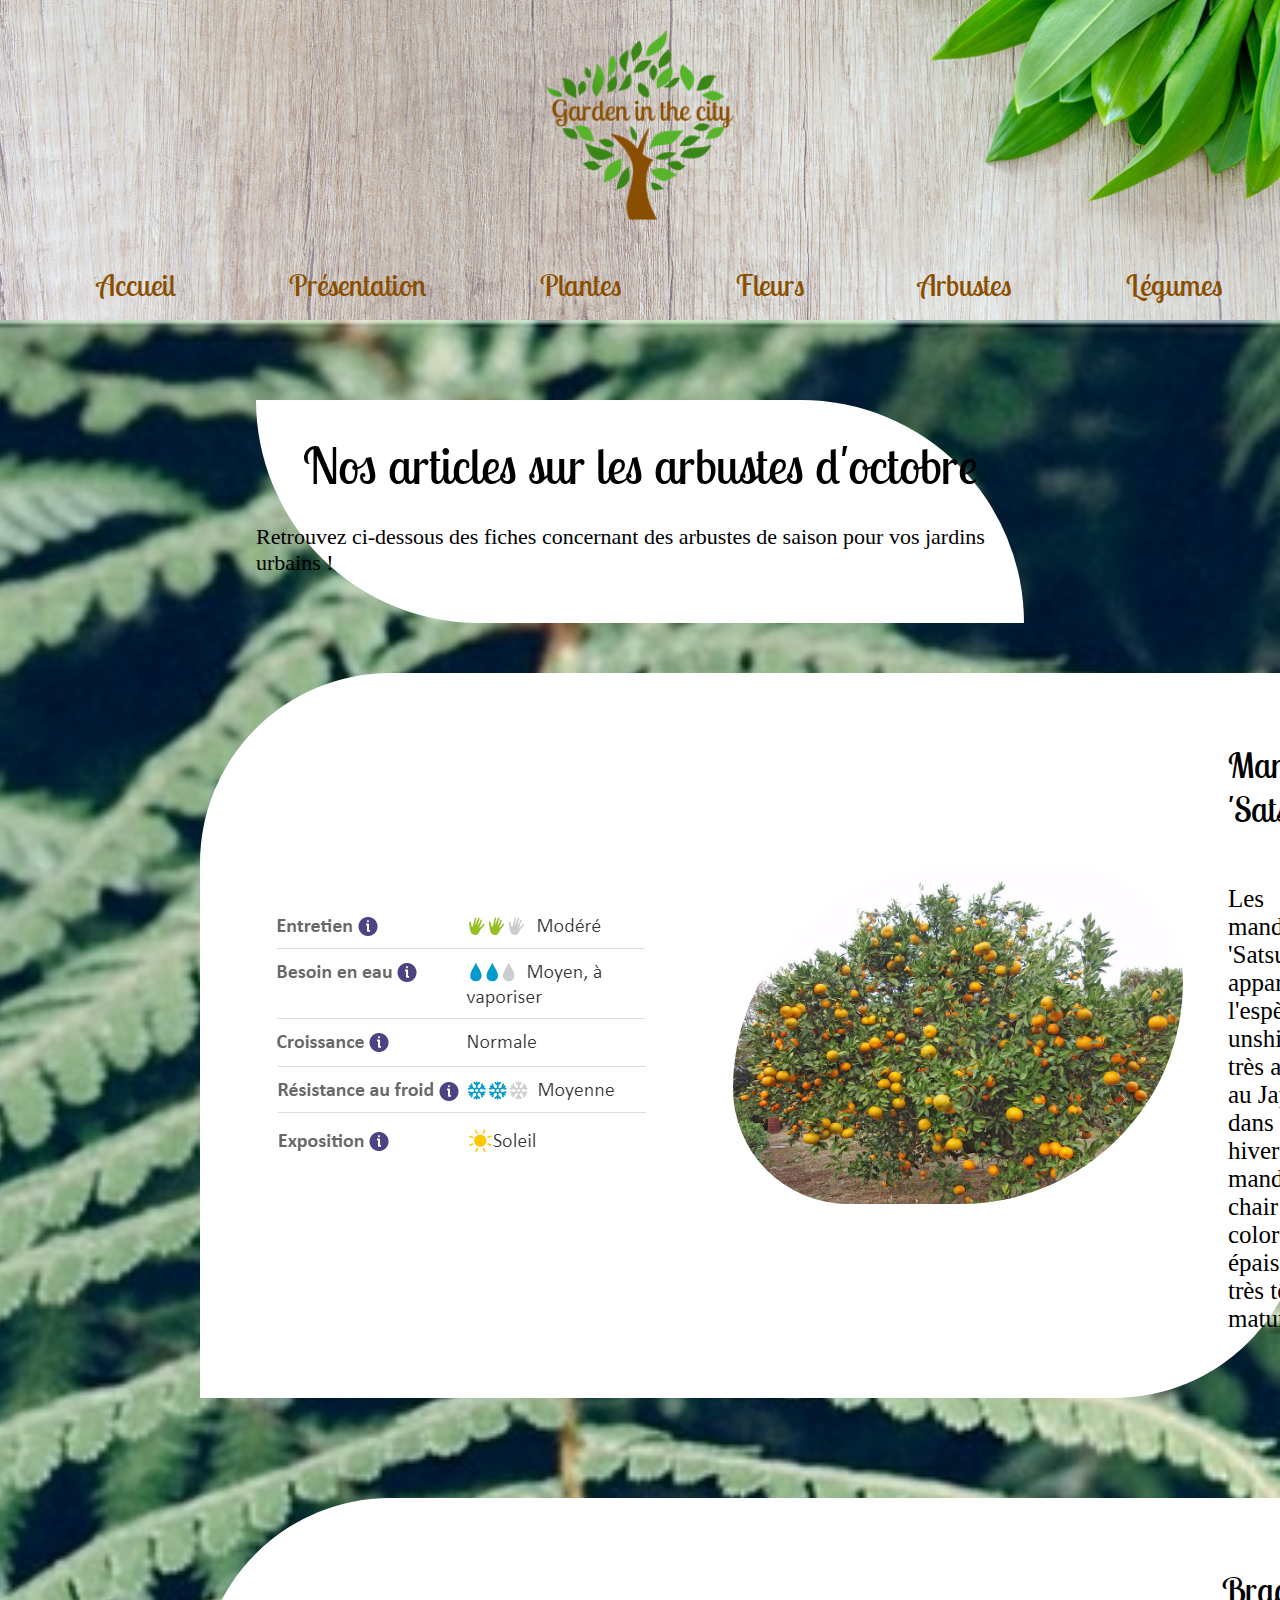
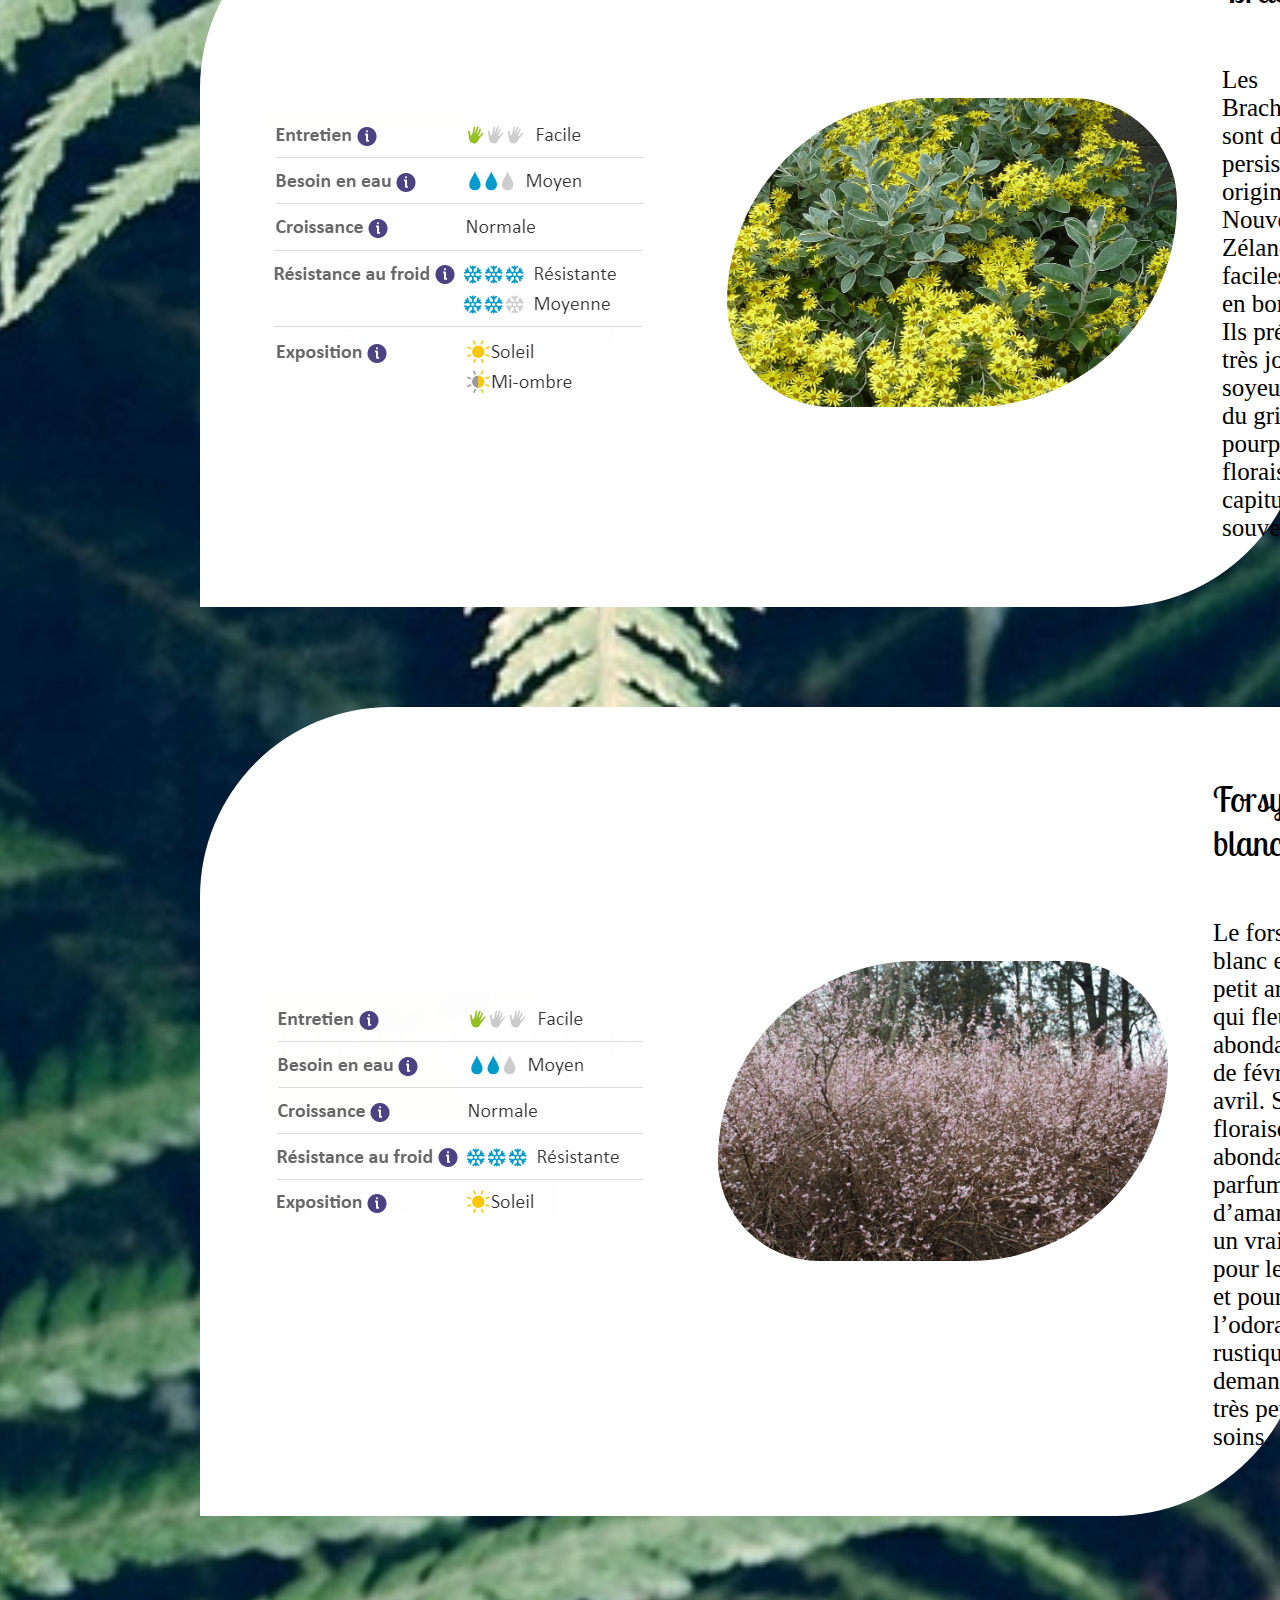
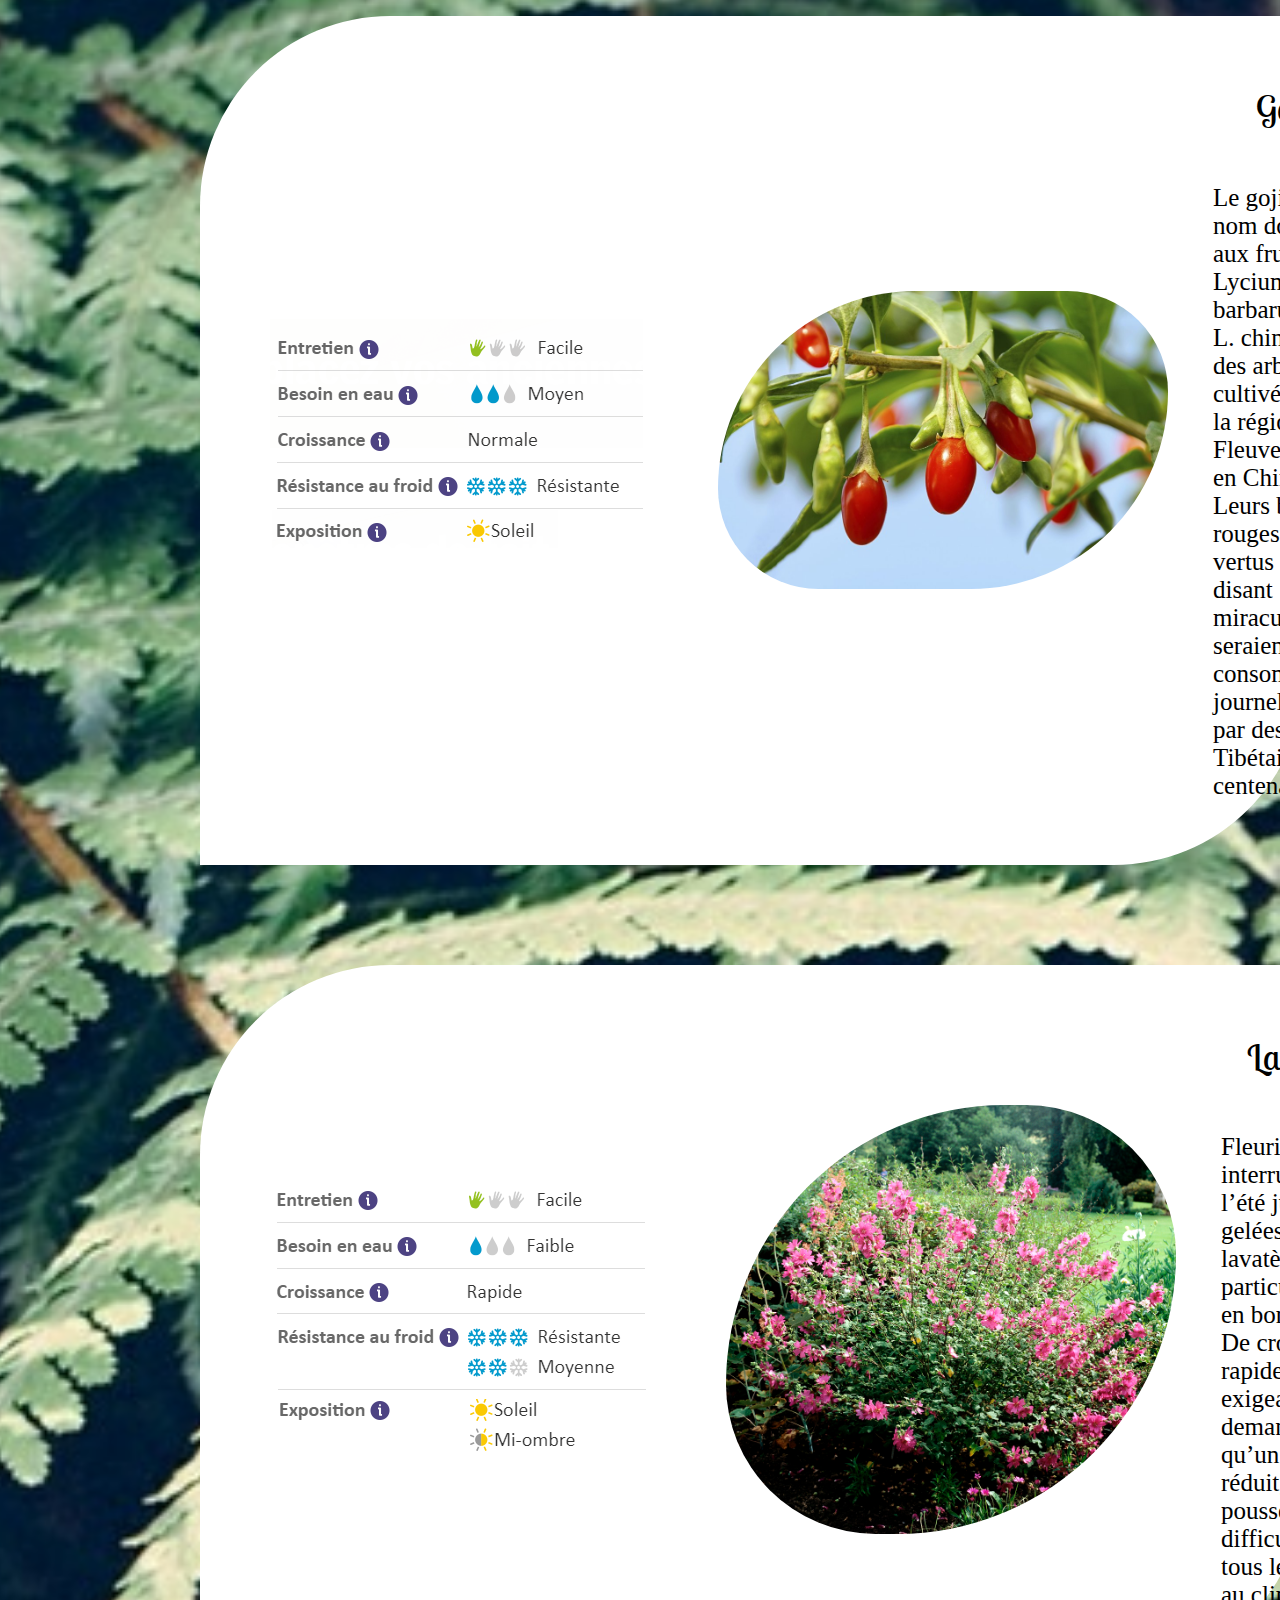
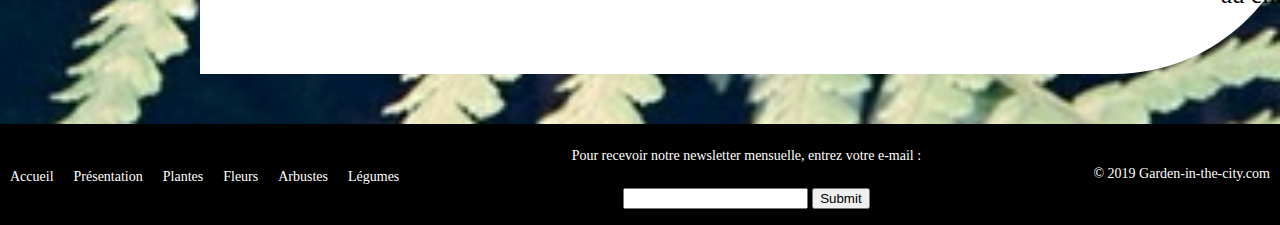
<file: Arbustes.html>
<html>
		<head>
			<meta charset="utf-8"/>
			<title>Les arbustes</title>
	
			<!--CSS-->
			<link rel="stylesheet" href="Botanique.css">
			<!--CSS-->
	
			<!--font-->
			<link href="https://fonts.googleapis.com/css?family=Lobster+Two&display=swap" rel="stylesheet">
			 <!--font-->
			 <link rel="shortcut icon"  href="img/logo.png">
		  
		</head>       
		<body>
	<!--Menu-->
			<section class="menu_head">
				<img src="img/logo.png" alt="logo" class="logohome">
				<nav class="nav_head">                  
					<ul>
						<li><a href="Index.html">Accueil</a></li>
						<li><a href="presentation.html">Présentation</a></li>
						<li><a href="Plantes.html">Plantes</a></li>
						<li><a href="Fleurs.html">Fleurs</a></li>
						<li><a href="Arbustes.html">Arbustes</a></li>
						<li><a href="legumes.html">Légumes</a></li>
					</ul>
				</nav>
			</section>  
	<!--Menu--> 
			<main>
				<section class="titre">
					<h1>Nos articles sur les arbustes d'octobre</h1>
					<p class="soustitre">Retrouvez ci-dessous des fiches concernant des arbustes de saison pour vos jardins urbains ! </p>
				</section>
	
				<section class="fiche">
					<img class="legende" src="img/mandarinier_legende.png"/>
					<img class="photo_arbuste" src="img/mandarinier.jpg"/>
					<div class="text_arbuste">
						<h2 class="nom_arbuste">Mandarinier 'Satsuma'</h2>
						<p>Les mandariniers 'Satsuma' appartiennent à l'espèce Citrus unshiu. Ils sont très appréciés au Japon et dans les zones à hiver frais. Les mandarines à chair très colorée et peau épaisse arrivent très tôt à maturité.</p>
					</div>
				</section>


				<section class="fiche">
						<img class="legende" src="img/brachy_legende.png"/>
						<img class="photo_arbuste" src="img/brachy.jpg"/>
						<div class="text_arbuste">
							<h2 class="nom_arbuste">Brachyglottis</h2>
							<p>Les Brachyglottis sont des arbustes persistants originaires de Nouvelle-Zélande, très faciles à cultiver en bord de mer. Ils présentent un très joli feuillage soyeux variant du gris au pourpre et une floraison en capitules jaunes souvent estivale.</p>
						</div>
				</section>

				<section class="fiche">
						<img class="legende" src="img/forsythia_legende.png"/>
						<img class="photo_arbuste" src="img/forsythia.jpg"/>
						<div class="text_arbuste">
							<h2 class="nom_arbuste">Forsythia blanc</h2>
							<p>Le forsythia blanc est un petit arbuste qui fleurit abondamment de février à avril. Sa floraison très abondante au parfum suave d’amande est un vrai plaisir pour les yeux et pour l’odorat. Très rustique, il ne demande que très peu de soins.</p>
						</div>
				</section>

				<section class="fiche">
						<img class="legende" src="img/forsythia_legende.png"/>
						<img class="photo_arbuste" src="img/goji.jpg"/>
						<div class="text_arbuste">
							<h2 class="nom_arbuste">Goji</h2>
							<p>Le goji est le nom donné aux fruits de Lycium barbarum ou L. chinense, des arbustes cultivés dans la région du Fleuve jaune en Chine. Leurs baies rouges aux vertus soi-disant miraculeuses seraient consommées journellement par des Tibétains centenaires !</p>
						</div>
				</section>

				<section class="fiche">
						<img class="legende" src="img/lavatere_legende.png"/>
						<img class="photo_arbuste" src="img/lavatere.jpg"/>
						<div class="text_arbuste">
							<h2 class="nom_arbuste">Lavatère</h2>
							<p>Fleurie sans interruption de l’été jusqu’aux gelées, la lavatère se plaît particulièrement en bord de mer. De croissance rapide, peu exigeante, ne demandant qu’un entretien réduit, elle pousse sans difficulté dans tous les jardins au climat doux.</p>
						</div>
				</section>

			</main>
	<!--Main--> 
		
	<!--Main-->   
	
	<!--Footer--> 
	<footer>        
			<section class="menu_foot">
				<nav class="nav_foot">                  
					<ul>
						<li><a href="Index.html">Accueil</a></li>
						<li><a href="Presentation.html">Présentation</a></li>
						<li><a href="Plantes.html">Plantes</a></li>
						<li><a href="Fleurs.html">Fleurs</a></li>
						<li><a href="Arbustes.html">Arbustes</a></li>
						<li><a href="Legumes.html">Légumes</a></li>
					</ul>
				</nav>
				<div class="newsletter">
					<p>Pour recevoir notre newsletter mensuelle, entrez votre e-mail :</p>
					<form type="submit">
							<input type="email" required>
							<input type="submit">
					</form>
				</div>
				<p>© 2019 Garden-in-the-city.com</p>
			</section>  

		</footer>
	<!--Footer-->   
			
		</body>
	</html>
</file>
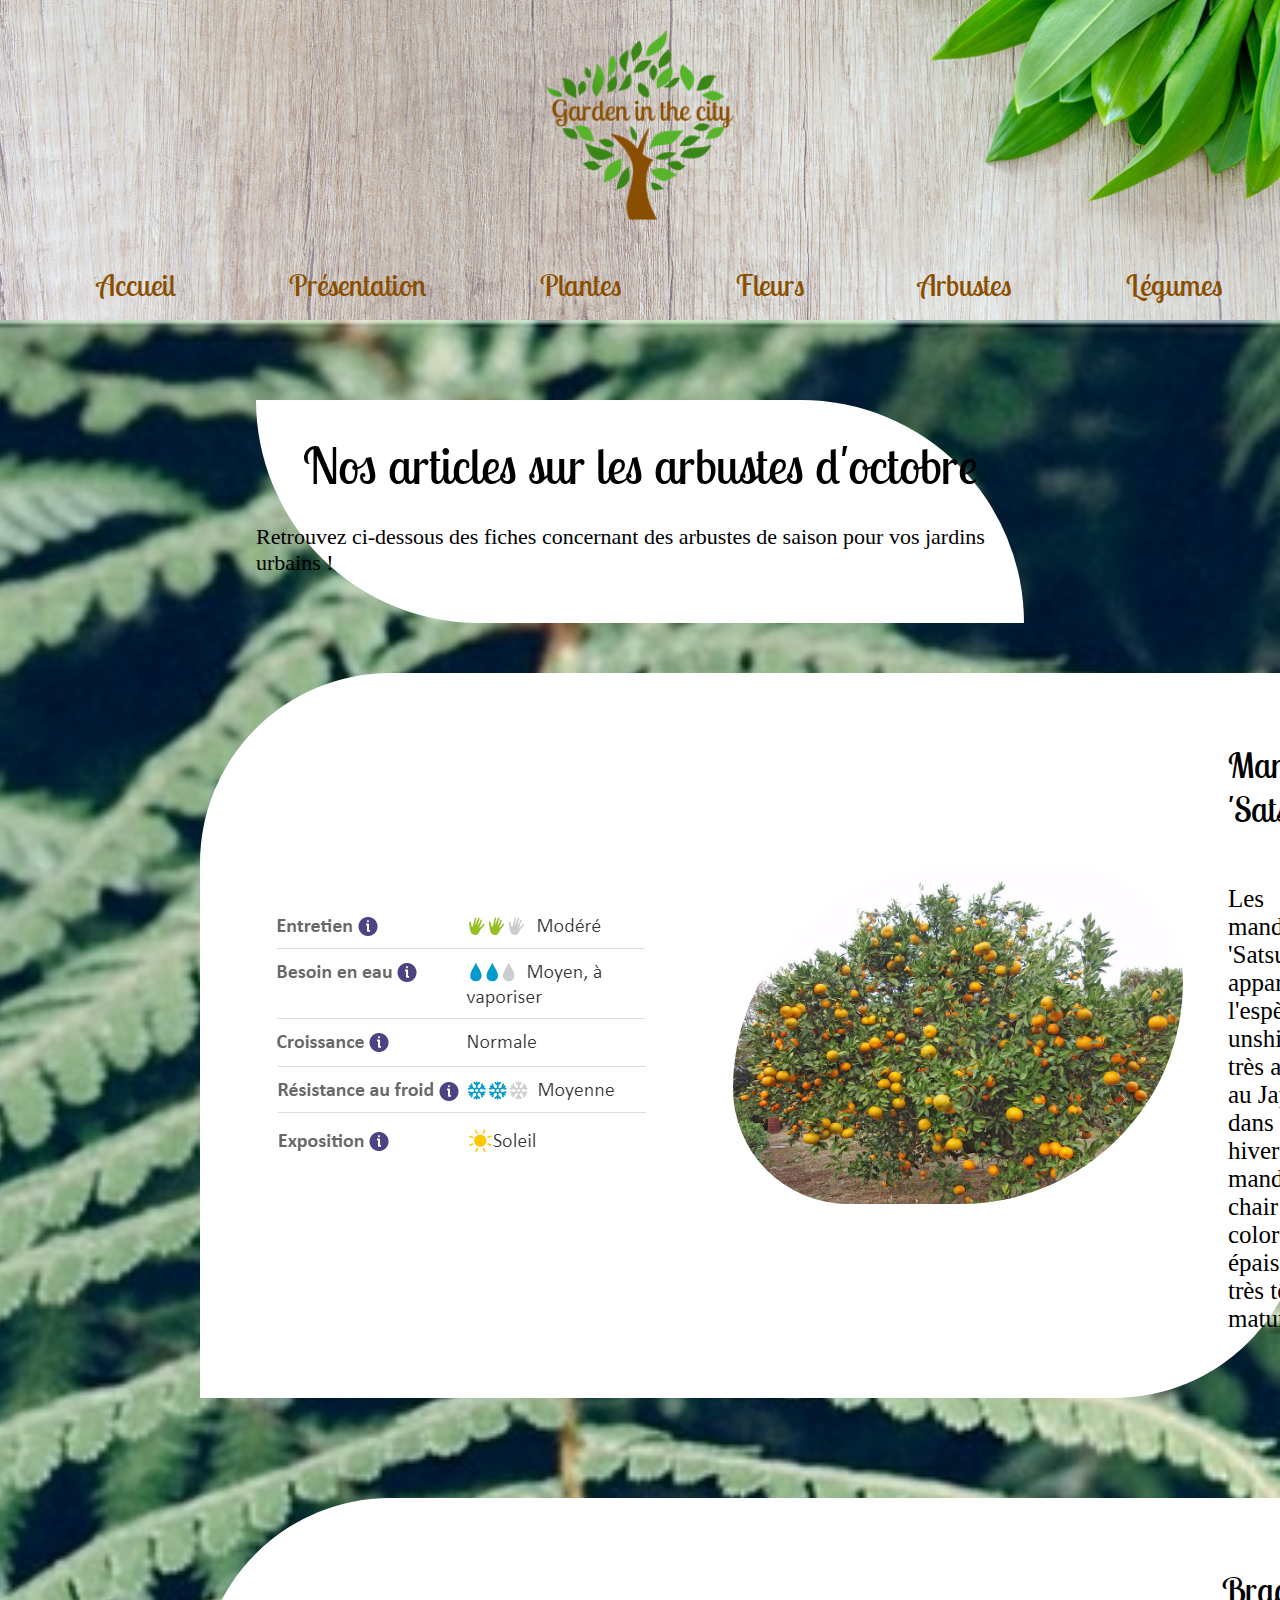
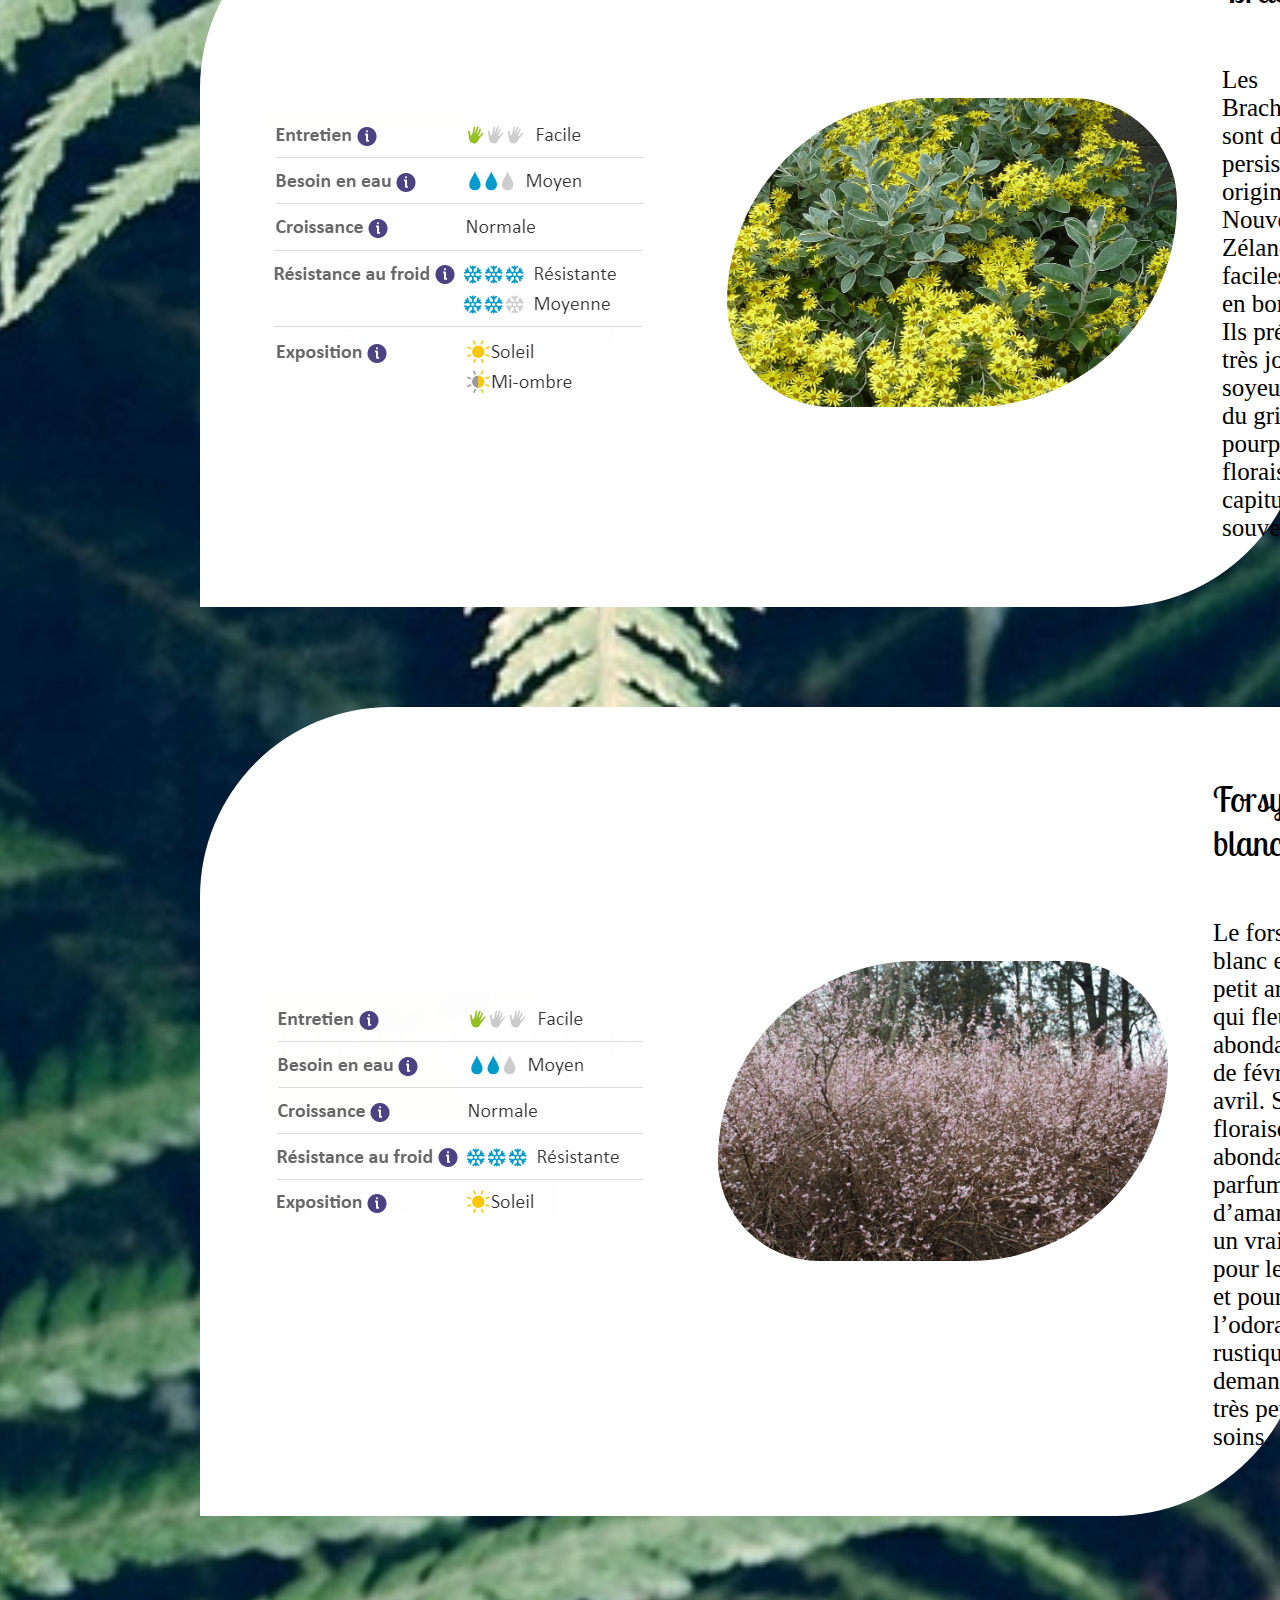
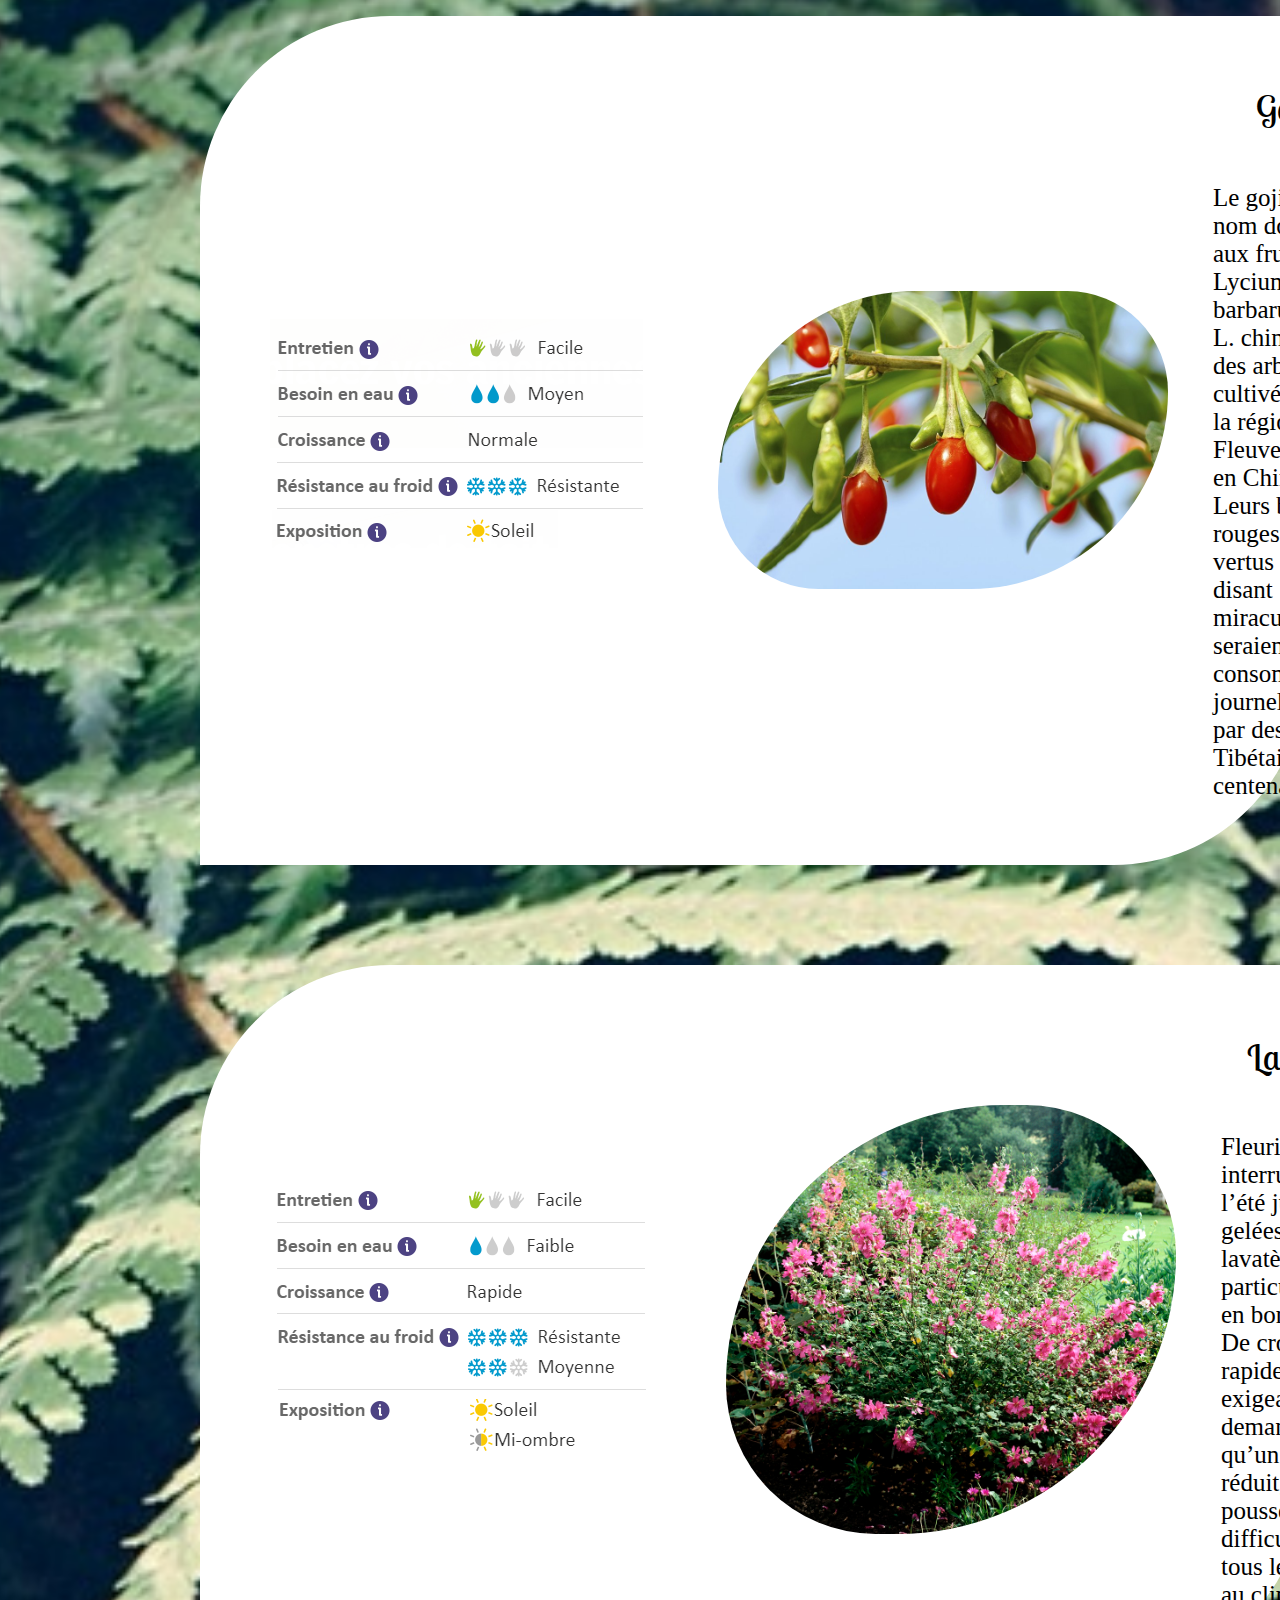
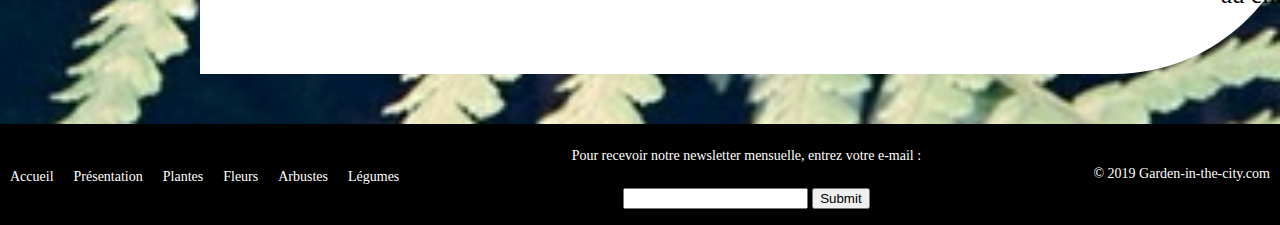
<file: arbustes.html>
<html>
		<head>
			<meta charset="utf-8"/>
			<title>Les arbustes</title>
	
			<!--CSS-->
			<link rel="stylesheet" href="botanique.css">
			<!--CSS-->
	
			<!--font-->
			<link href="https://fonts.googleapis.com/css?family=Lobster+Two&display=swap" rel="stylesheet">
			 <!--font-->
			 <link rel="shortcut icon"  href="img/logo.png">
		  
		</head>       
		<body>
	<!--Menu-->
			<section class="menu_head">
				<img src="img/logo.png" alt="logo" class="logohome">
				<nav class="nav_head">                  
					<ul>
						<li><a href="index.html">Accueil</a></li>
						<li><a href="presentation.html">Présentation</a></li>
						<li><a href="plantes.html">Plantes</a></li>
						<li><a href="fleurs.html">Fleurs</a></li>
						<li><a href="arbustes.html">Arbustes</a></li>
						<li><a href="legumes.html">Légumes</a></li>
					</ul>
				</nav>
			</section>  
	<!--Menu--> 
			<main>
				<section class="titre">
					<h1>Nos articles sur les arbustes d'octobre</h1>
					<p class="soustitre">Retrouvez ci-dessous des fiches concernant des arbustes de saison pour vos jardins urbains ! </p>
				</section>
	
				<section class="fiche">
					<img class="legende" src="img/mandarinier_legende.png"/>
					<img class="photo_arbuste" src="img/mandarinier.jpg"/>
					<div class="text_arbuste">
						<h2 class="nom_arbuste">Mandarinier 'Satsuma'</h2>
						<p>Les mandariniers 'Satsuma' appartiennent à l'espèce Citrus unshiu. Ils sont très appréciés au Japon et dans les zones à hiver frais. Les mandarines à chair très colorée et peau épaisse arrivent très tôt à maturité.</p>
					</div>
				</section>


				<section class="fiche">
						<img class="legende" src="img/brachy_legende.png"/>
						<img class="photo_arbuste" src="img/brachy.jpg"/>
						<div class="text_arbuste">
							<h2 class="nom_arbuste">Brachyglottis</h2>
							<p>Les Brachyglottis sont des arbustes persistants originaires de Nouvelle-Zélande, très faciles à cultiver en bord de mer. Ils présentent un très joli feuillage soyeux variant du gris au pourpre et une floraison en capitules jaunes souvent estivale.</p>
						</div>
				</section>

				<section class="fiche">
						<img class="legende" src="img/forsythia_legende.png"/>
						<img class="photo_arbuste" src="img/forsythia.jpg"/>
						<div class="text_arbuste">
							<h2 class="nom_arbuste">Forsythia blanc</h2>
							<p>Le forsythia blanc est un petit arbuste qui fleurit abondamment de février à avril. Sa floraison très abondante au parfum suave d’amande est un vrai plaisir pour les yeux et pour l’odorat. Très rustique, il ne demande que très peu de soins.</p>
						</div>
				</section>

				<section class="fiche">
						<img class="legende" src="img/forsythia_legende.png"/>
						<img class="photo_arbuste" src="img/goji.jpg"/>
						<div class="text_arbuste">
							<h2 class="nom_arbuste">Goji</h2>
							<p>Le goji est le nom donné aux fruits de Lycium barbarum ou L. chinense, des arbustes cultivés dans la région du Fleuve jaune en Chine. Leurs baies rouges aux vertus soi-disant miraculeuses seraient consommées journellement par des Tibétains centenaires !</p>
						</div>
				</section>

				<section class="fiche">
						<img class="legende" src="img/lavatere_legende.png"/>
						<img class="photo_arbuste" src="img/lavatere.jpg"/>
						<div class="text_arbuste">
							<h2 class="nom_arbuste">Lavatère</h2>
							<p>Fleurie sans interruption de l’été jusqu’aux gelées, la lavatère se plaît particulièrement en bord de mer. De croissance rapide, peu exigeante, ne demandant qu’un entretien réduit, elle pousse sans difficulté dans tous les jardins au climat doux.</p>
						</div>
				</section>

			</main>
	<!--Main--> 
		
	<!--Main-->   
	
	<!--Footer--> 
	<footer>        
			<section class="menu_foot">
				<nav class="nav_foot">                  
					<ul>
						<li><a href="index.html">Accueil</a></li>
						<li><a href="presentation.html">Présentation</a></li>
						<li><a href="plantes.html">Plantes</a></li>
						<li><a href="fleurs.html">Fleurs</a></li>
						<li><a href="arbustes.html">Arbustes</a></li>
						<li><a href="legumes.html">Légumes</a></li>
					</ul>
				</nav>
				<div class="newsletter">
					<p>Pour recevoir notre newsletter mensuelle, entrez votre e-mail :</p>
					<form type="submit">
							<input type="email" required>
							<input type="submit">
					</form>
				</div>
				<p>© 2019 Garden-in-the-city.com</p>
			</section>  

		</footer>
	<!--Footer-->   
			
		</body>
	</html>
</file>
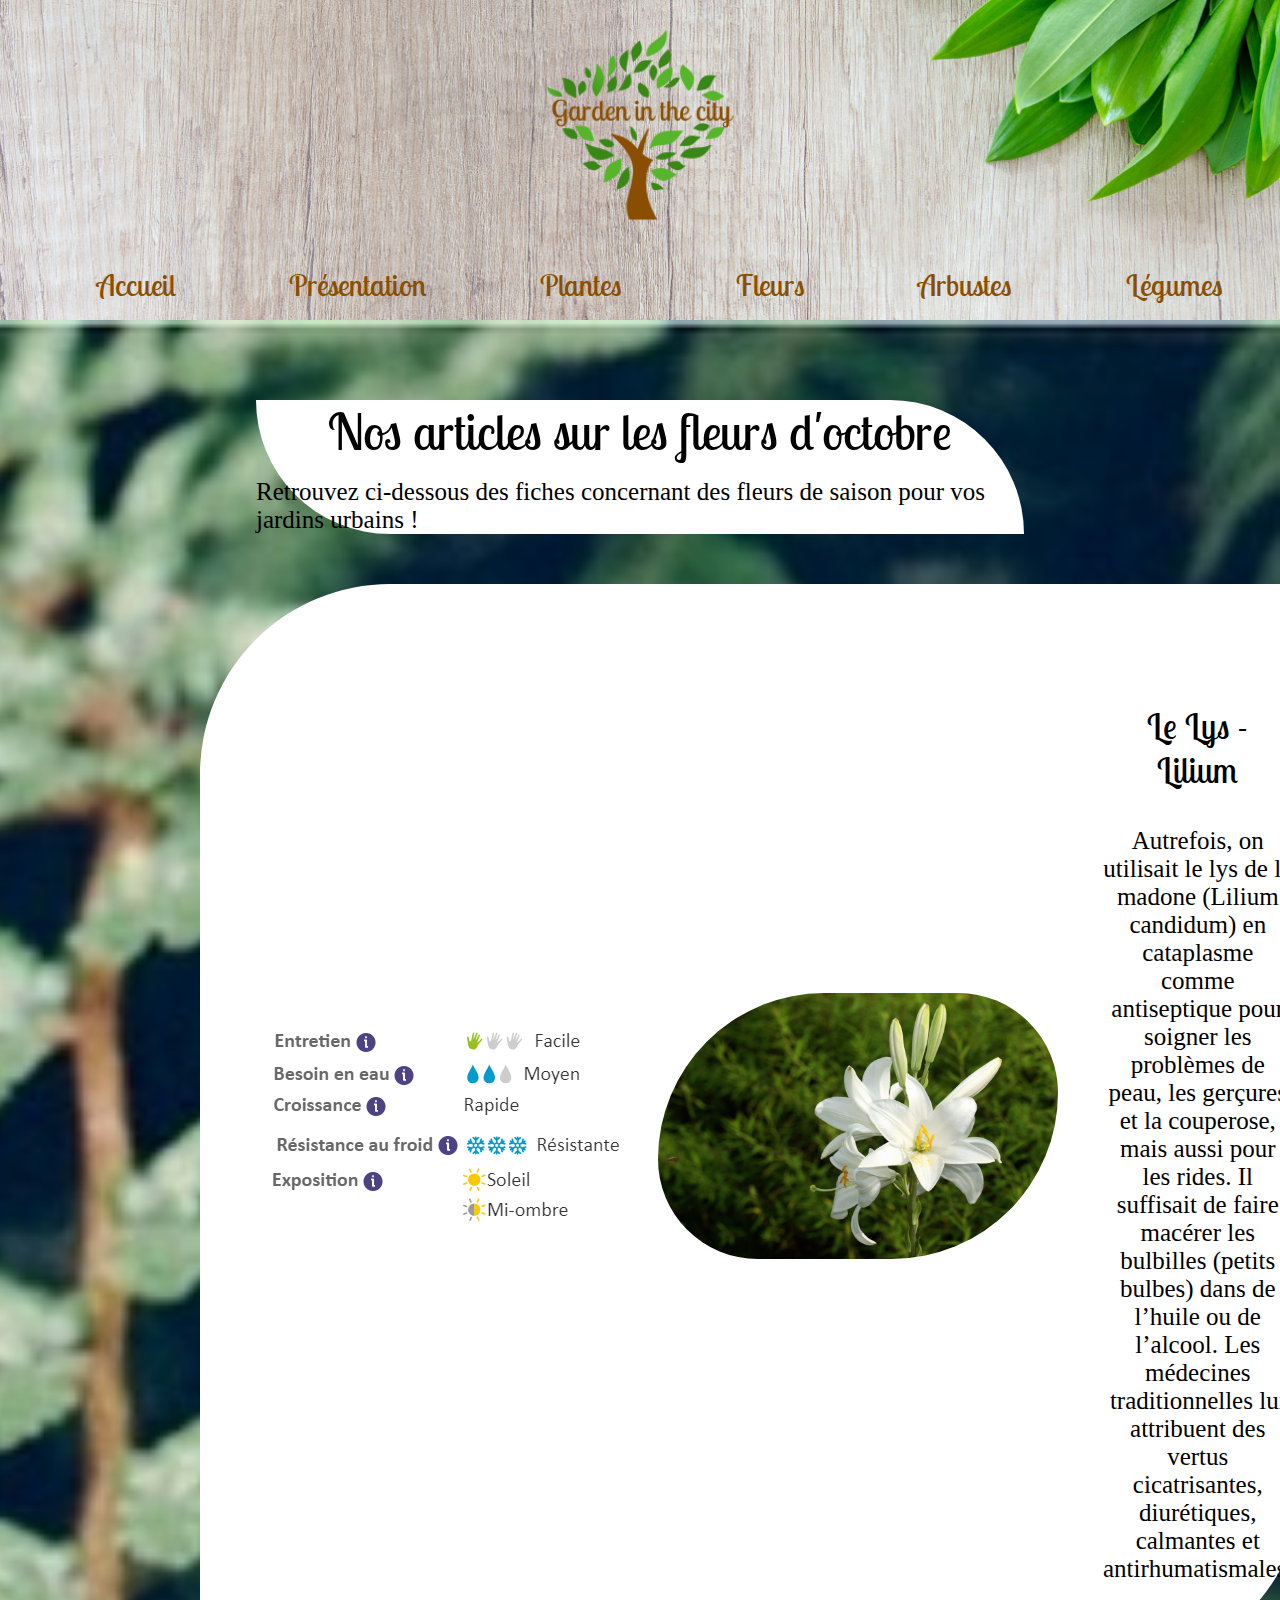
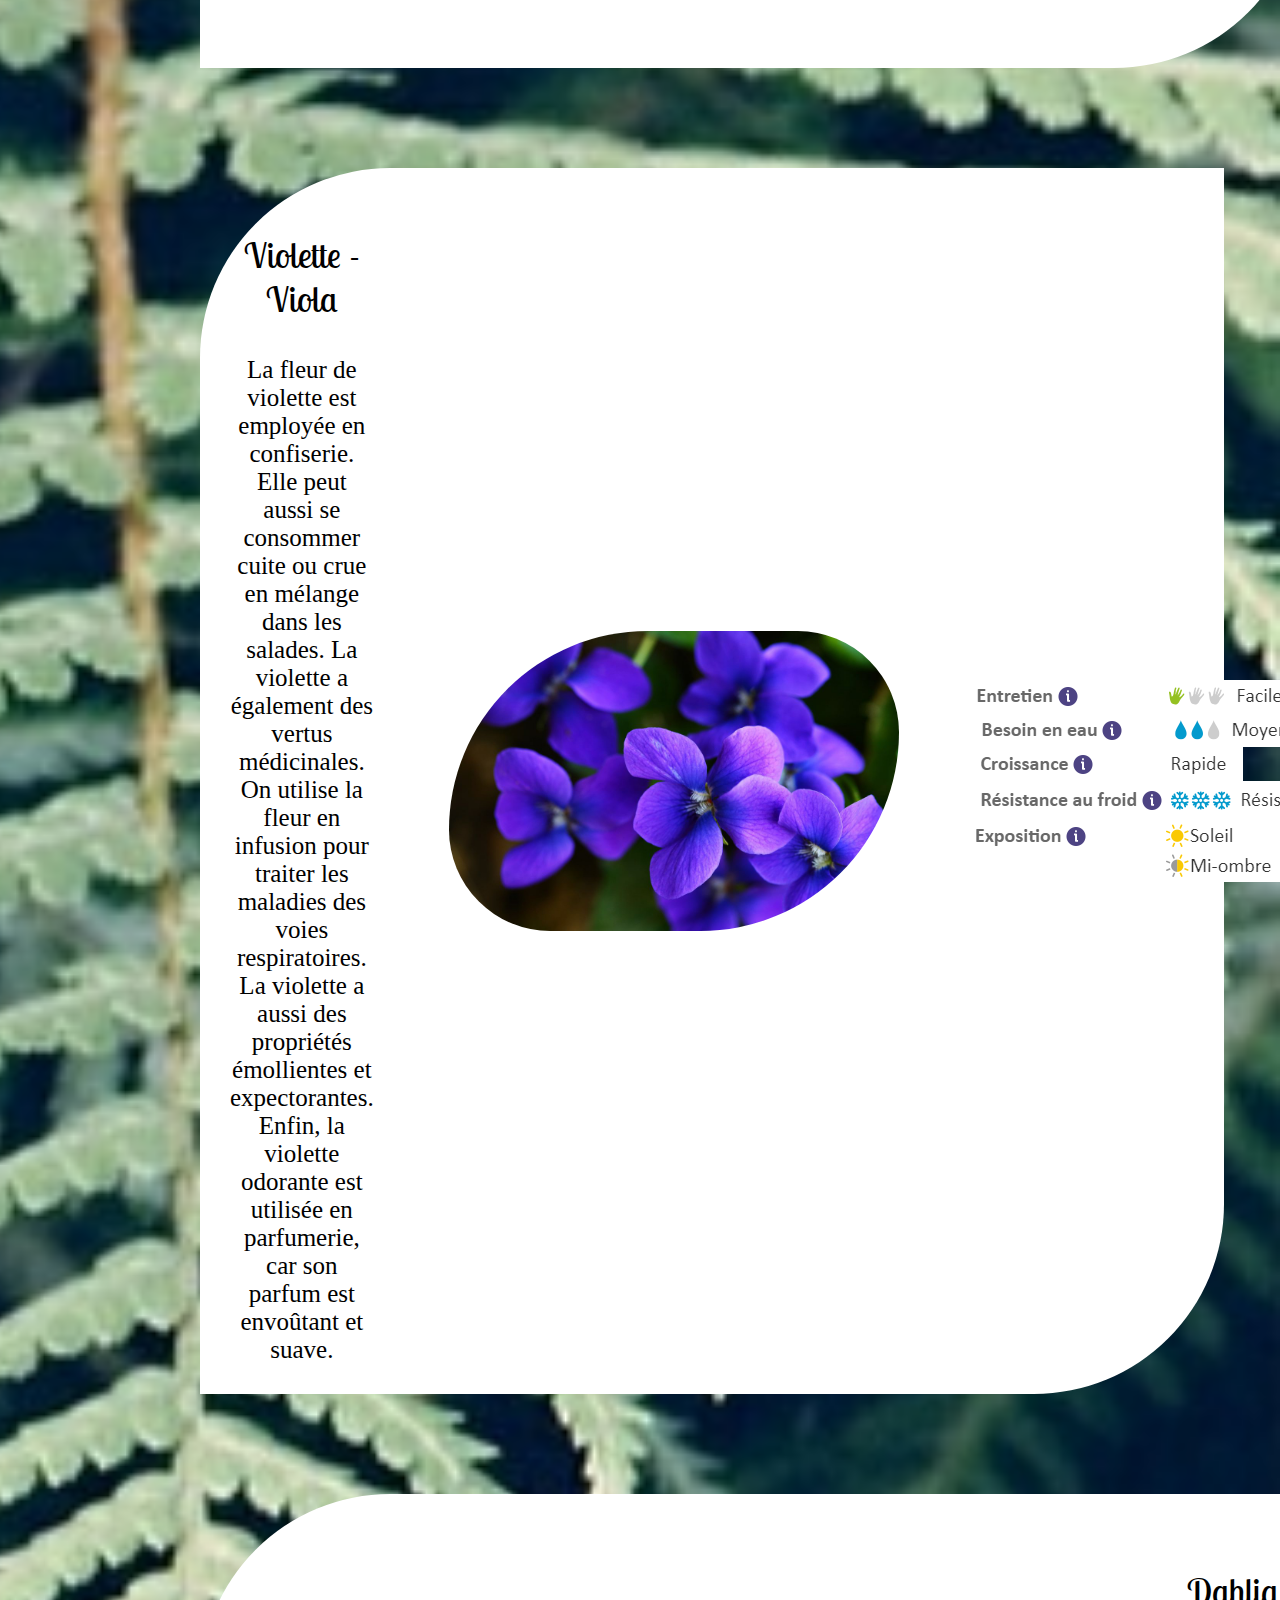
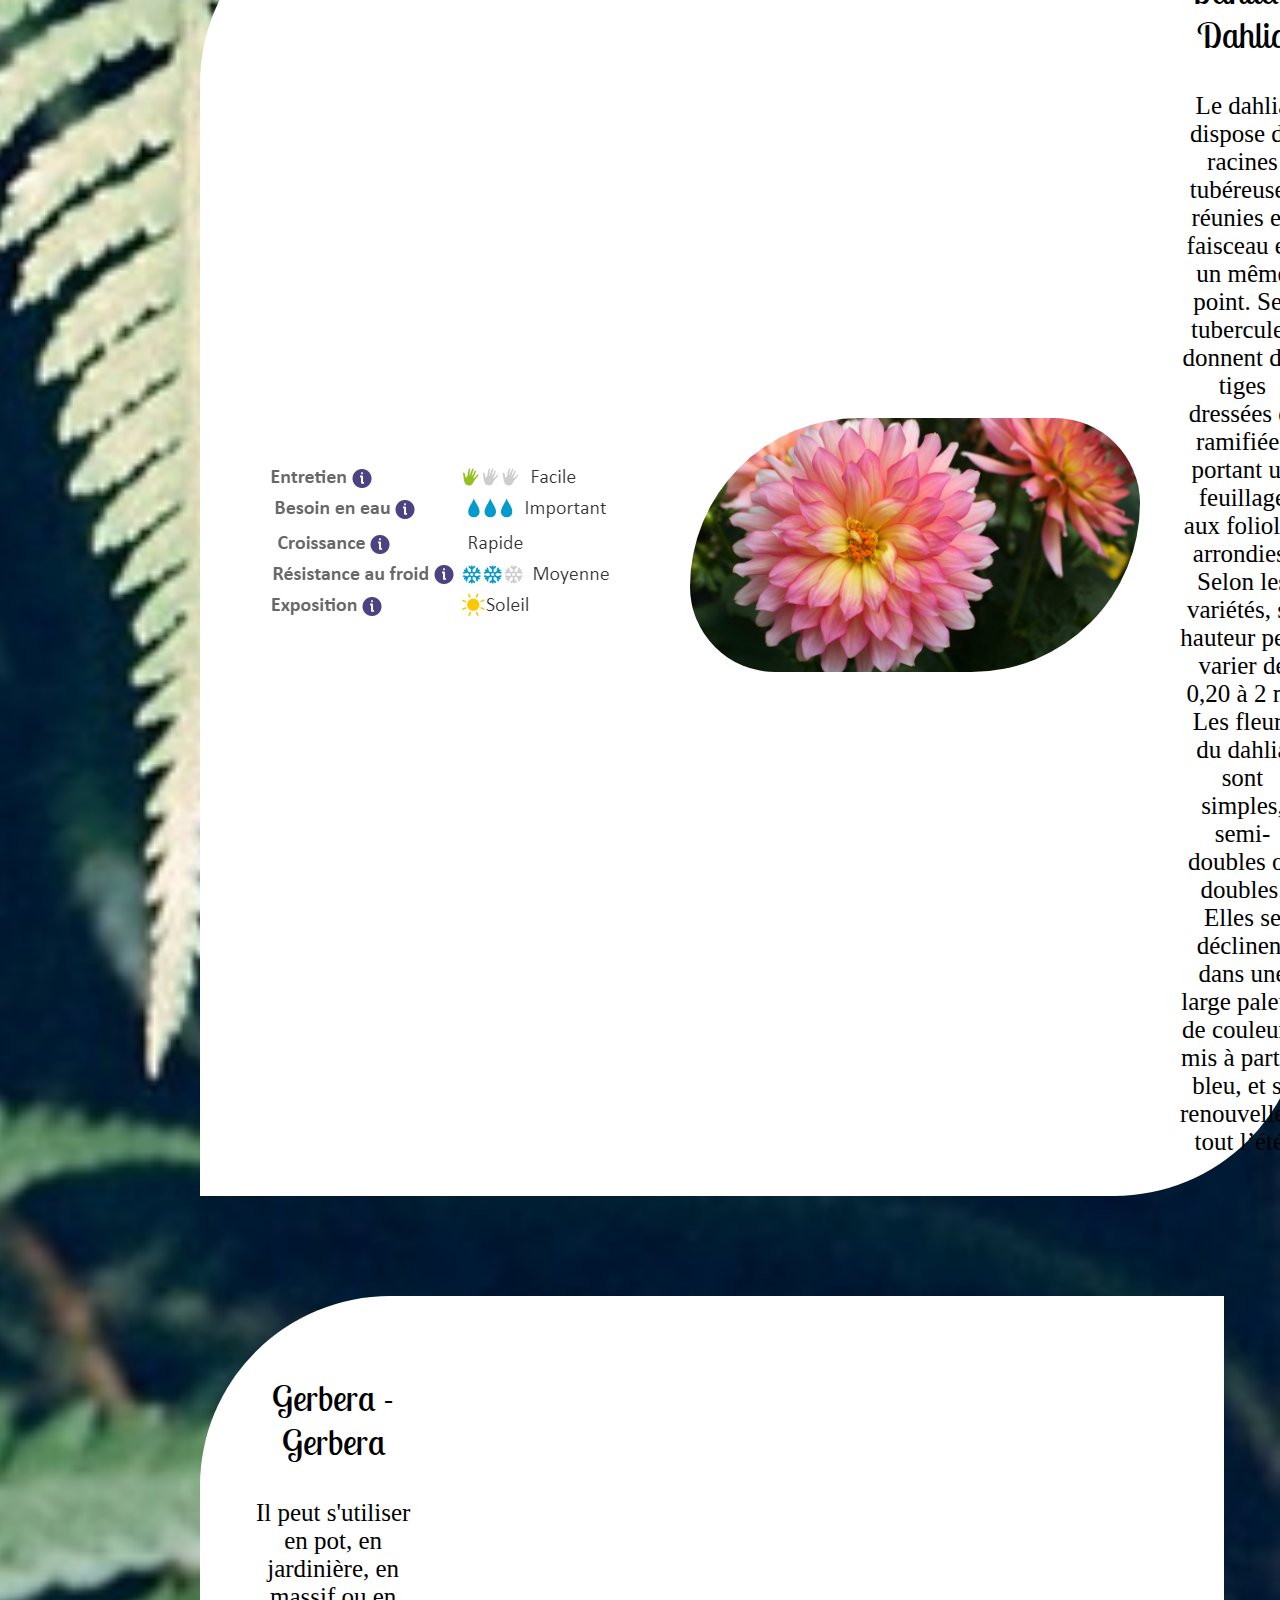
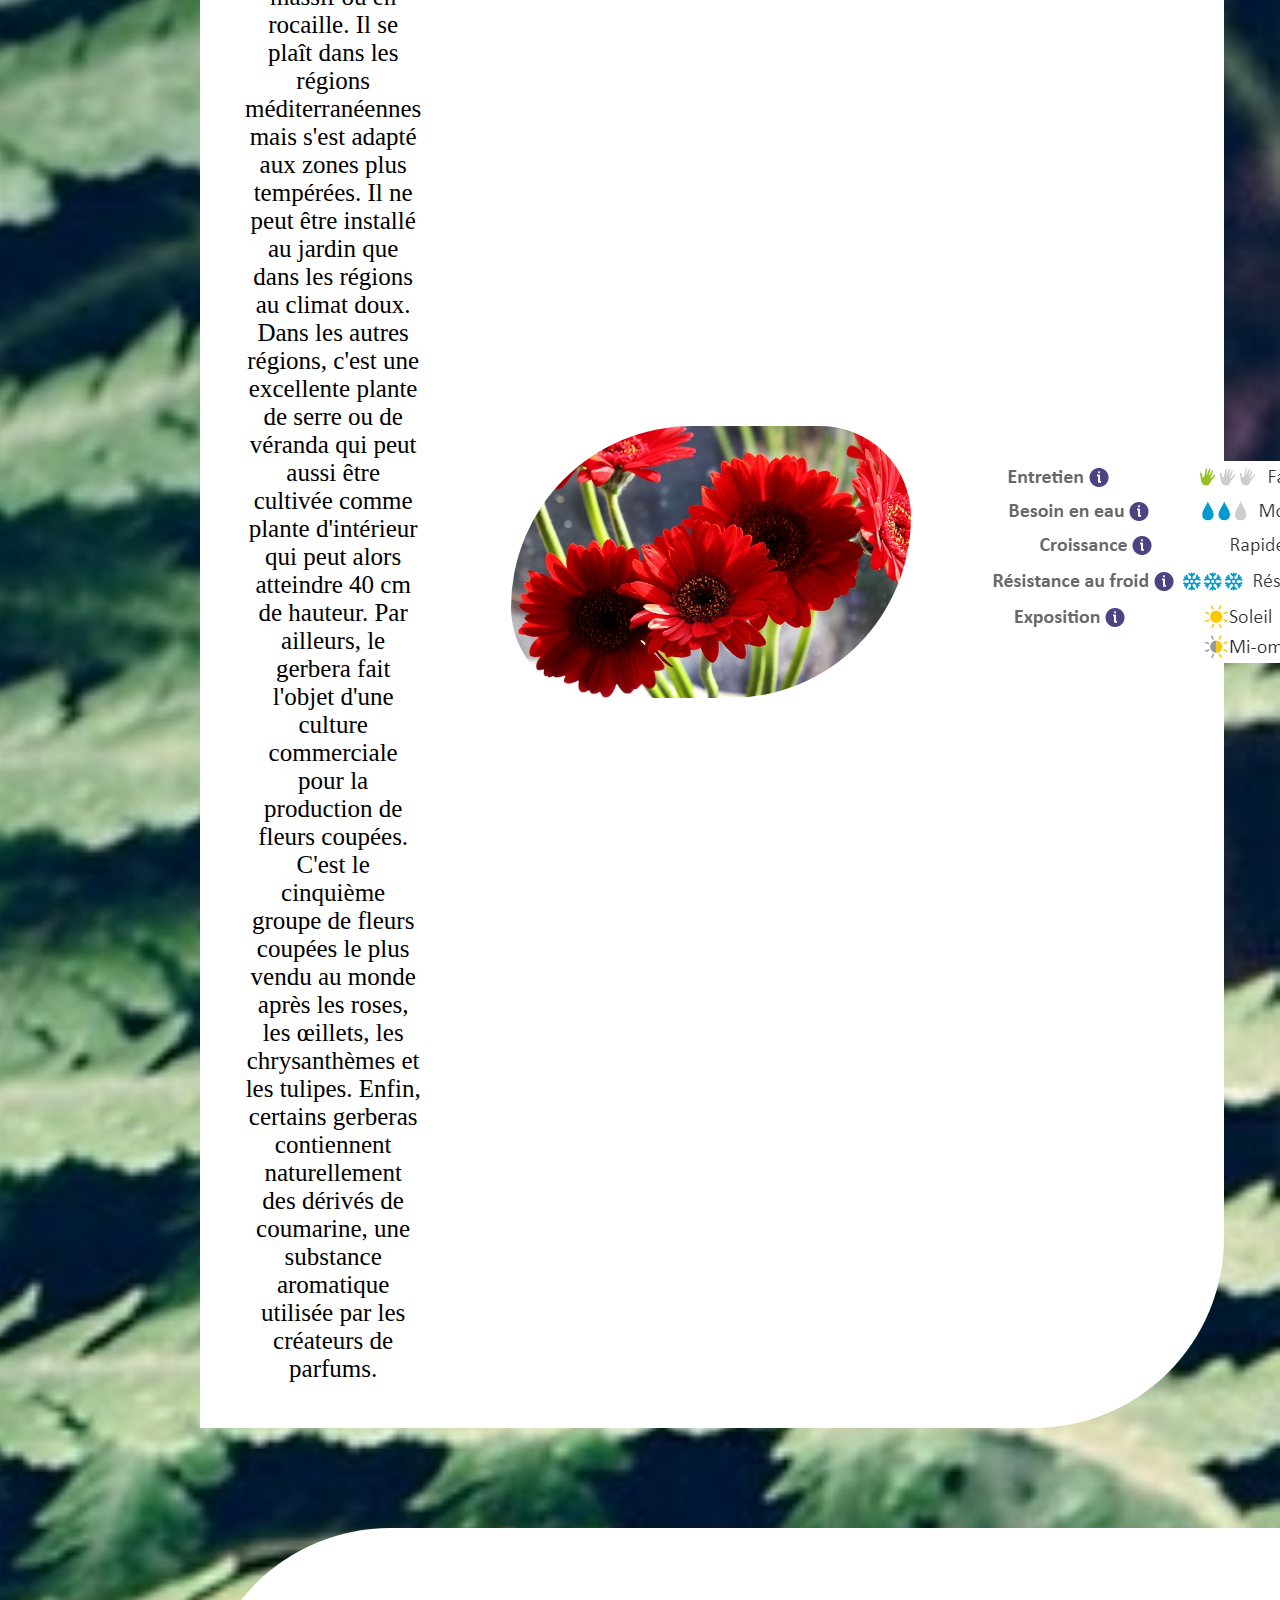
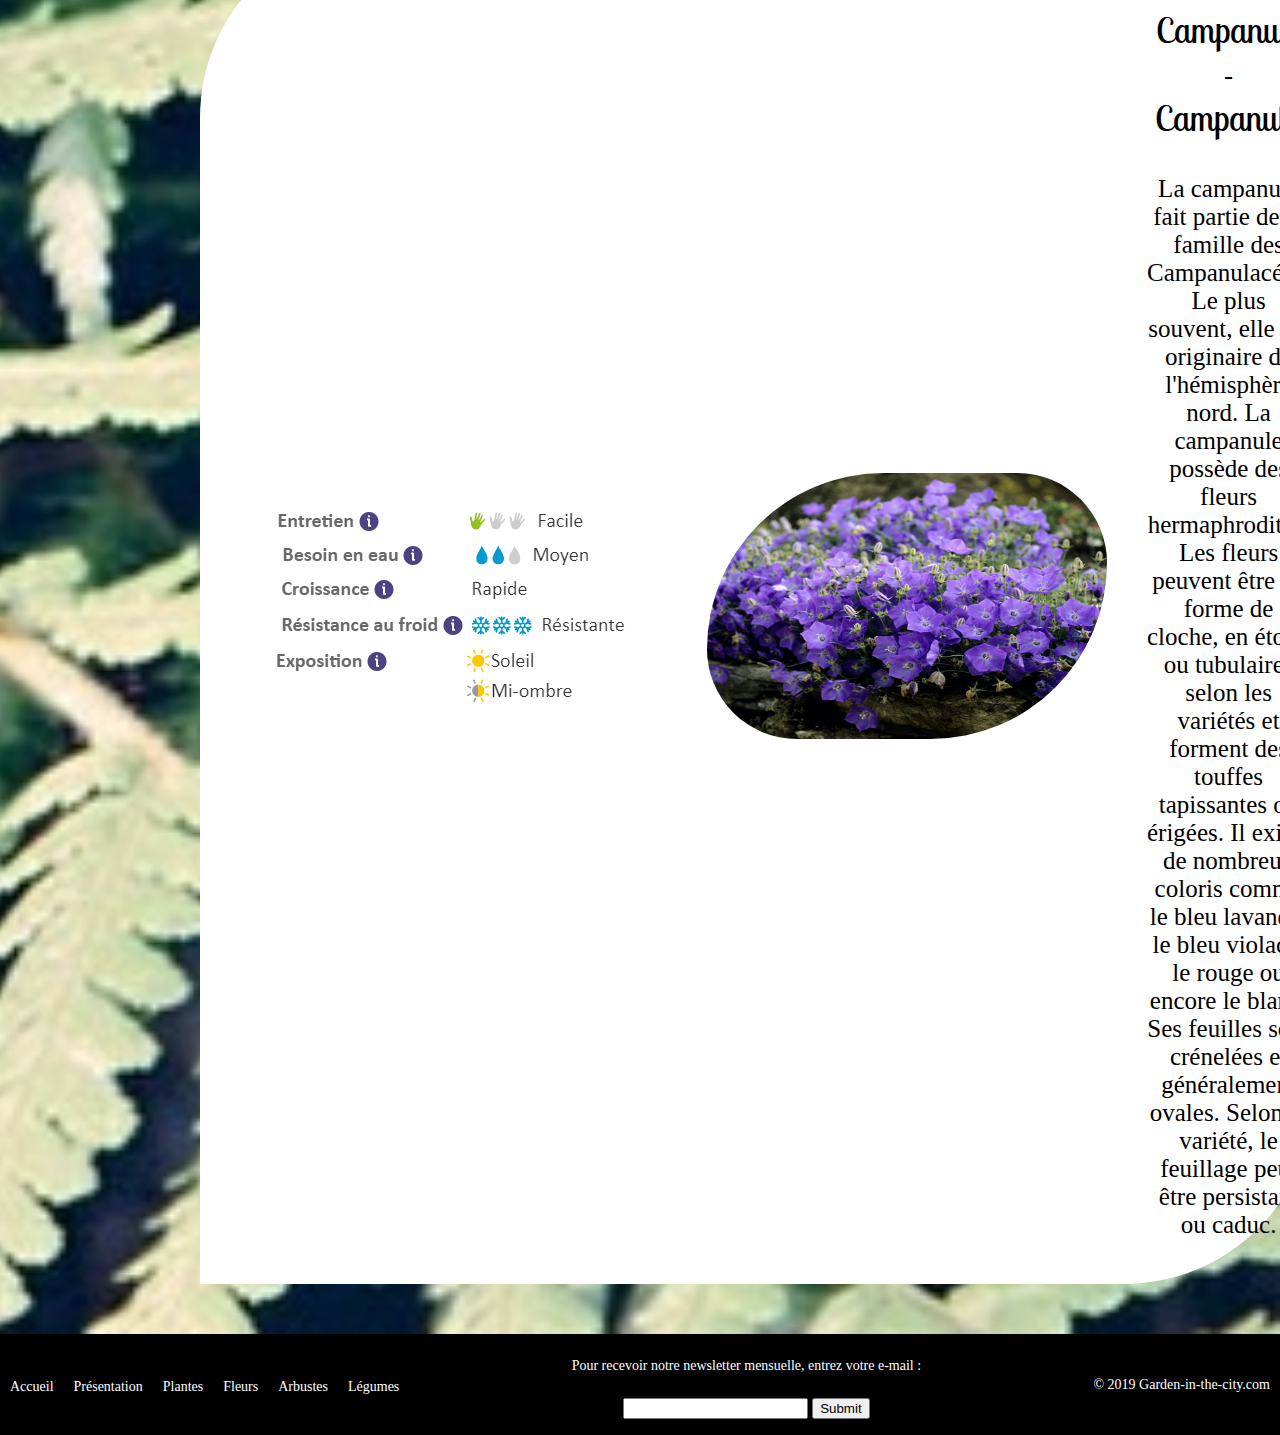
<file: Fleurs.html>
<html>
    <head>
        <meta charset="utf-8"/>
        <title>Les fleurs</title>

        <!--CSS-->
        <link rel="stylesheet" href="botanique.css">
        <!--CSS-->

        <!--font-->
        <link href="https://fonts.googleapis.com/css?family=Lobster+Two&display=swap" rel="stylesheet">
         <!--font-->
         <link rel="shortcut icon"  href="img/logo.png">
      
    </head>       
    <body>
<!--Menu-->
        <section class="menu_head">
            <img src="img/logo.png" alt="logo" class="logohome">
			<nav class="nav_head">                  
				<ul>
					<li><a href="index.html">Accueil</a></li>
                    <li><a href="presentation.html">Présentation</a></li>
                    <li><a href="plantes.html">Plantes</a></li>
                    <li><a href="fleurs.html">Fleurs</a></li>
                    <li><a href="arbustes.html">Arbustes</a></li>
                    <li><a href="legumes.html">Légumes</a></li>
                </ul>
            </nav>
        </section>  
<!--Menu--> 
		<main>
			<section class="principalfleur">
				<article class="txt1fleur">Nos articles sur les fleurs d'octobre
                </article>
                <article class="txt2fleur">Retrouvez ci-dessous des fiches concernant des fleurs de saison pour vos jardins urbains !
                </article>
            </section> 
			
			<section class="fichefleurs1">
					<article class="carafleur1">
				<img src="img/lys%20(1).PNG">
					<img src="img/lys%20(2).PNG">
					<img src="img/lys%20(3).PNG">
					<img src="img/lys%20(4).PNG">
					<img src="img/lys%20(5).PNG">
					</article>
				<img src="img/lys.jpg" class="lys">
					<article class="txt1fleurs">
				<p class="nomdefleur">
				Le Lys - Lilium	
				</p>Autrefois, on utilisait le lys de la madone (Lilium candidum) en cataplasme comme antiseptique pour soigner les problèmes de peau, les gerçures et la couperose, mais aussi pour les rides. Il suffisait de faire macérer les bulbilles (petits bulbes) dans de l’huile ou de l’alcool. Les médecines traditionnelles lui attribuent des vertus cicatrisantes, diurétiques, calmantes et antirhumatismales.
					</article>
			</section>
            
            
			
			<section class="fichefleurs2">
					<article class="txt3fleur">
				<p class="nomdefleur">Violette - Viola</p>
				La fleur de violette est employée en confiserie. Elle peut aussi se consommer cuite ou crue en mélange dans les salades.

				La violette a également des vertus médicinales. On utilise la fleur en infusion pour traiter les maladies des voies respiratoires. La violette a aussi des propriétés émollientes et expectorantes.

				Enfin, la violette odorante est utilisée en parfumerie, car son parfum est envoûtant et suave.
					</article>
			<img src="img/violet.jpg" class="violette">
					<article class="carafleur1">
				<img src="img/violet1%20(1).PNG">
					<img src="img/violet1%20(2).PNG">
					<img src="img/violet1%20(3).PNG">
					<img src="img/violet1%20(4).PNG">
					<img src="img/violet1%20(5).PNG">
					
					
					</article>
			</section>
			
			
			
			<section class="fichefleurs3">
					<article class="carafleur1">
				<img src="img/dahlia%20(1).PNG">
					<img src="img/dahlia%20(2).PNG">
					<img src="img/dahlia%20(3).PNG">
					<img src="img/dahlia%20(4).PNG">
					<img src="img/dahlia%20(5).PNG">
					
					
					</article>
				<img src="img/dahlia.jpg" class="dahlia">
					<article class="txt4fleur">
				<p class="nomdefleur">
				Dahlia - Dahlia
				</p>
				Le dahlia dispose de racines tubéreuses réunies en faisceau en un même point. Ses tubercules donnent des tiges dressées et ramifiées portant un feuillage aux folioles arrondies. Selon les variétés, sa hauteur peut varier de 0,20 à 2 m.

				Les fleurs du dahlia sont simples, semi-doubles ou doubles. Elles se déclinent dans une large palette de couleurs, mis à part le bleu, et se renouvellent tout l’été.</article>
					<article class="carafleur1">
				</article>
			</section>
			
			<section class="fichefleurs4">
			<article class="txt5fleur">
				<p class="nomdefleur">
				Gerbera - Gerbera	
				</p>
				Il peut s'utiliser en pot, en jardinière, en massif ou en rocaille. Il se plaît dans les régions méditerranéennes mais s'est adapté aux zones plus tempérées. Il ne peut être installé au jardin que dans les régions au climat doux.

				Dans les autres régions, c'est une excellente plante de serre ou de véranda qui peut aussi être cultivée comme plante d'intérieur qui peut alors atteindre 40 cm de hauteur.

				Par ailleurs, le gerbera fait l'objet d'une culture commerciale pour la production de fleurs coupées. C'est le cinquième groupe de fleurs coupées le plus vendu au monde après les roses, les œillets, les chrysanthèmes et les tulipes.

				Enfin, certains gerberas contiennent naturellement des dérivés de coumarine, une substance aromatique utilisée par les créateurs de parfums.</article>
				<img src="img/gerbera.jpg" class="gerbera">
					<article class="carafleur1">
				<img src="img/violet1%20(1).PNG">
					<img src="img/violet1%20(2).PNG">
					<img src="img/violet1%20(3).PNG">
					<img src="img/violet1%20(4).PNG">
					<img src="img/violet1%20(5).PNG">
					
					
				</article>
			</section>
			
			<section class="fichefleurs5">
					<article class="carafleur1">
				<img src="img/violet1%20(1).PNG">
					<img src="img/violet1%20(2).PNG">
					<img src="img/violet1%20(3).PNG">
					<img src="img/violet1%20(4).PNG">
					<img src="img/violet1%20(5).PNG">
					
					
				</article>
			<img src="img/campanule.jpg" class="campanule">
				<article class="txt6fleur">
				<p class="nomdefleur">
				Campanule - Campanula
				</p>
				La campanule fait partie de la famille des Campanulacées. Le plus souvent, elle est originaire de l'hémisphère nord.

				La campanule possède des fleurs hermaphrodites. Les fleurs peuvent être en forme de cloche, en étoile ou tubulaires selon les variétés et forment des touffes tapissantes ou érigées. Il existe de nombreux coloris comme le bleu lavande, le bleu violacé, le rouge ou encore le blanc.

				Ses feuilles sont crénelées et généralement ovales. Selon la variété, le feuillage peut être persistant ou caduc.</article>
			</section>

		</main>
		
		<!--Footer--> 
		<footer>        
			<section class="menu_foot">
				<nav class="nav_foot">                  
					<ul>
						<li><a href="index.html">Accueil</a></li>
						<li><a href="presentation.html">Présentation</a></li>
						<li><a href="plantes.html">Plantes</a></li>
						<li><a href="fleurs.html">Fleurs</a></li>
						<li><a href="arbustes.html">Arbustes</a></li>
						<li><a href="legumes.html">Légumes</a></li>
					</ul>
				</nav>
				<div class="newsletter">
					<p>Pour recevoir notre newsletter mensuelle, entrez votre e-mail :</p>
					<form type="submit">
							<input type="email" required>
							<input type="submit">
					</form>
				</div>
				<p>© 2019 Garden-in-the-city.com</p>
			</section>  
	
		</footer>
<!--Footer-->   
        
    </body>
</html>
</file>
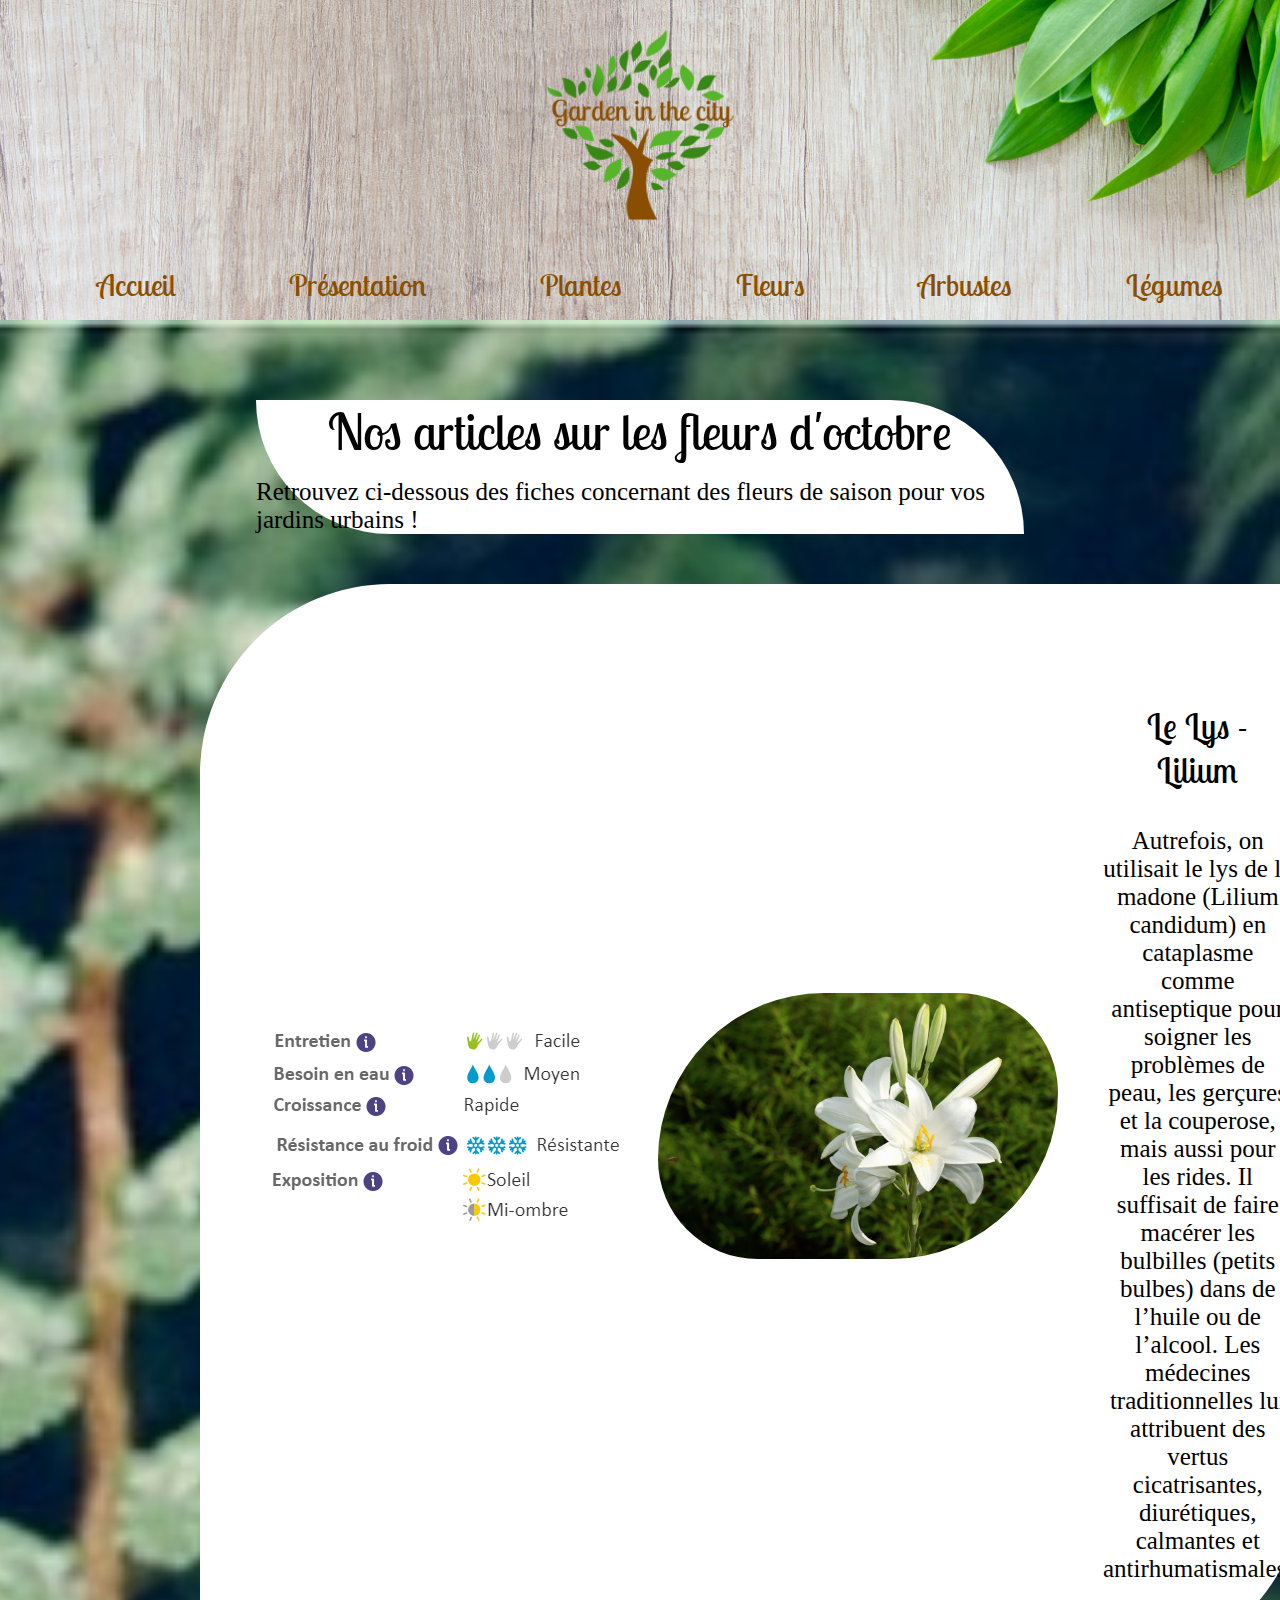
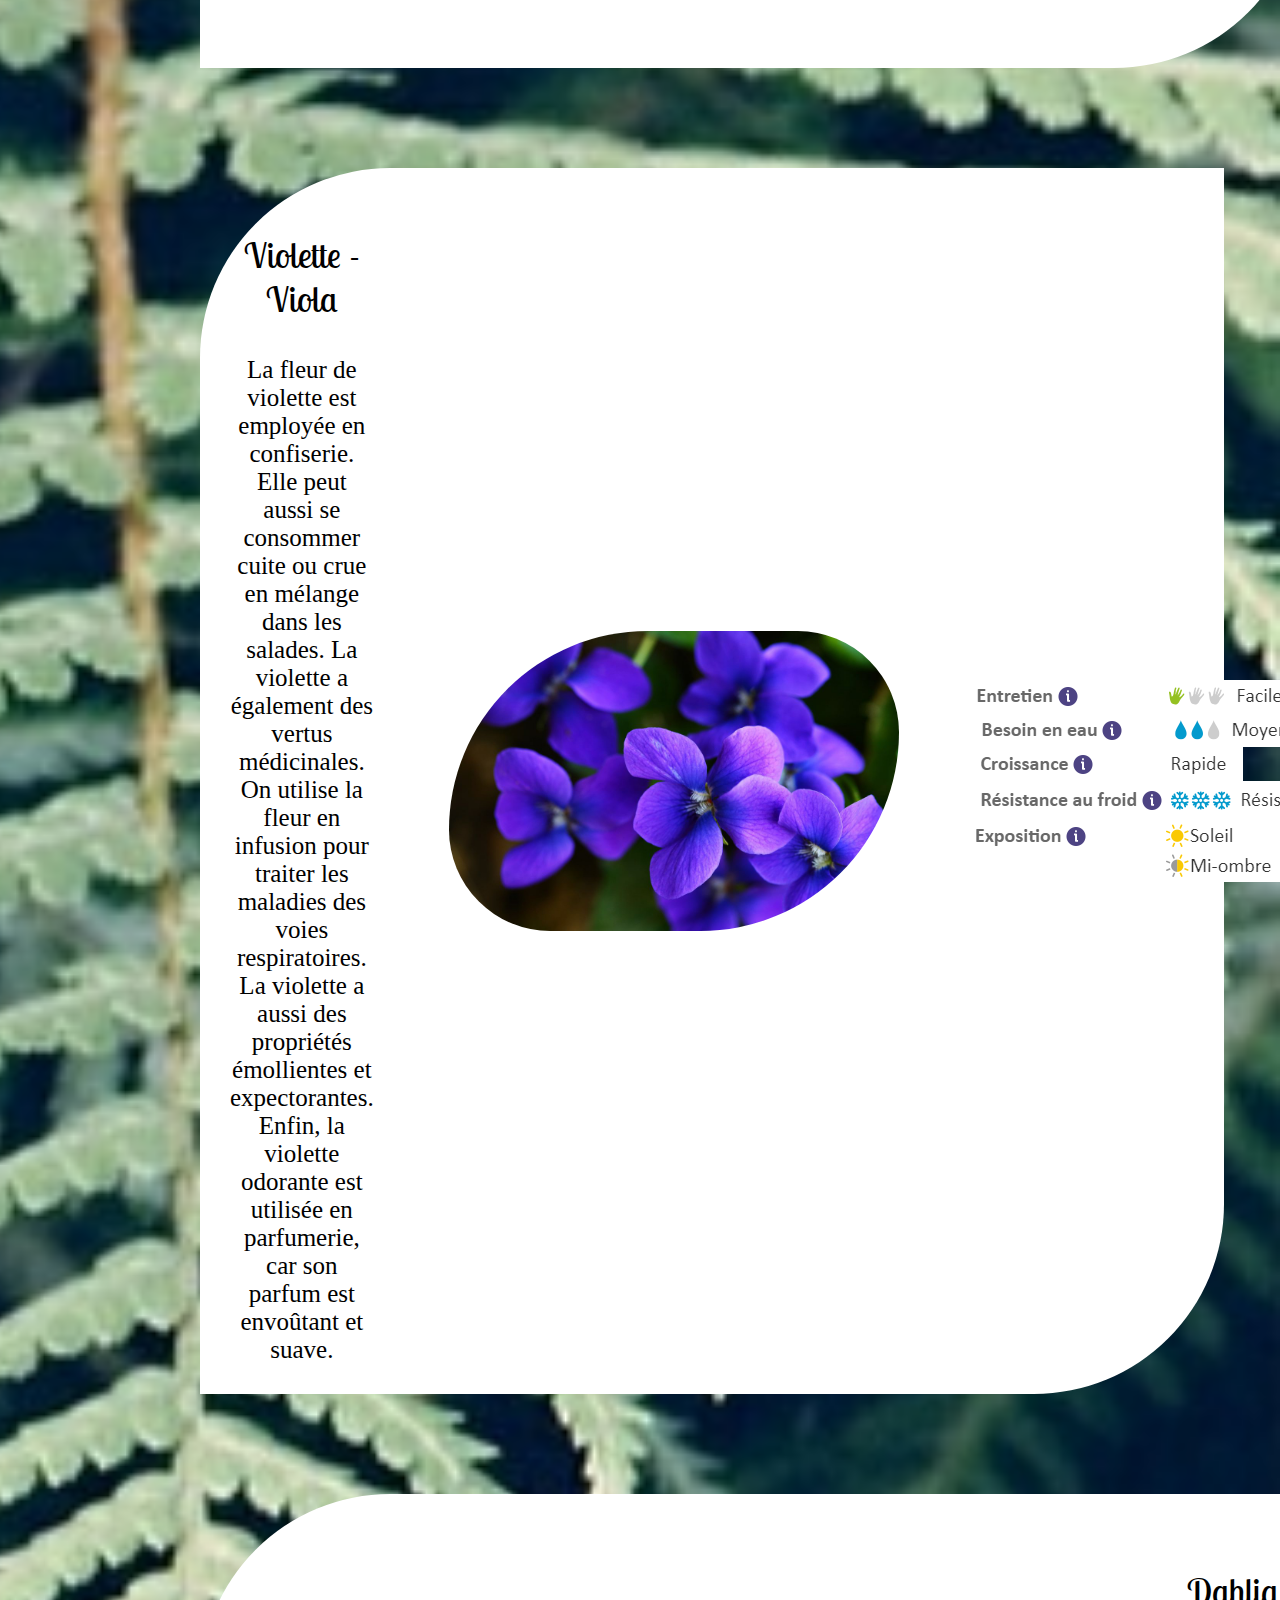
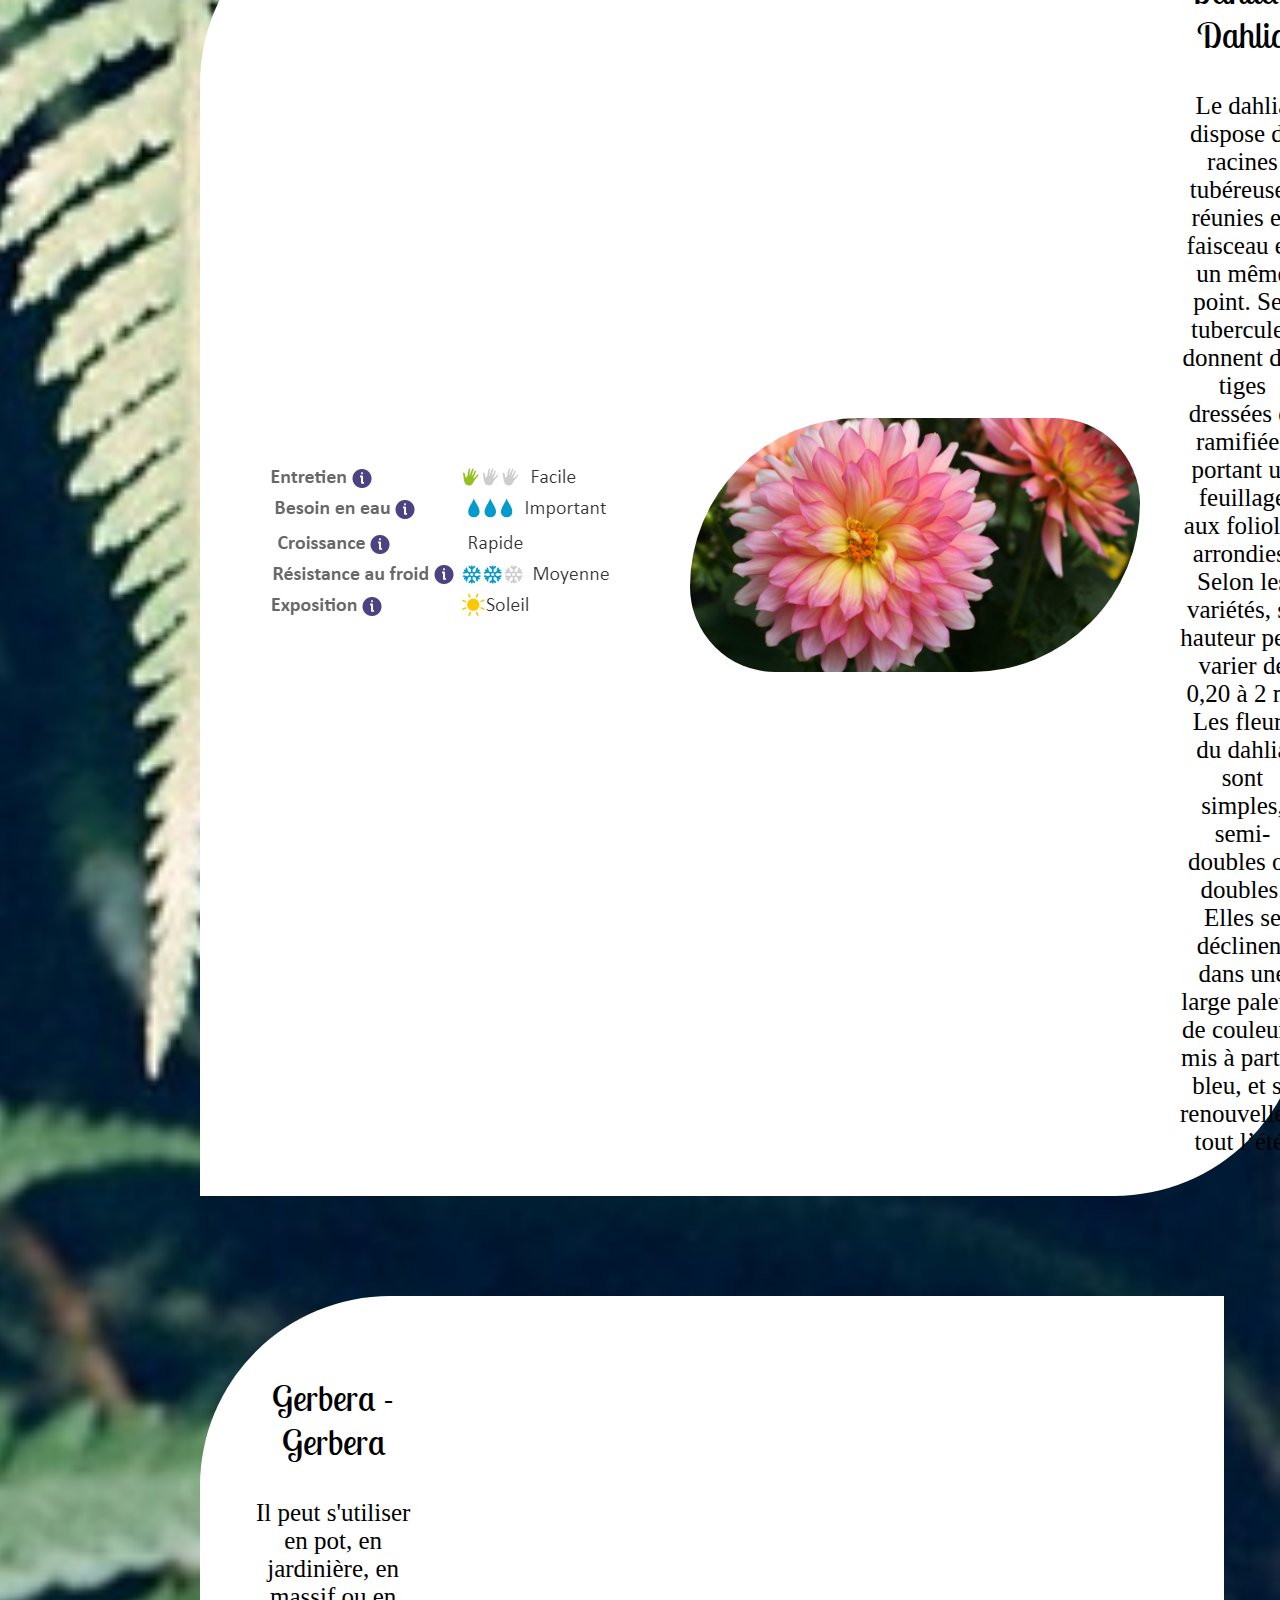
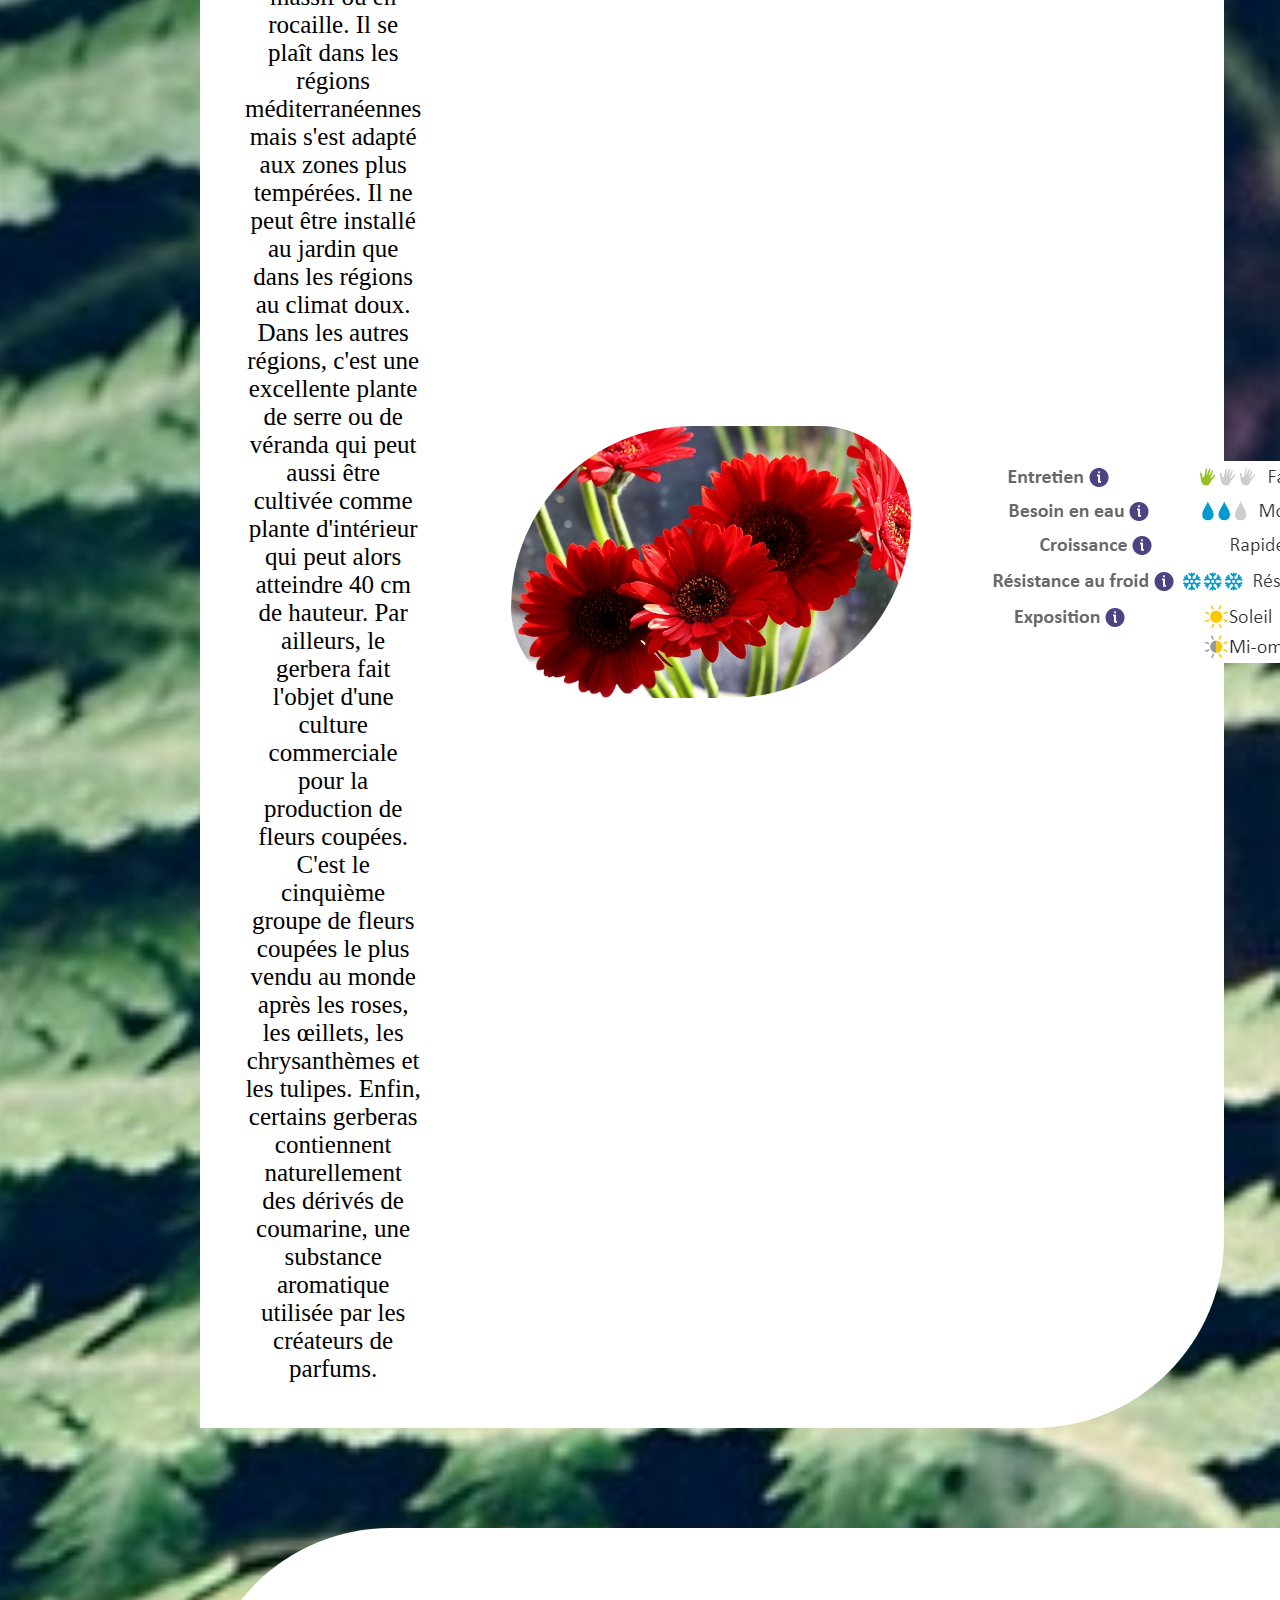
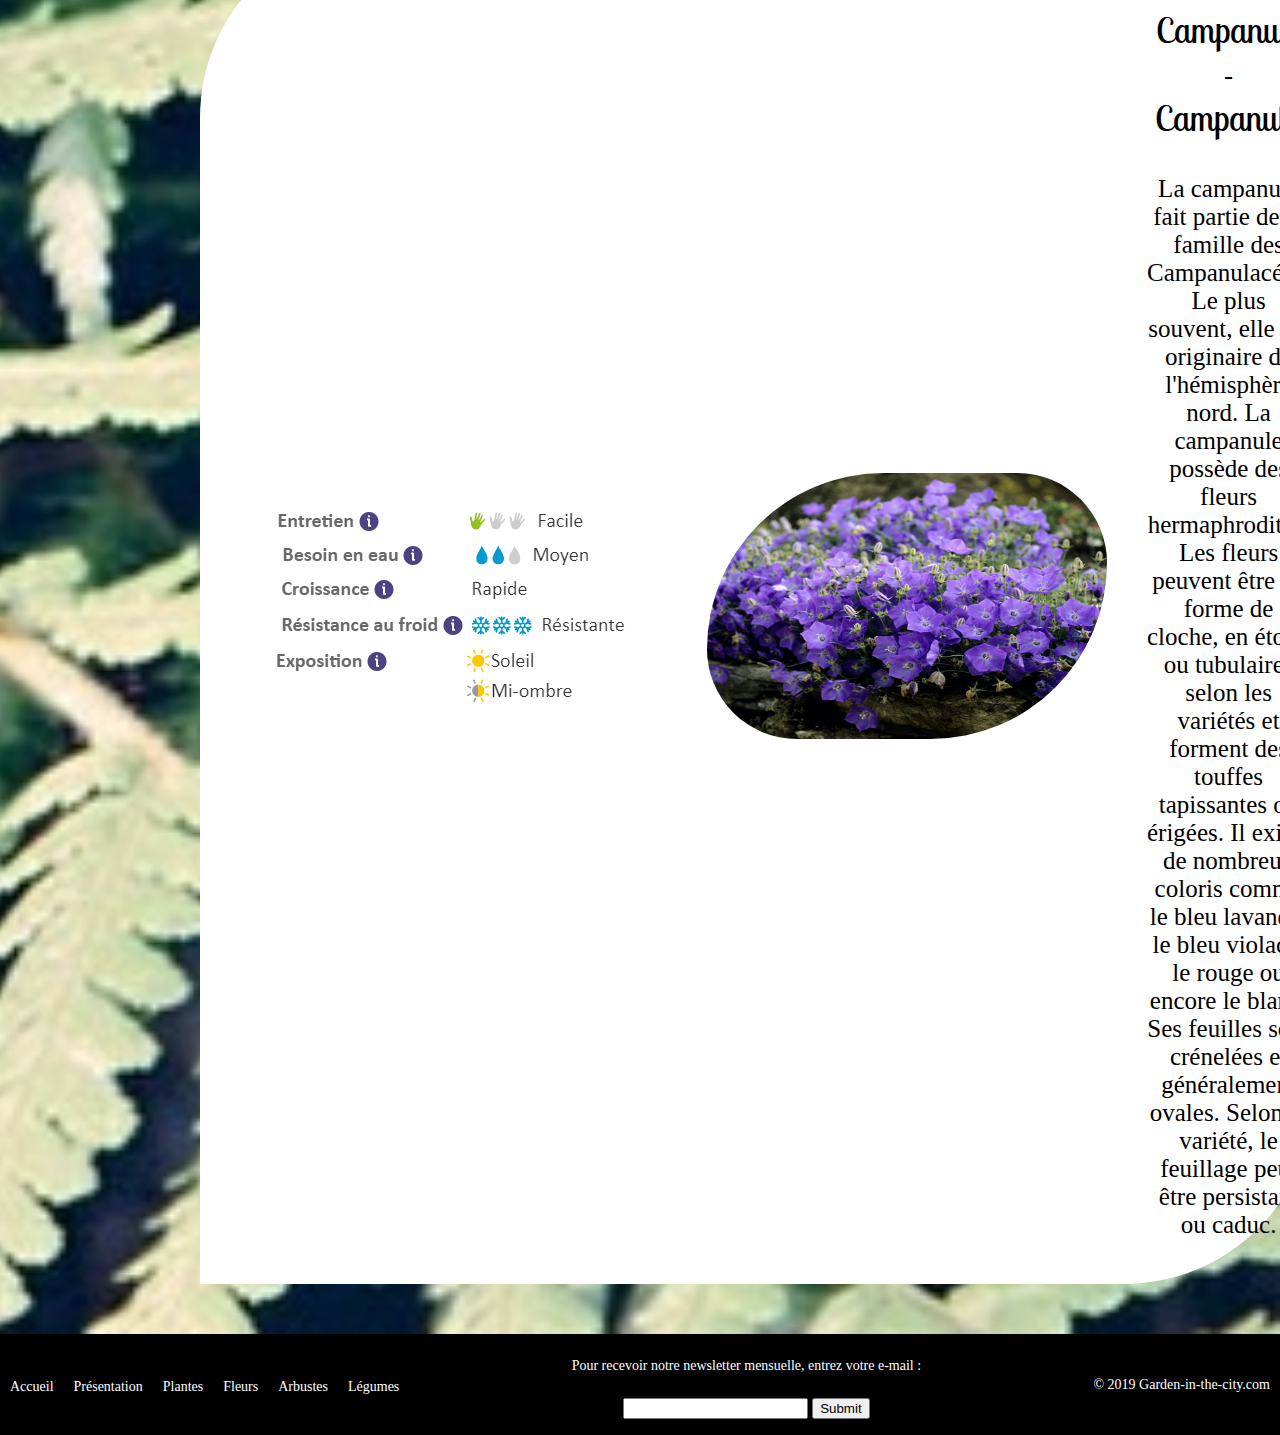
<file: fleurs.html>
<html>
    <head>
        <meta charset="utf-8"/>
        <title>Les fleurs</title>

        <!--CSS-->
        <link rel="stylesheet" href="botanique.css">
        <!--CSS-->

        <!--font-->
        <link href="https://fonts.googleapis.com/css?family=Lobster+Two&display=swap" rel="stylesheet">
         <!--font-->
         <link rel="shortcut icon"  href="img/logo.png">
      
    </head>       
    <body>
<!--Menu-->
        <section class="menu_head">
            <img src="img/logo.png" alt="logo" class="logohome">
			<nav class="nav_head">                  
				<ul>
					<li><a href="index.html">Accueil</a></li>
                    			<li><a href="presentation.html">Présentation</a></li>
                    			<li><a href="plantes.html">Plantes</a></li>
                    			<li><a href="fleurs.html">Fleurs</a></li>
                    			<li><a href="arbustes.html">Arbustes</a></li>
                    			<li><a href="legumes.html">Légumes</a></li>
                		</ul>
            		</nav>
        </section>  
<!--Menu--> 
		<main>
			<section class="principalfleur">
				<article class="txt1fleur">Nos articles sur les fleurs d'octobre
                </article>
                <article class="txt2fleur">Retrouvez ci-dessous des fiches concernant des fleurs de saison pour vos jardins urbains !
                </article>
            </section> 
			
			<section class="fichefleurs1">
					<article class="carafleur1">
				<img src="img/lys%20(1).PNG">
					<img src="img/lys%20(2).PNG">
					<img src="img/lys%20(3).PNG">
					<img src="img/lys%20(4).PNG">
					<img src="img/lys%20(5).PNG">
					</article>
				<img src="img/lys.jpg" class="lys">
					<article class="txt1fleurs">
				<p class="nomdefleur">
				Le Lys - Lilium	
				</p>Autrefois, on utilisait le lys de la madone (Lilium candidum) en cataplasme comme antiseptique pour soigner les problèmes de peau, les gerçures et la couperose, mais aussi pour les rides. Il suffisait de faire macérer les bulbilles (petits bulbes) dans de l’huile ou de l’alcool. Les médecines traditionnelles lui attribuent des vertus cicatrisantes, diurétiques, calmantes et antirhumatismales.
					</article>
			</section>
            
            
			
			<section class="fichefleurs2">
					<article class="txt3fleur">
				<p class="nomdefleur">Violette - Viola</p>
				La fleur de violette est employée en confiserie. Elle peut aussi se consommer cuite ou crue en mélange dans les salades.

				La violette a également des vertus médicinales. On utilise la fleur en infusion pour traiter les maladies des voies respiratoires. La violette a aussi des propriétés émollientes et expectorantes.

				Enfin, la violette odorante est utilisée en parfumerie, car son parfum est envoûtant et suave.
					</article>
			<img src="img/violet.jpg" class="violette">
					<article class="carafleur1">
				<img src="img/violet1%20(1).PNG">
					<img src="img/violet1%20(2).PNG">
					<img src="img/violet1%20(3).PNG">
					<img src="img/violet1%20(4).PNG">
					<img src="img/violet1%20(5).PNG">
					
					
					</article>
			</section>
			
			
			
			<section class="fichefleurs3">
					<article class="carafleur1">
				<img src="img/dahlia%20(1).PNG">
					<img src="img/dahlia%20(2).PNG">
					<img src="img/dahlia%20(3).PNG">
					<img src="img/dahlia%20(4).PNG">
					<img src="img/dahlia%20(5).PNG">
					
					
					</article>
				<img src="img/dahlia.jpg" class="dahlia">
					<article class="txt4fleur">
				<p class="nomdefleur">
				Dahlia - Dahlia
				</p>
				Le dahlia dispose de racines tubéreuses réunies en faisceau en un même point. Ses tubercules donnent des tiges dressées et ramifiées portant un feuillage aux folioles arrondies. Selon les variétés, sa hauteur peut varier de 0,20 à 2 m.

				Les fleurs du dahlia sont simples, semi-doubles ou doubles. Elles se déclinent dans une large palette de couleurs, mis à part le bleu, et se renouvellent tout l’été.</article>
					<article class="carafleur1">
				</article>
			</section>
			
			<section class="fichefleurs4">
			<article class="txt5fleur">
				<p class="nomdefleur">
				Gerbera - Gerbera	
				</p>
				Il peut s'utiliser en pot, en jardinière, en massif ou en rocaille. Il se plaît dans les régions méditerranéennes mais s'est adapté aux zones plus tempérées. Il ne peut être installé au jardin que dans les régions au climat doux.

				Dans les autres régions, c'est une excellente plante de serre ou de véranda qui peut aussi être cultivée comme plante d'intérieur qui peut alors atteindre 40 cm de hauteur.

				Par ailleurs, le gerbera fait l'objet d'une culture commerciale pour la production de fleurs coupées. C'est le cinquième groupe de fleurs coupées le plus vendu au monde après les roses, les œillets, les chrysanthèmes et les tulipes.

				Enfin, certains gerberas contiennent naturellement des dérivés de coumarine, une substance aromatique utilisée par les créateurs de parfums.</article>
				<img src="img/gerbera.jpg" class="gerbera">
					<article class="carafleur1">
				<img src="img/violet1%20(1).PNG">
					<img src="img/violet1%20(2).PNG">
					<img src="img/violet1%20(3).PNG">
					<img src="img/violet1%20(4).PNG">
					<img src="img/violet1%20(5).PNG">
					
					
				</article>
			</section>
			
			<section class="fichefleurs5">
					<article class="carafleur1">
				<img src="img/violet1%20(1).PNG">
					<img src="img/violet1%20(2).PNG">
					<img src="img/violet1%20(3).PNG">
					<img src="img/violet1%20(4).PNG">
					<img src="img/violet1%20(5).PNG">
					
					
				</article>
			<img src="img/campanule.jpg" class="campanule">
				<article class="txt6fleur">
				<p class="nomdefleur">
				Campanule - Campanula
				</p>
				La campanule fait partie de la famille des Campanulacées. Le plus souvent, elle est originaire de l'hémisphère nord.

				La campanule possède des fleurs hermaphrodites. Les fleurs peuvent être en forme de cloche, en étoile ou tubulaires selon les variétés et forment des touffes tapissantes ou érigées. Il existe de nombreux coloris comme le bleu lavande, le bleu violacé, le rouge ou encore le blanc.

				Ses feuilles sont crénelées et généralement ovales. Selon la variété, le feuillage peut être persistant ou caduc.</article>
			</section>

		</main>
		
		<!--Footer--> 
		<footer>        
			<section class="menu_foot">
				<nav class="nav_foot">                  
					<ul>
						<li><a href="index.html">Accueil</a></li>
						<li><a href="presentation.html">Présentation</a></li>
						<li><a href="plantes.html">Plantes</a></li>
						<li><a href="fleurs.html">Fleurs</a></li>
						<li><a href="arbustes.html">Arbustes</a></li>
						<li><a href="legumes.html">Légumes</a></li>
					</ul>
				</nav>
				<div class="newsletter">
					<p>Pour recevoir notre newsletter mensuelle, entrez votre e-mail :</p>
					<form type="submit">
							<input type="email" required>
							<input type="submit">
					</form>
				</div>
				<p>© 2019 Garden-in-the-city.com</p>
			</section>  
	
		</footer>
<!--Footer-->   
        
    </body>
</html>
</file>
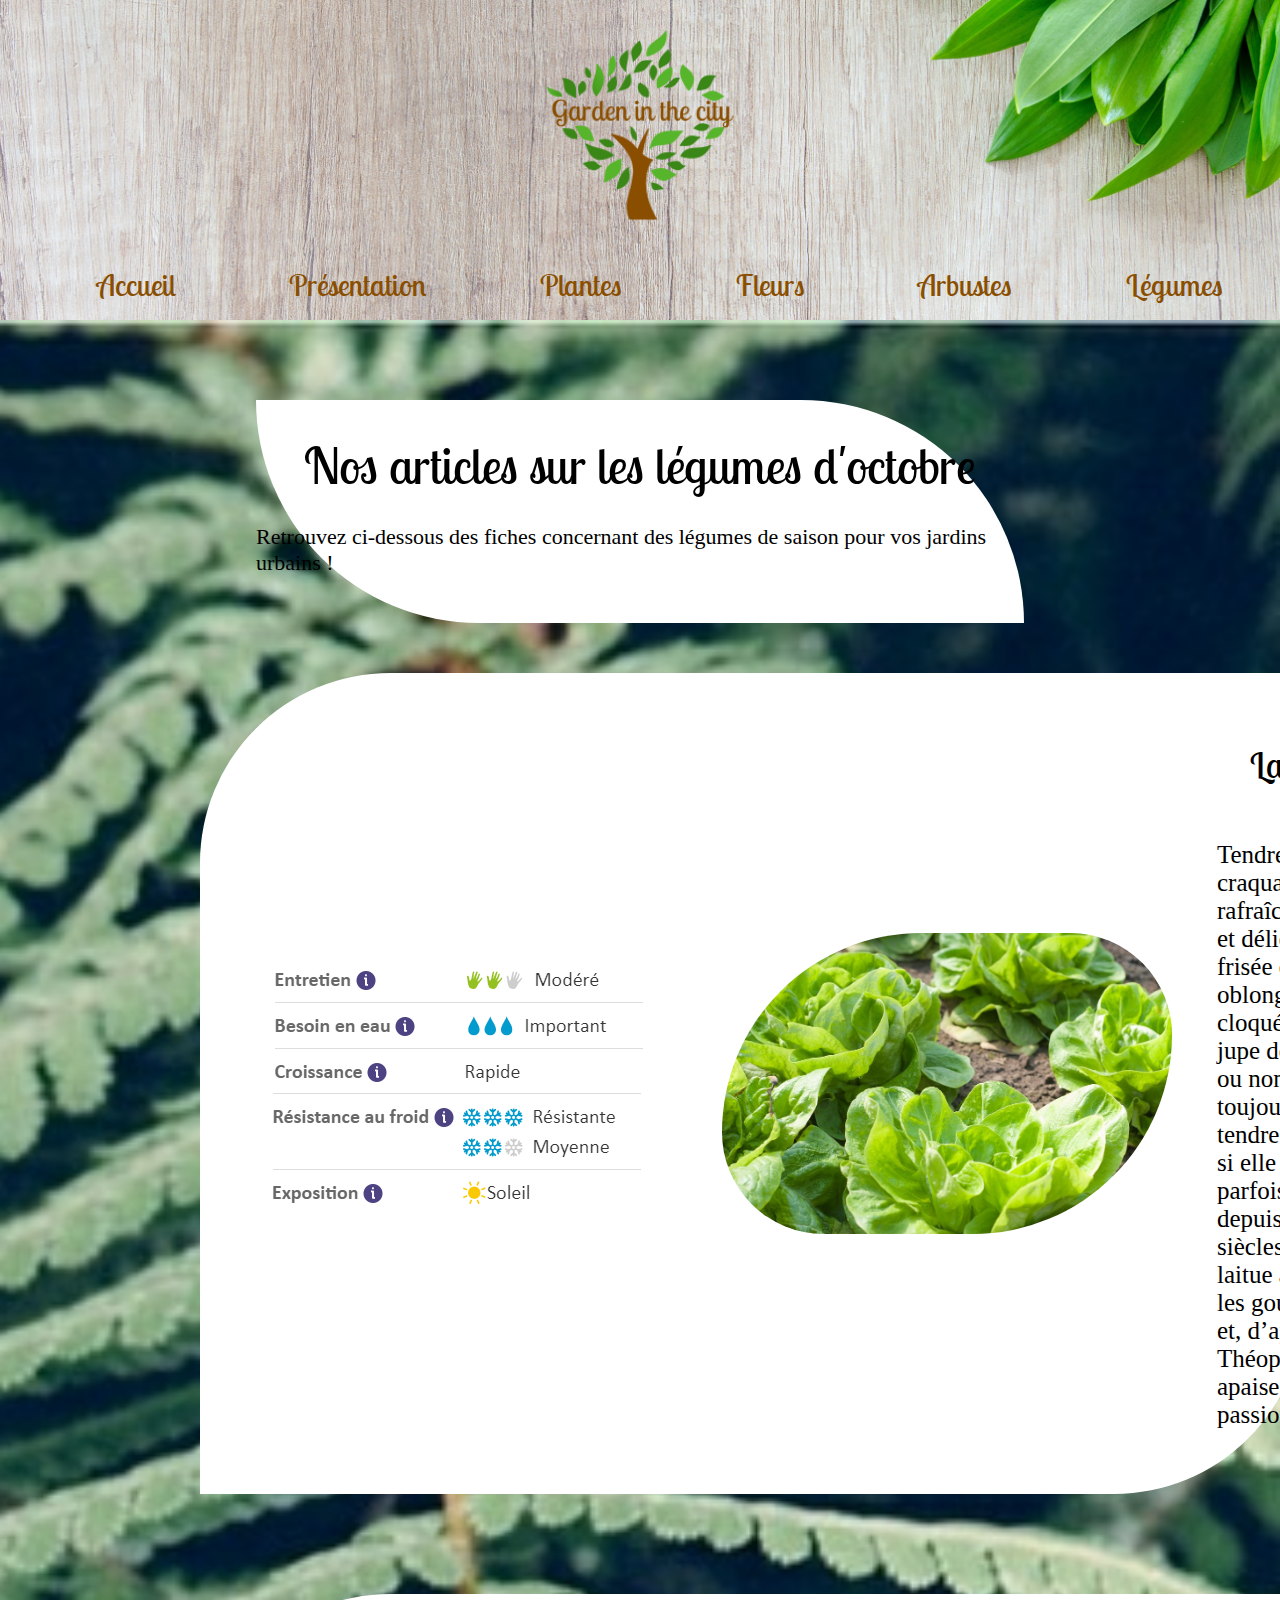
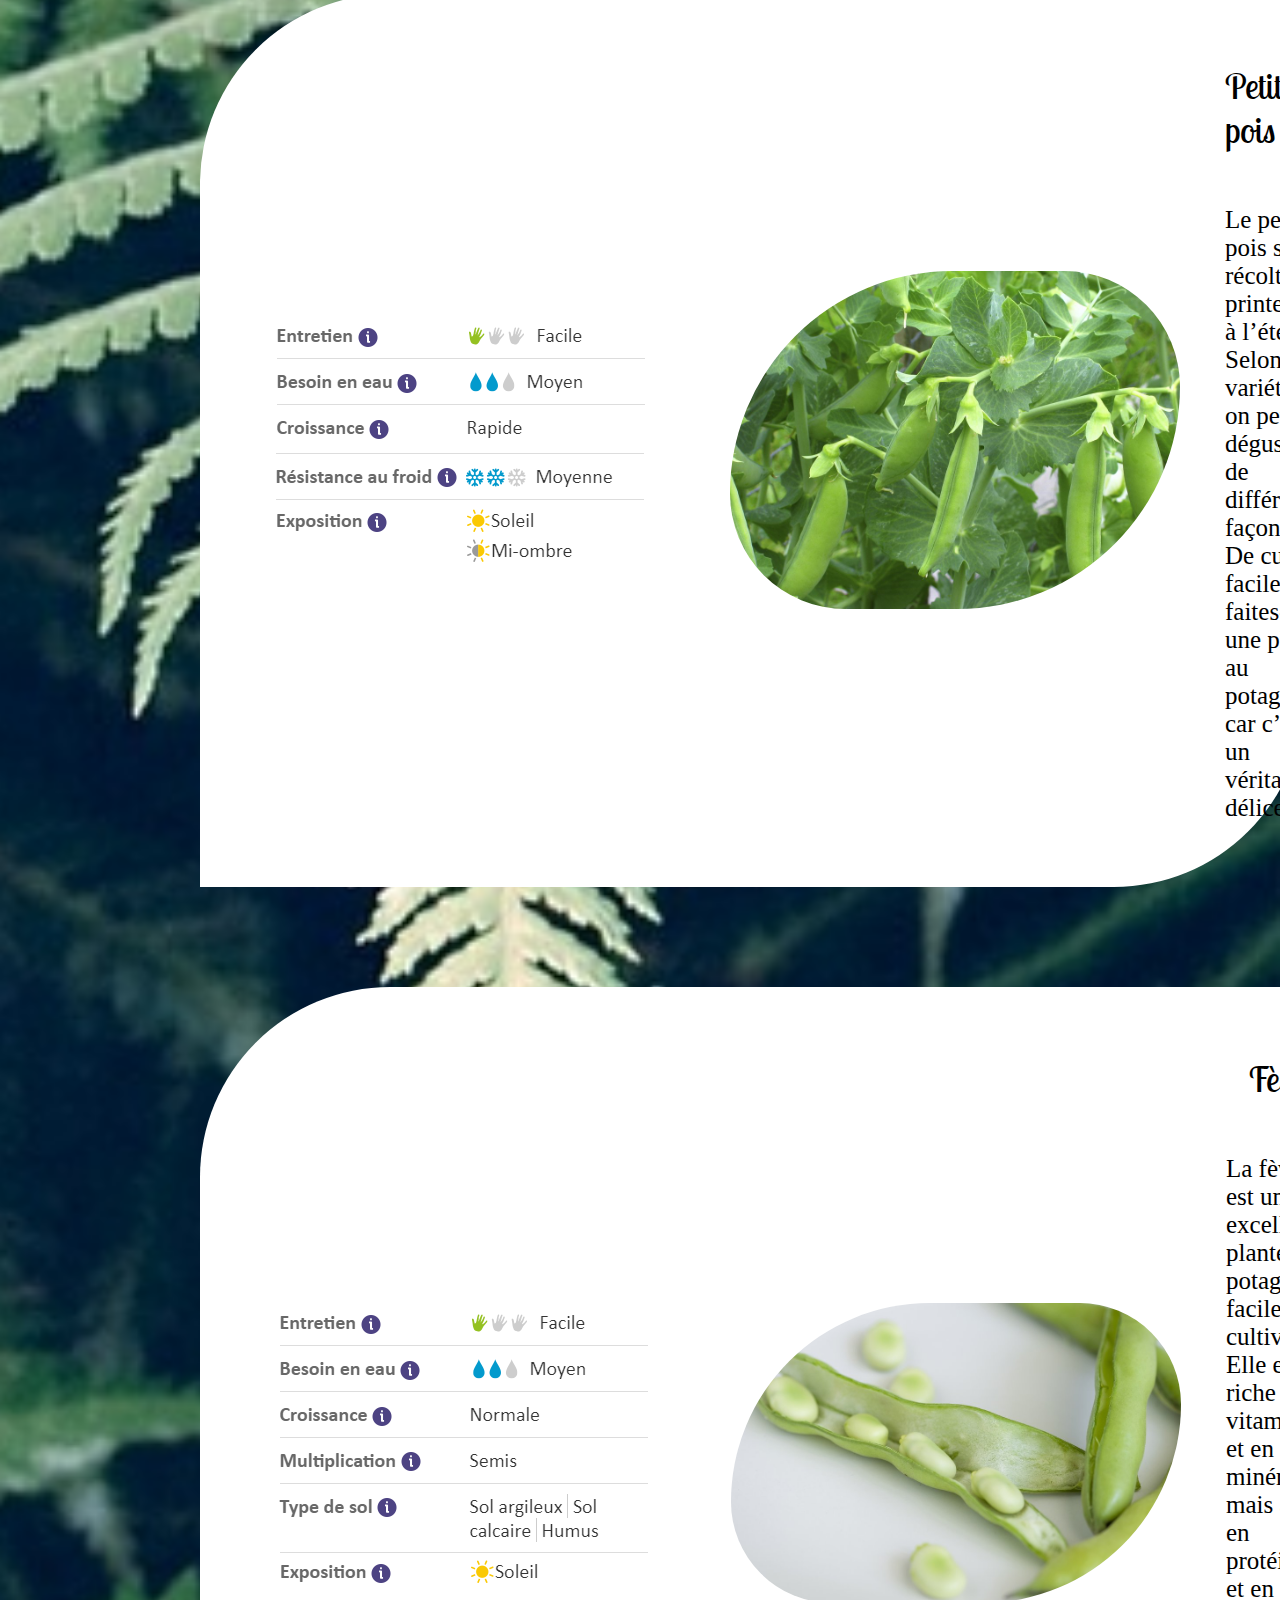
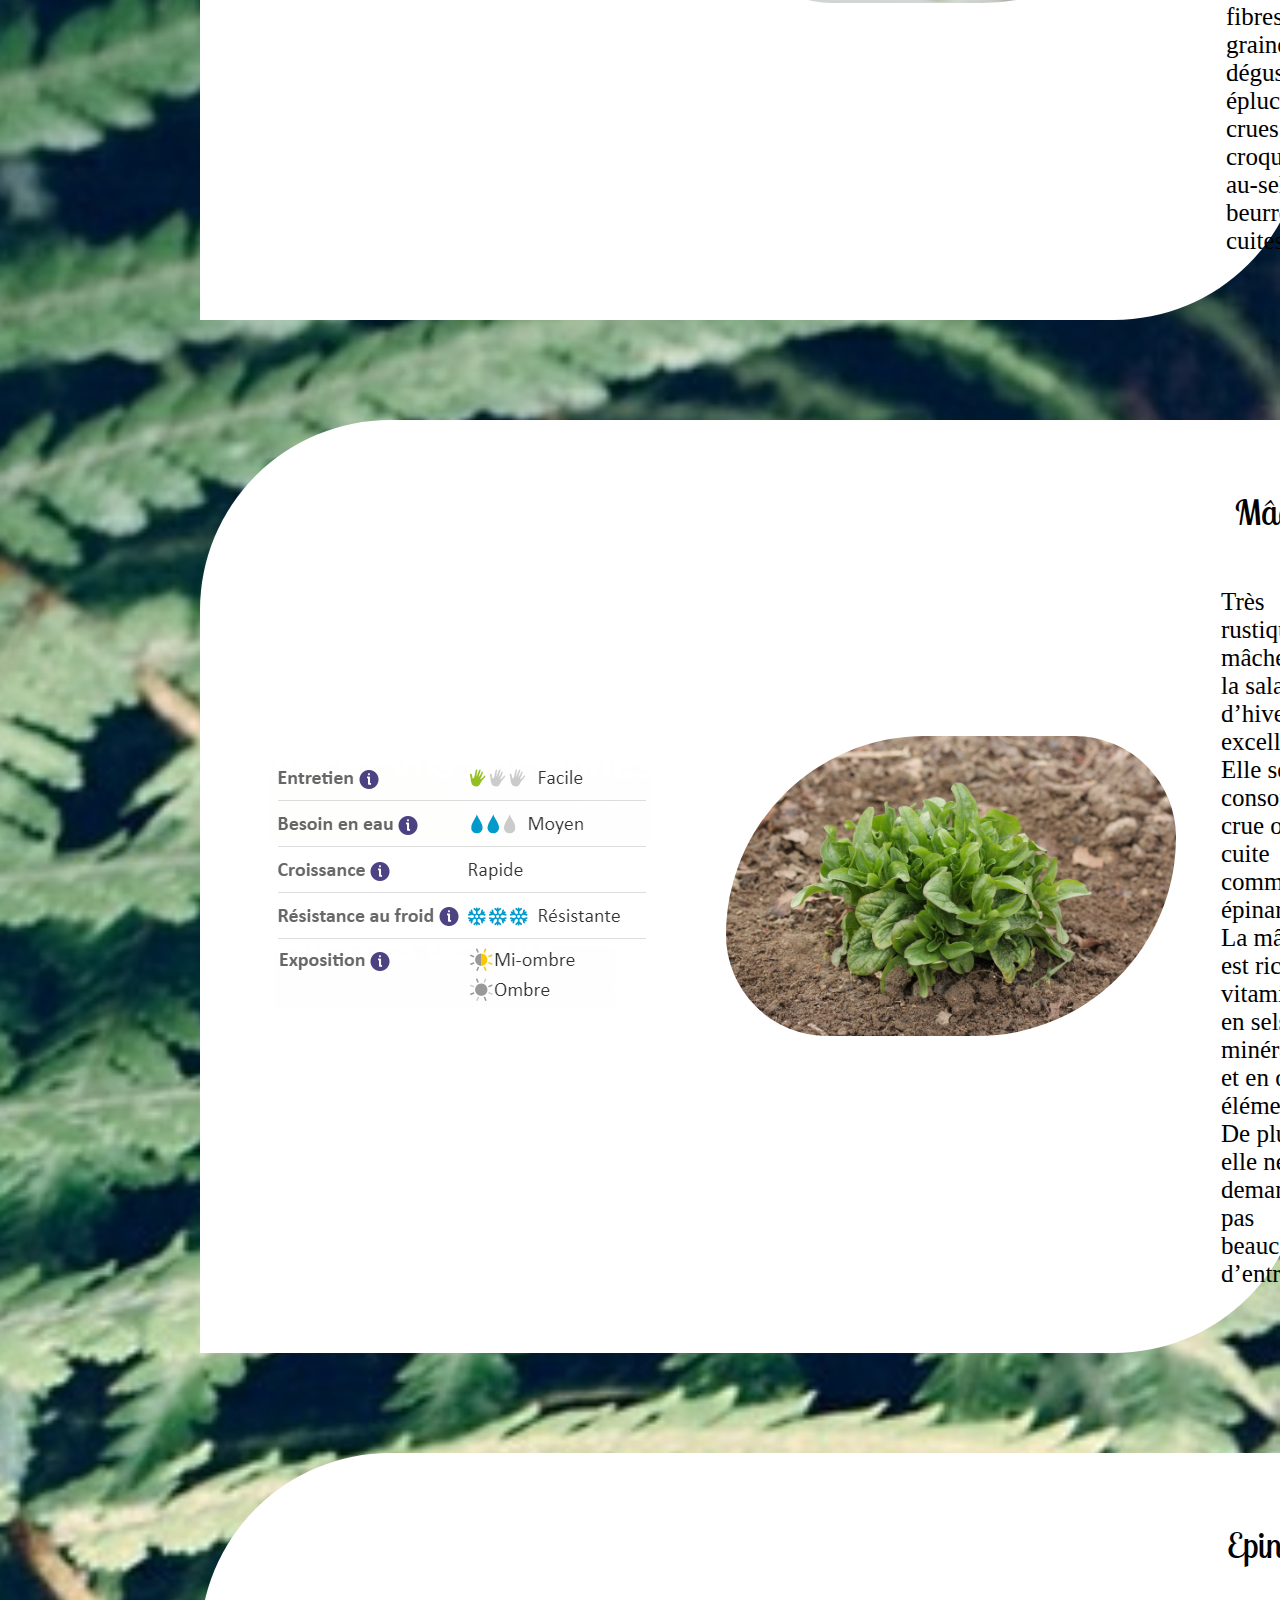
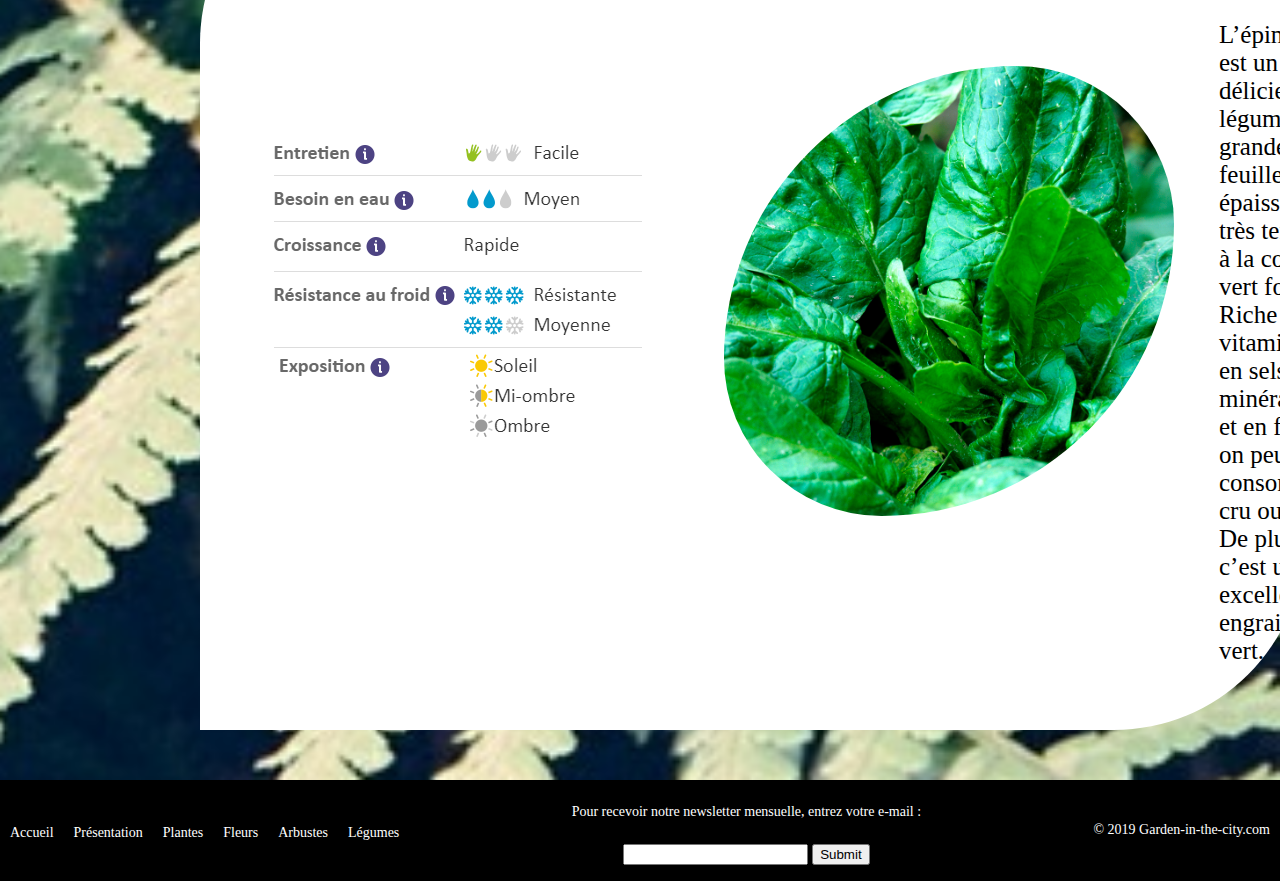
<file: Legumes.html>
<html>
		<head>
			<meta charset="utf-8"/>
			<title>Les légumes</title>
	
			<!--CSS-->
			<link rel="stylesheet" href="botanique.css">
			<!--CSS-->
	
			<!--font-->
			<link href="https://fonts.googleapis.com/css?family=Lobster+Two&display=swap" rel="stylesheet">
			 <!--font-->
			 <link rel="shortcut icon"  href="img/logo.png">
		  
		</head>       
		<body>
	<!--Menu-->
			<section class="menu_head">
				<img src="img/logo.png" alt="logo" class="logohome">
				<nav class="nav_head">                  
					<ul>
						<li><a href="index.html">Accueil</a></li>
						<li><a href="presentation.html">Présentation</a></li>
						<li><a href="plantes.html">Plantes</a></li>
						<li><a href="fleurs.html">Fleurs</a></li>
						<li><a href="arbustes.html">Arbustes</a></li>
						<li><a href="legumes.html">Légumes</a></li>
					</ul>
				</nav>
			</section>  
	<!--Menu--> 
			<main>
				<section class="titre">
					<h1>Nos articles sur les légumes d'octobre</h1>
					<p class="soustitre">Retrouvez ci-dessous des fiches concernant des légumes de saison pour vos jardins urbains ! </p>
				</section>
	
				<section class="fiche">
					<img class="legende" src="img/laitue_legende.png"/>
					<img class="photo_legume" src="img/laitue.jpg"/>
					<div class="text_legume">
						<h2 class="nom_legume">Laitue</h2>
						<p>Tendre ou craquante, rafraîchissante et délicate, frisée ou lisse, oblongue ou cloquée, à jupe détachée ou non, toujours tendre même si elle est parfois amère, depuis 27 siècles la laitue attire les gourmets et, d’après Théophraste, apaise les passions.</p>
					</div>
				</section>
					
				<section class="fiche">
					<img class="legende" src="img/petitpois_legende.png"/>
					<img class="photo_legume" src="img/petitpois.jpg"/>
					<div class="text_legume">
						<h2 class="nom_legume">Petit pois</h2>
						<p>Le petit pois se récolte du printemps à l’été. Selon les variétés, on peut le déguster de différentes façons. De culture facile, faites-lui une place au potager, car c’est un véritable délice !</p>
					</div>
				</section>

				<section class="fiche">
						<img class="legende" src="img/feve_legende.png"/>
						<img class="photo_legume" src="img/feve.jpg"/>
						<div class="text_legume">
							<h2 class="nom_legume">Fève</h2>
							<p>La fève est une excellente plante potagère facile à cultiver. Elle est riche en vitamines et en sels minéraux, mais aussi en protéines et en fibres. Ses graines se dégustent épluchées, crues à la croque-au-sel, au beurre ou cuites.</p>
						</div>
					</section>	

					<section class="fiche">
							<img class="legende" src="img/mache_legende.png"/>
							<img class="photo_legume" src="img/mache.jpg"/>
							<div class="text_legume">
								<h2 class="nom_legume">Mâche</h2>
								<p>Très rustique, la mâche est la salade d’hiver par excellence. Elle se consomme crue ou cuite comme les épinards. La mâche est riche en vitamines, en sels minéraux et en oligo-éléments. De plus, elle ne demande pas beaucoup d’entretien.</p>
							</div>
						</section>	

						<section class="fiche">
								<img class="legende" src="img/epinard_legende.png"/>
								<img class="photo_legume" src="img/epinard.jpg"/>
								<div class="text_legume">
									<h2 class="nom_legume">Epinard</h2>
									<p>L’épinard est un délicieux légume aux grandes feuilles, épaisses et très tendres à la couleur vert foncé. Riche en vitamine A, en sels minéraux et en fer, on peut le consommer cru ou cuit. De plus, c’est un excellent engrais vert.</p>
								</div>
							</section>	
			</main>
	<!--Main--> 
		
	<!--Main-->   
	
	<!--Footer--> 
			<footer>        
				<section class="menu_foot">
					<nav class="nav_foot">                  
						<ul>
							<li><a href="index.html">Accueil</a></li>
							<li><a href="presentation.html">Présentation</a></li>
							<li><a href="plantes.html">Plantes</a></li>
							<li><a href="fleurs.html">Fleurs</a></li>
							<li><a href="arbustes.html">Arbustes</a></li>
							<li><a href="legumes.html">Légumes</a></li>
						</ul>
					</nav>
					<div class="newsletter">
						<p>Pour recevoir notre newsletter mensuelle, entrez votre e-mail :</p>
						<form type="submit">
								<input type="email" required>
								<input type="submit">
						</form>
					</div>
					<p>© 2019 Garden-in-the-city.com</p>
				</section>  
	
			</footer>
	<!--Footer-->   
			
		</body>
	</html>
</file>
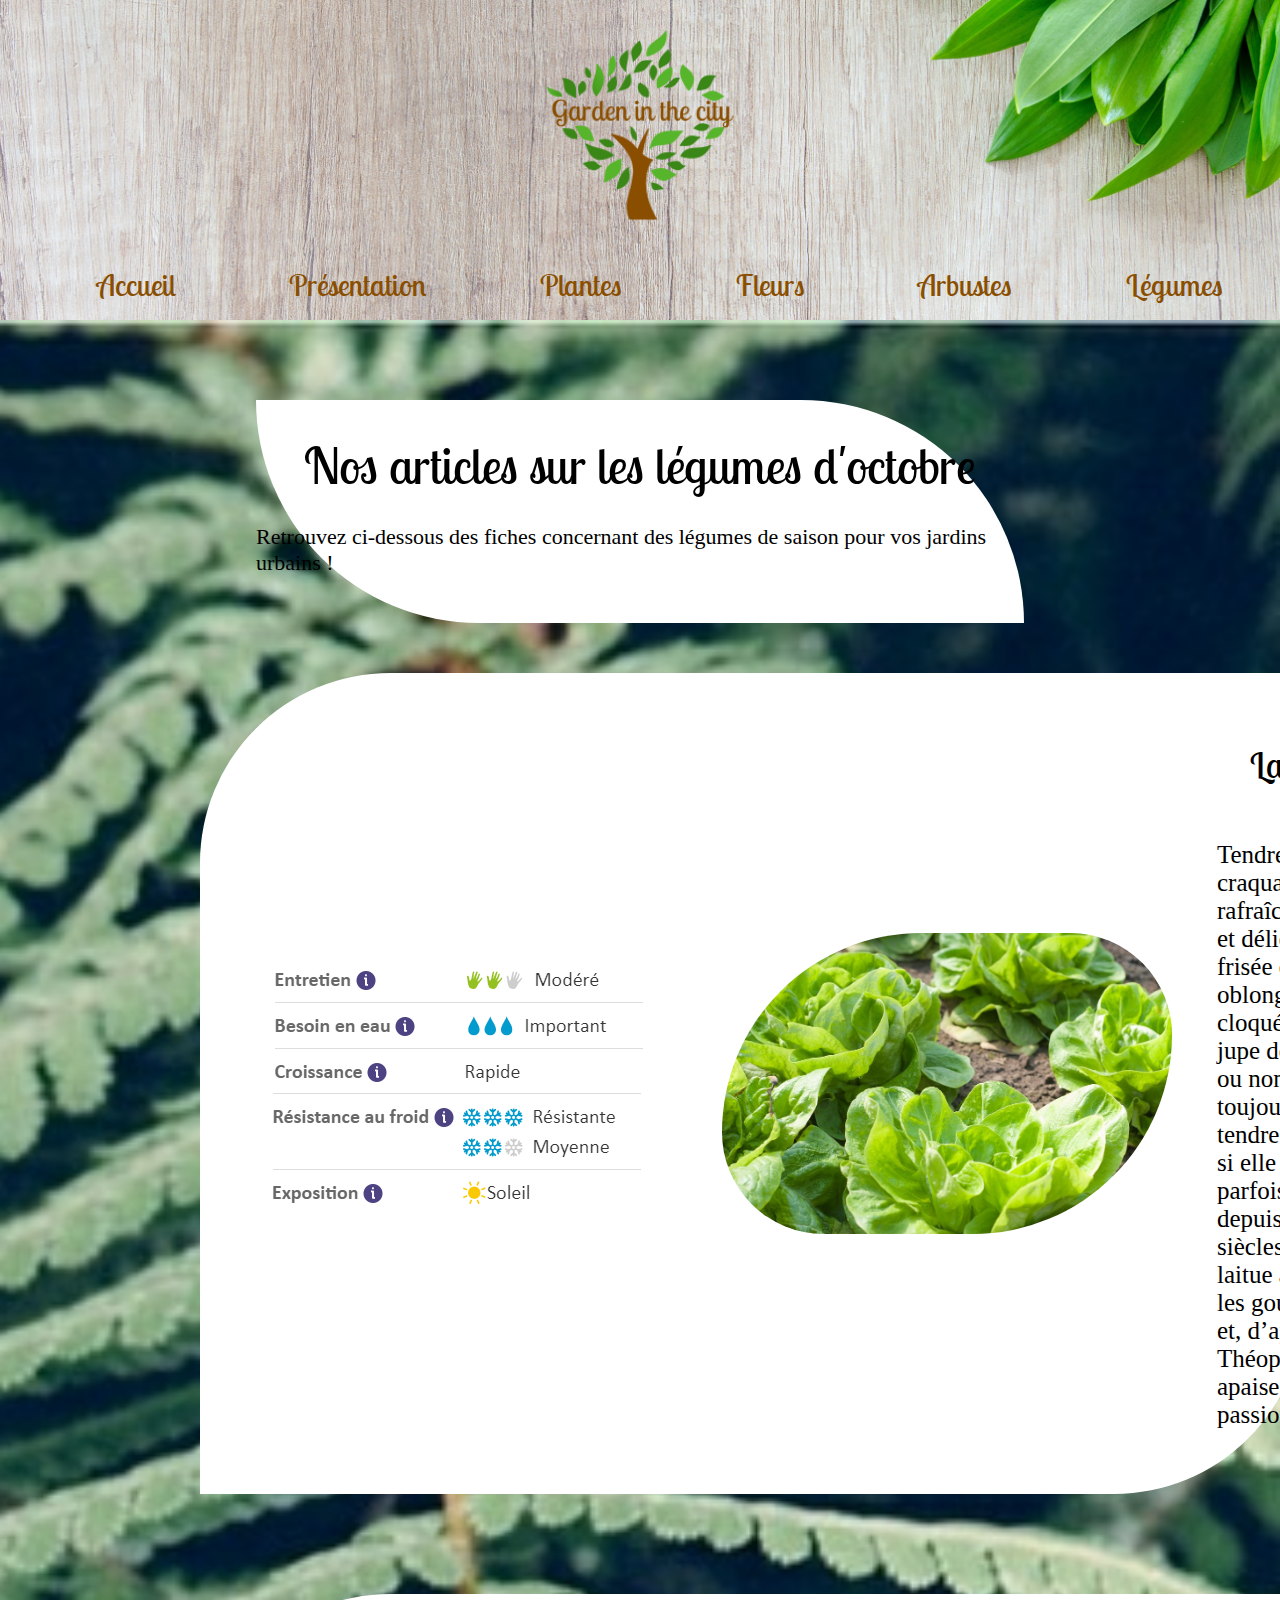
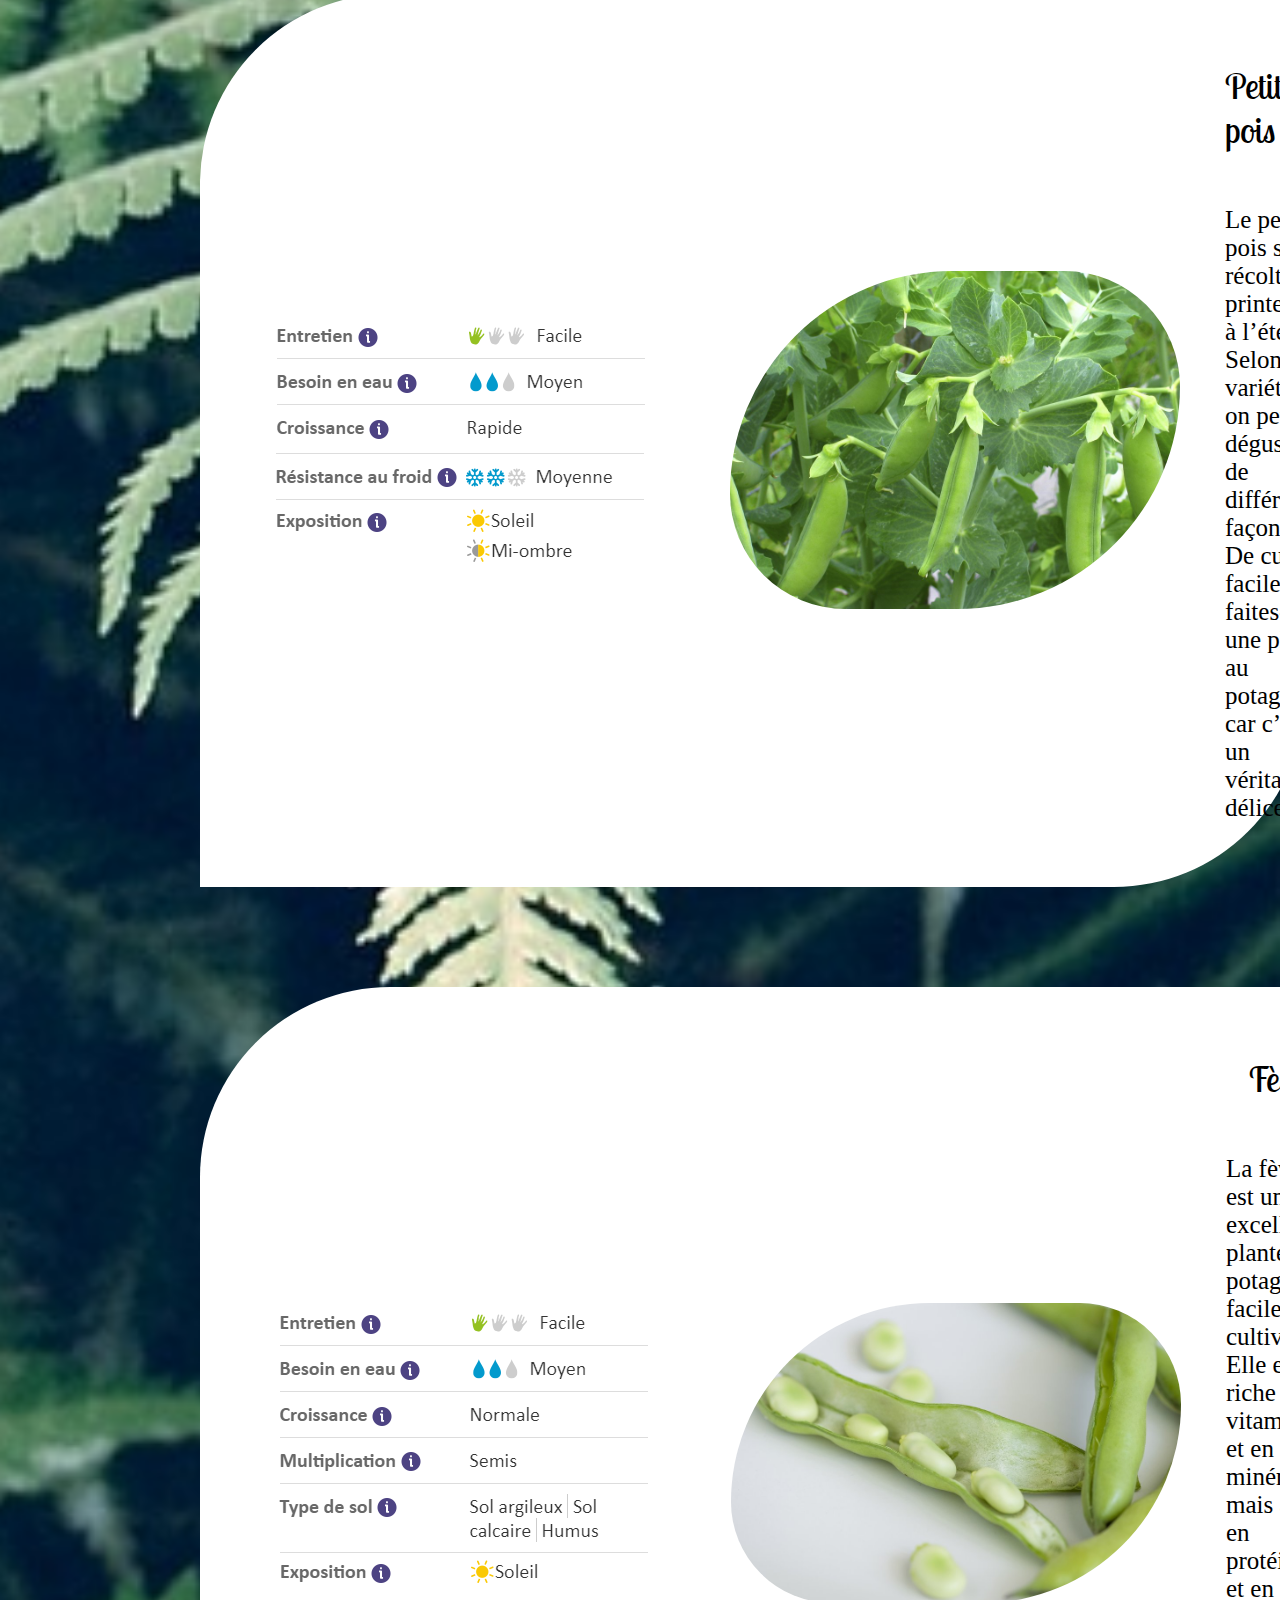
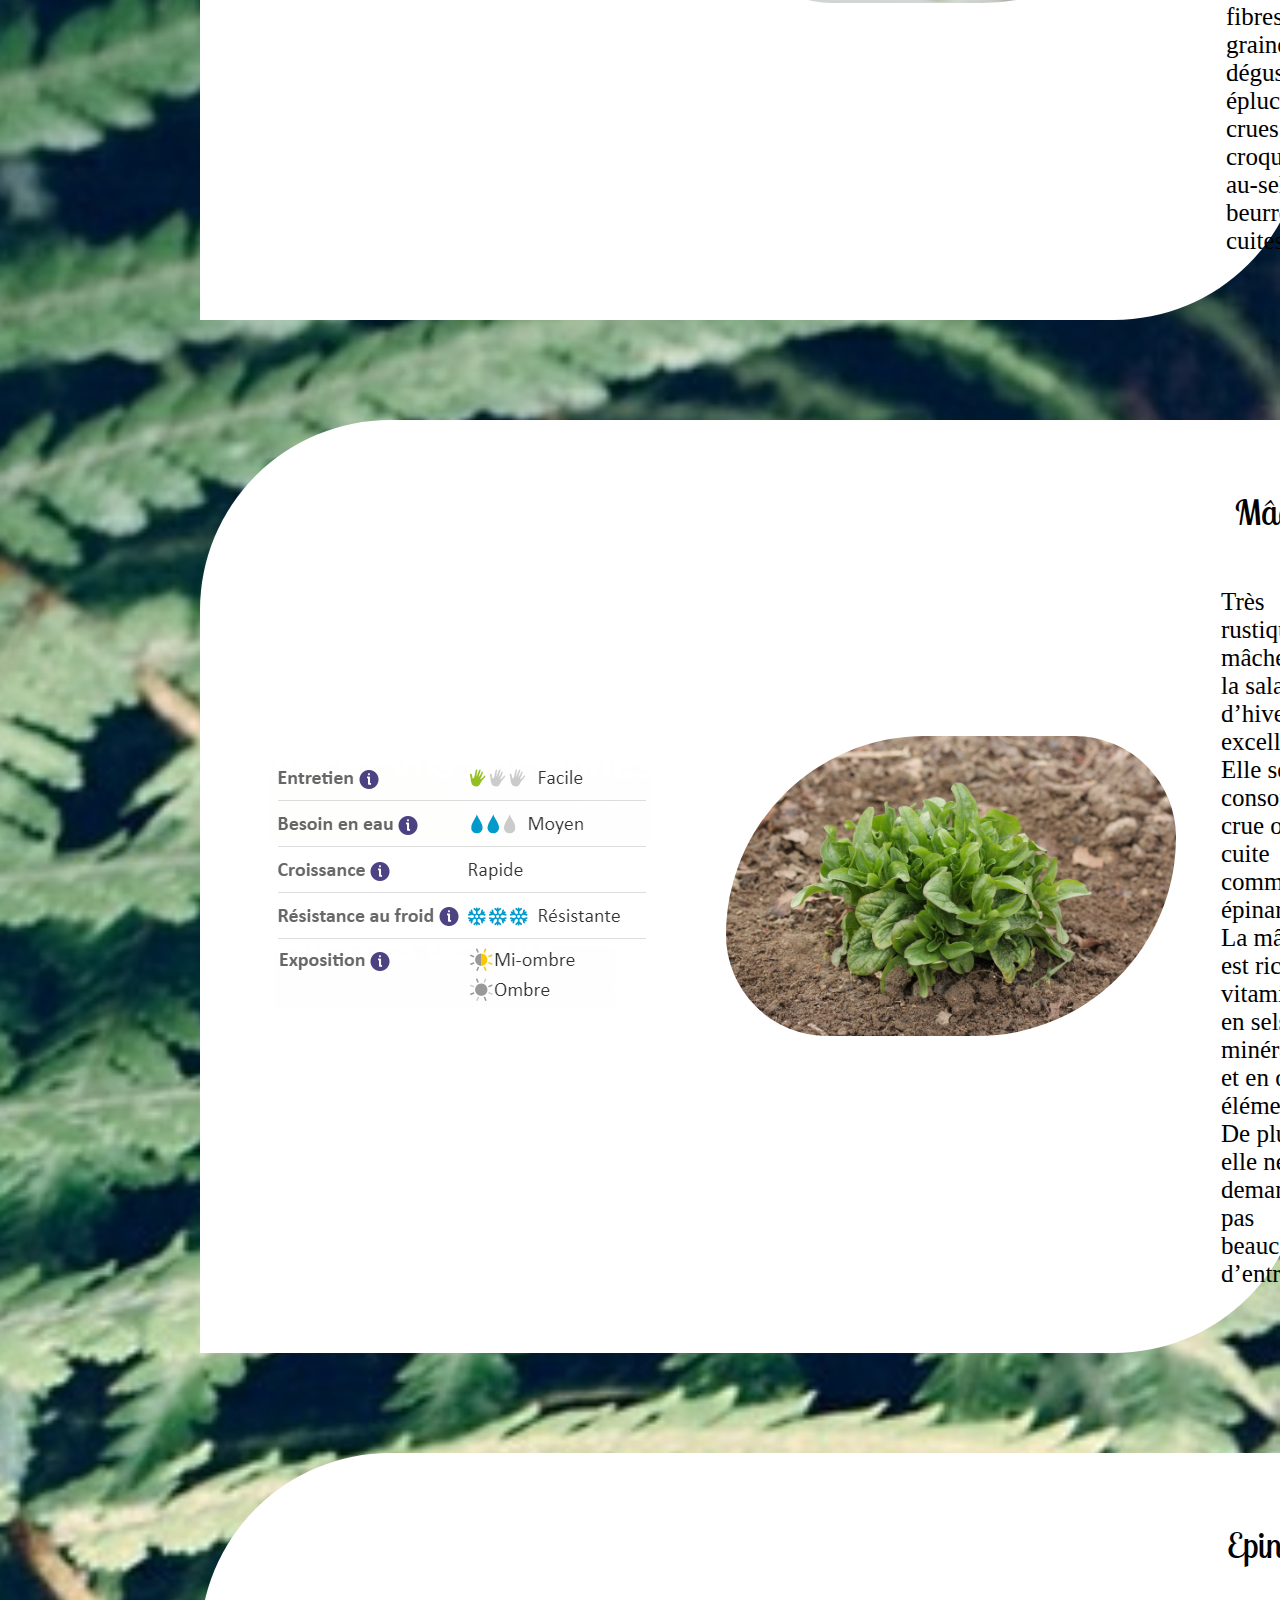
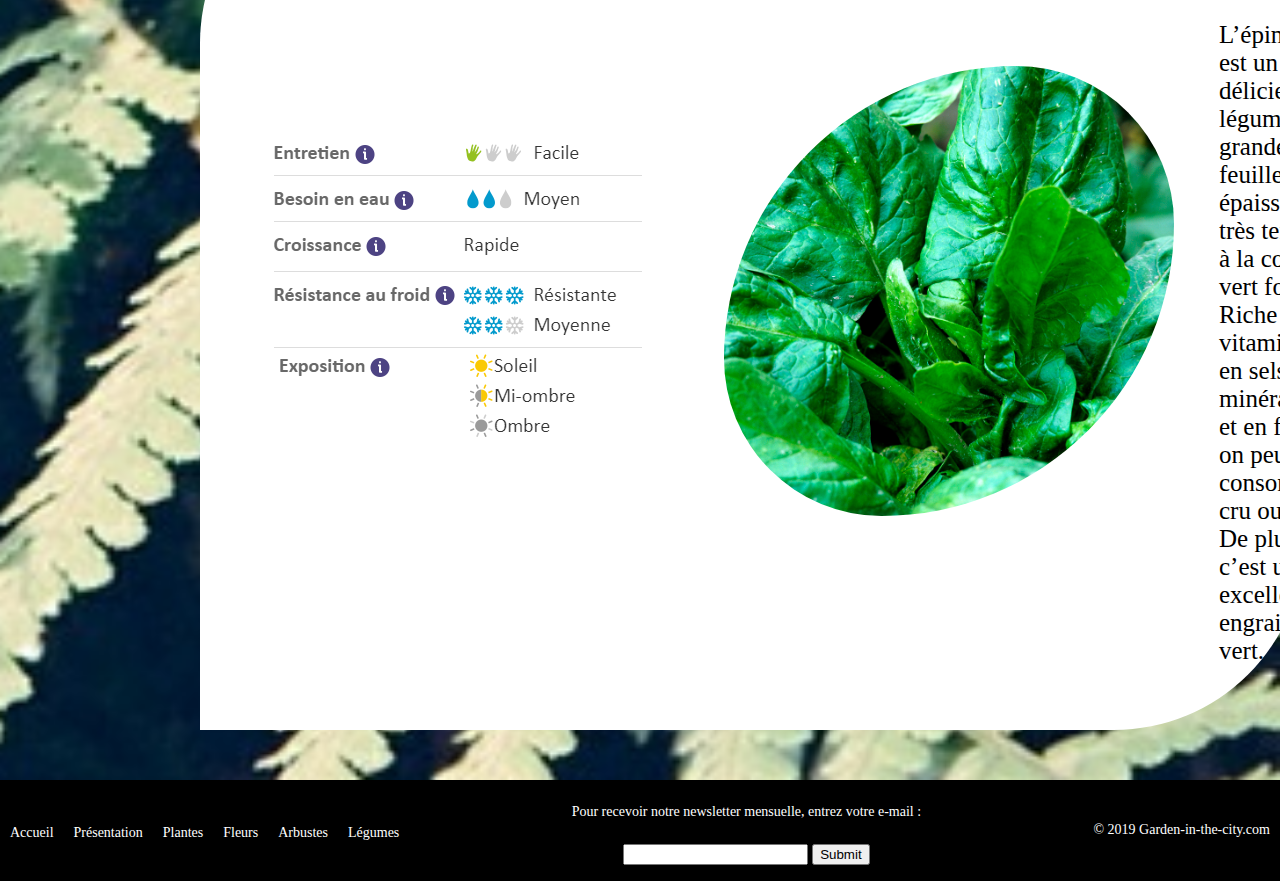
<file: legumes.html>
<html>
		<head>
			<meta charset="utf-8"/>
			<title>Les légumes</title>
	
			<!--CSS-->
			<link rel="stylesheet" href="botanique.css">
			<!--CSS-->
	
			<!--font-->
			<link href="https://fonts.googleapis.com/css?family=Lobster+Two&display=swap" rel="stylesheet">
			 <!--font-->
			 <link rel="shortcut icon"  href="img/logo.png">
		  
		</head>       
		<body>
	<!--Menu-->
			<section class="menu_head">
				<img src="img/logo.png" alt="logo" class="logohome">
				<nav class="nav_head">                  
					<ul>
						<li><a href="index.html">Accueil</a></li>
						<li><a href="presentation.html">Présentation</a></li>
						<li><a href="plantes.html">Plantes</a></li>
						<li><a href="fleurs.html">Fleurs</a></li>
						<li><a href="arbustes.html">Arbustes</a></li>
						<li><a href="legumes.html">Légumes</a></li>
					</ul>
				</nav>
			</section>  
	<!--Menu--> 
			<main>
				<section class="titre">
					<h1>Nos articles sur les légumes d'octobre</h1>
					<p class="soustitre">Retrouvez ci-dessous des fiches concernant des légumes de saison pour vos jardins urbains ! </p>
				</section>
	
				<section class="fiche">
					<img class="legende" src="img/laitue_legende.png"/>
					<img class="photo_legume" src="img/laitue.jpg"/>
					<div class="text_legume">
						<h2 class="nom_legume">Laitue</h2>
						<p>Tendre ou craquante, rafraîchissante et délicate, frisée ou lisse, oblongue ou cloquée, à jupe détachée ou non, toujours tendre même si elle est parfois amère, depuis 27 siècles la laitue attire les gourmets et, d’après Théophraste, apaise les passions.</p>
					</div>
				</section>
					
				<section class="fiche">
					<img class="legende" src="img/petitpois_legende.png"/>
					<img class="photo_legume" src="img/petitpois.jpg"/>
					<div class="text_legume">
						<h2 class="nom_legume">Petit pois</h2>
						<p>Le petit pois se récolte du printemps à l’été. Selon les variétés, on peut le déguster de différentes façons. De culture facile, faites-lui une place au potager, car c’est un véritable délice !</p>
					</div>
				</section>

				<section class="fiche">
						<img class="legende" src="img/feve_legende.png"/>
						<img class="photo_legume" src="img/feve.jpg"/>
						<div class="text_legume">
							<h2 class="nom_legume">Fève</h2>
							<p>La fève est une excellente plante potagère facile à cultiver. Elle est riche en vitamines et en sels minéraux, mais aussi en protéines et en fibres. Ses graines se dégustent épluchées, crues à la croque-au-sel, au beurre ou cuites.</p>
						</div>
					</section>	

					<section class="fiche">
							<img class="legende" src="img/mache_legende.png"/>
							<img class="photo_legume" src="img/mache.jpg"/>
							<div class="text_legume">
								<h2 class="nom_legume">Mâche</h2>
								<p>Très rustique, la mâche est la salade d’hiver par excellence. Elle se consomme crue ou cuite comme les épinards. La mâche est riche en vitamines, en sels minéraux et en oligo-éléments. De plus, elle ne demande pas beaucoup d’entretien.</p>
							</div>
						</section>	

						<section class="fiche">
								<img class="legende" src="img/epinard_legende.png"/>
								<img class="photo_legume" src="img/epinard.jpg"/>
								<div class="text_legume">
									<h2 class="nom_legume">Epinard</h2>
									<p>L’épinard est un délicieux légume aux grandes feuilles, épaisses et très tendres à la couleur vert foncé. Riche en vitamine A, en sels minéraux et en fer, on peut le consommer cru ou cuit. De plus, c’est un excellent engrais vert.</p>
								</div>
							</section>	
			</main>
	<!--Main--> 
		
	<!--Main-->   
	
	<!--Footer--> 
			<footer>        
				<section class="menu_foot">
					<nav class="nav_foot">                  
						<ul>
							<li><a href="index.html">Accueil</a></li>
							<li><a href="presentation.html">Présentation</a></li>
							<li><a href="plantes.html">Plantes</a></li>
							<li><a href="fleurs.html">Fleurs</a></li>
							<li><a href="arbustes.html">Arbustes</a></li>
							<li><a href="legumes.html">Légumes</a></li>
						</ul>
					</nav>
					<div class="newsletter">
						<p>Pour recevoir notre newsletter mensuelle, entrez votre e-mail :</p>
						<form type="submit">
								<input type="email" required>
								<input type="submit">
						</form>
					</div>
					<p>© 2019 Garden-in-the-city.com</p>
				</section>  
	
			</footer>
	<!--Footer-->   
			
		</body>
	</html>
</file>
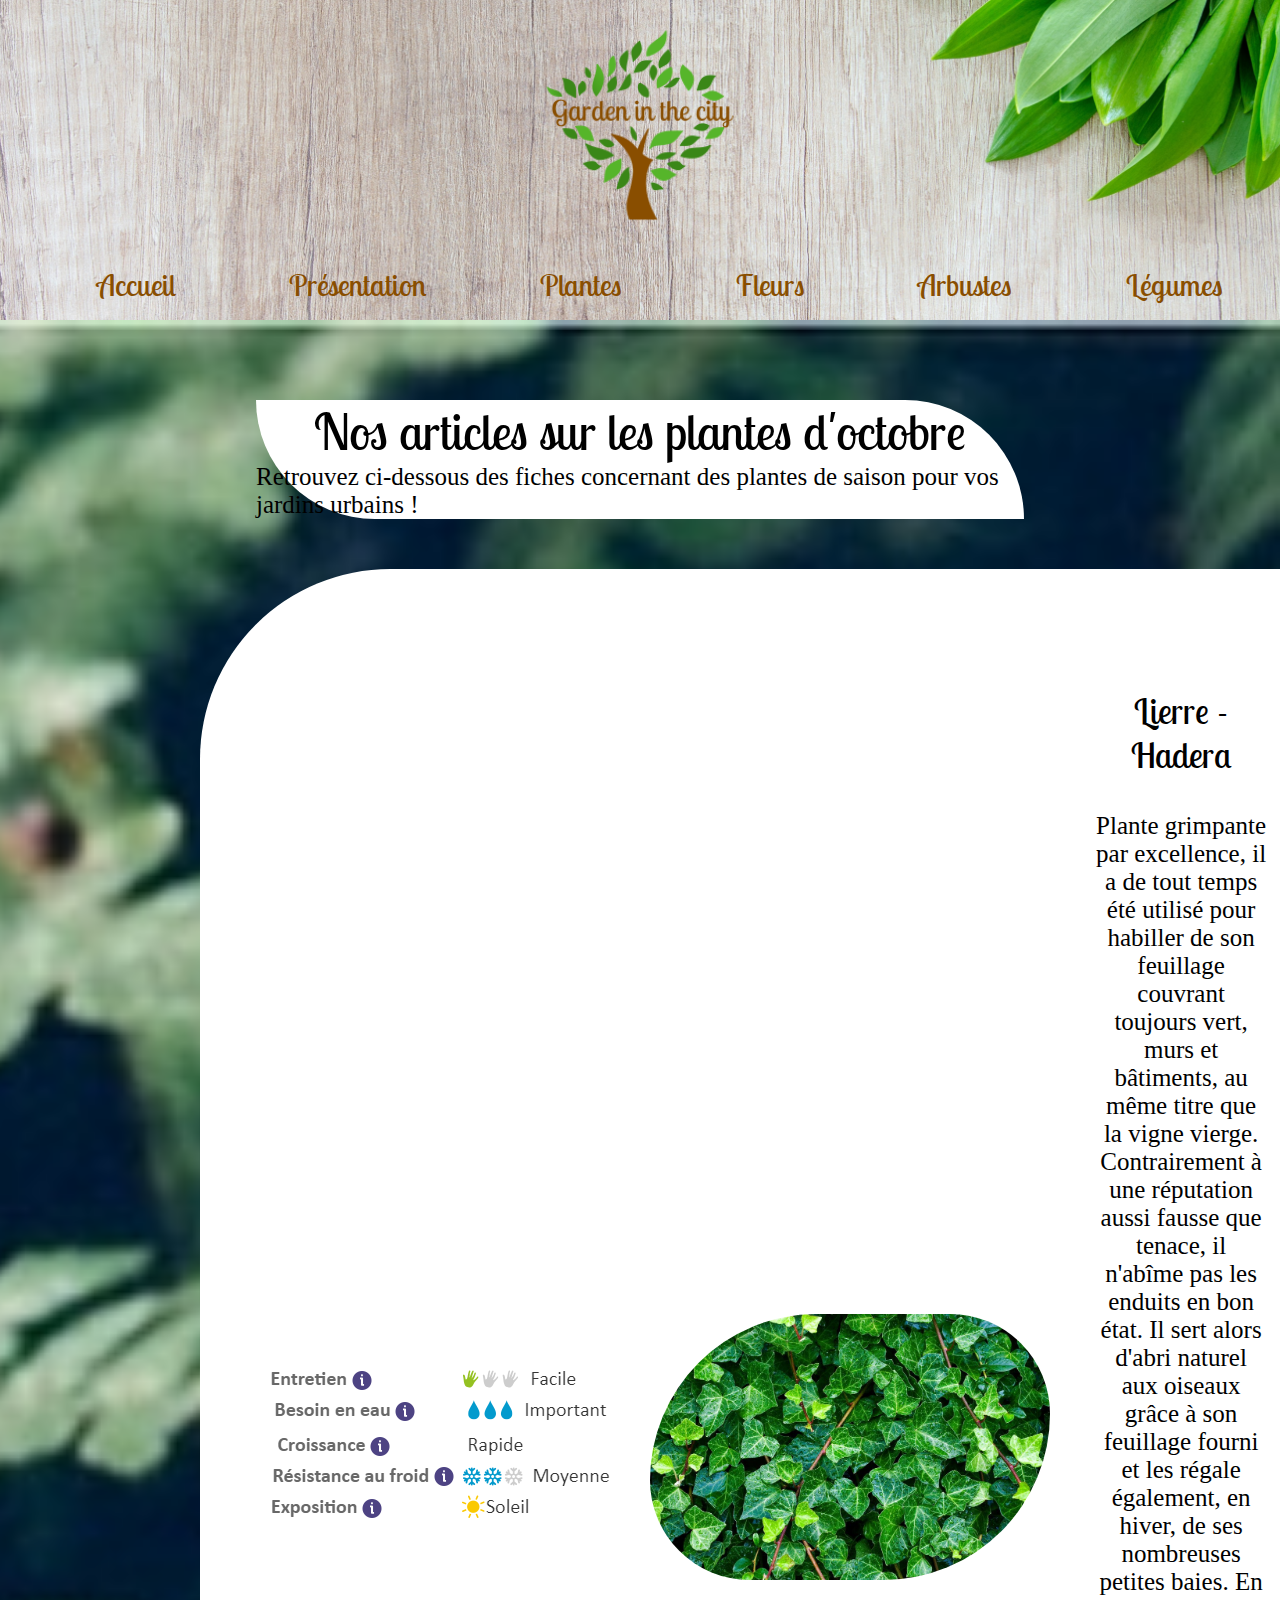
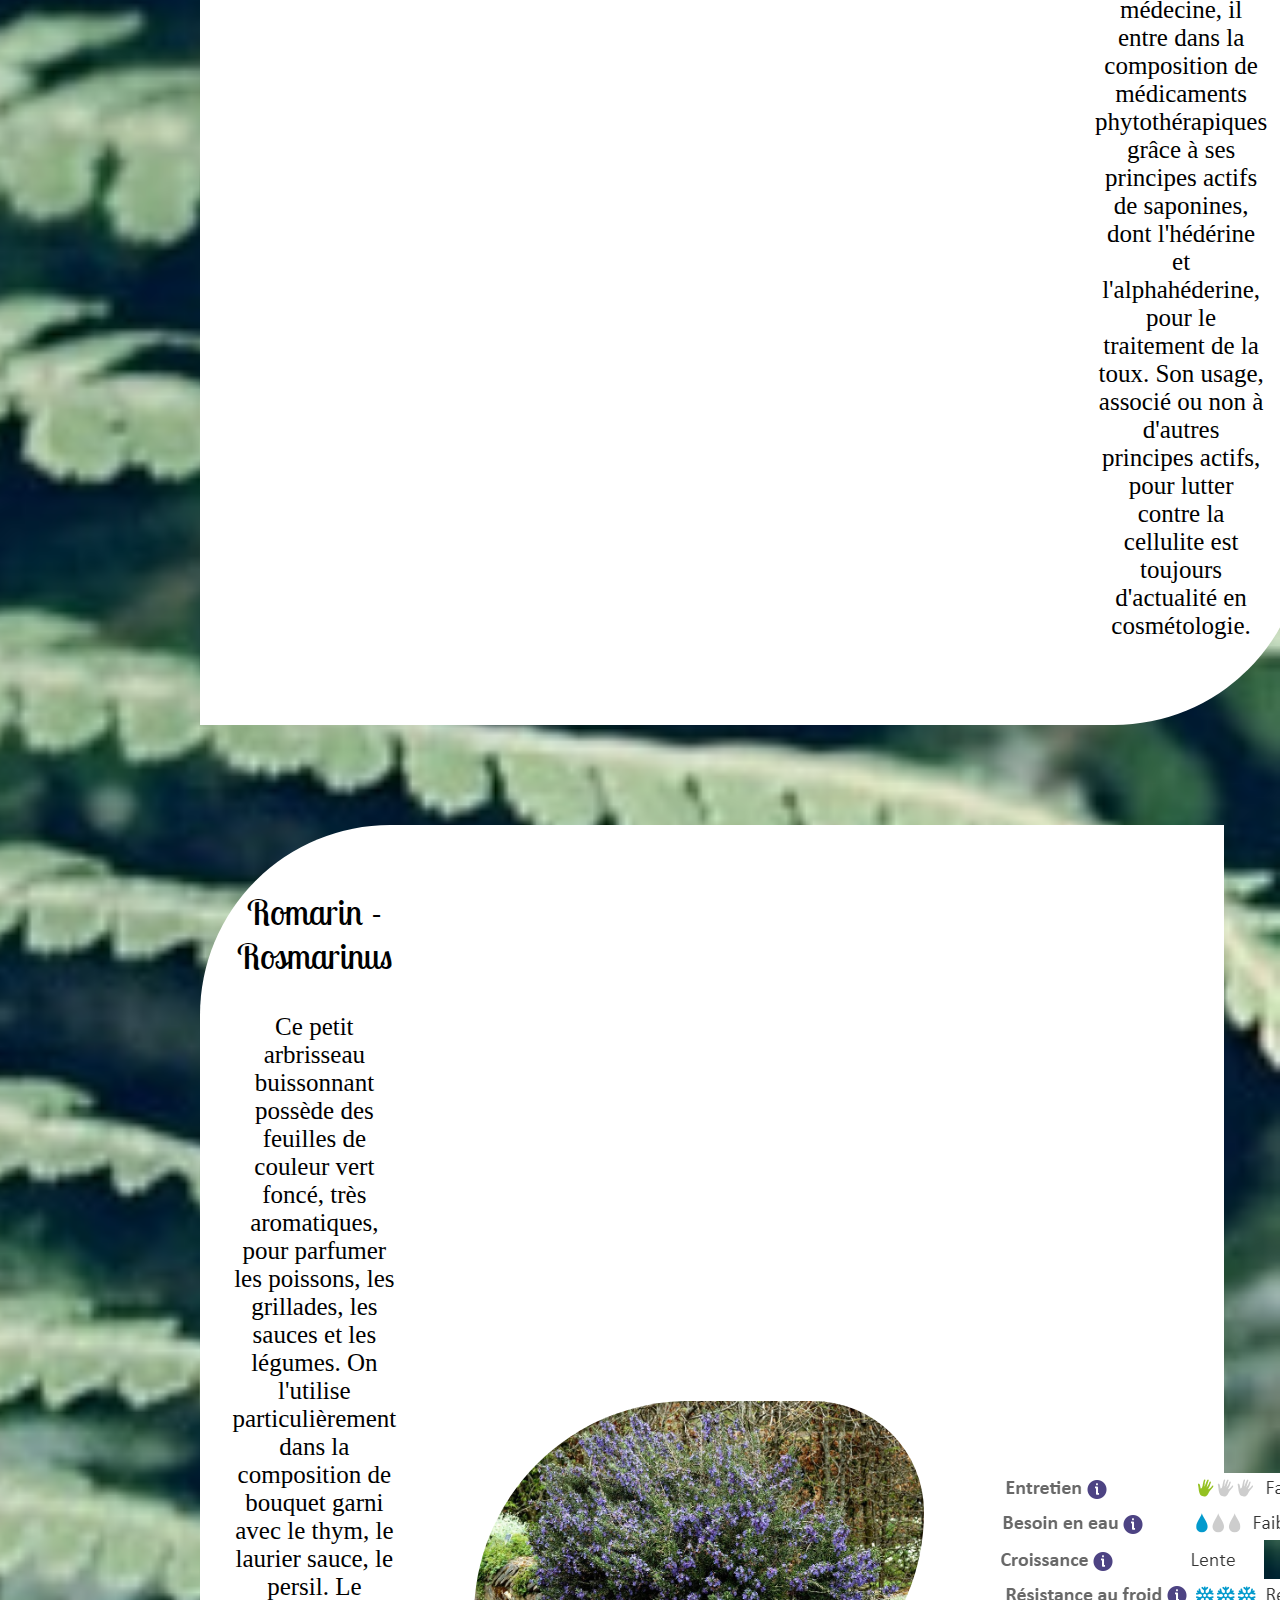
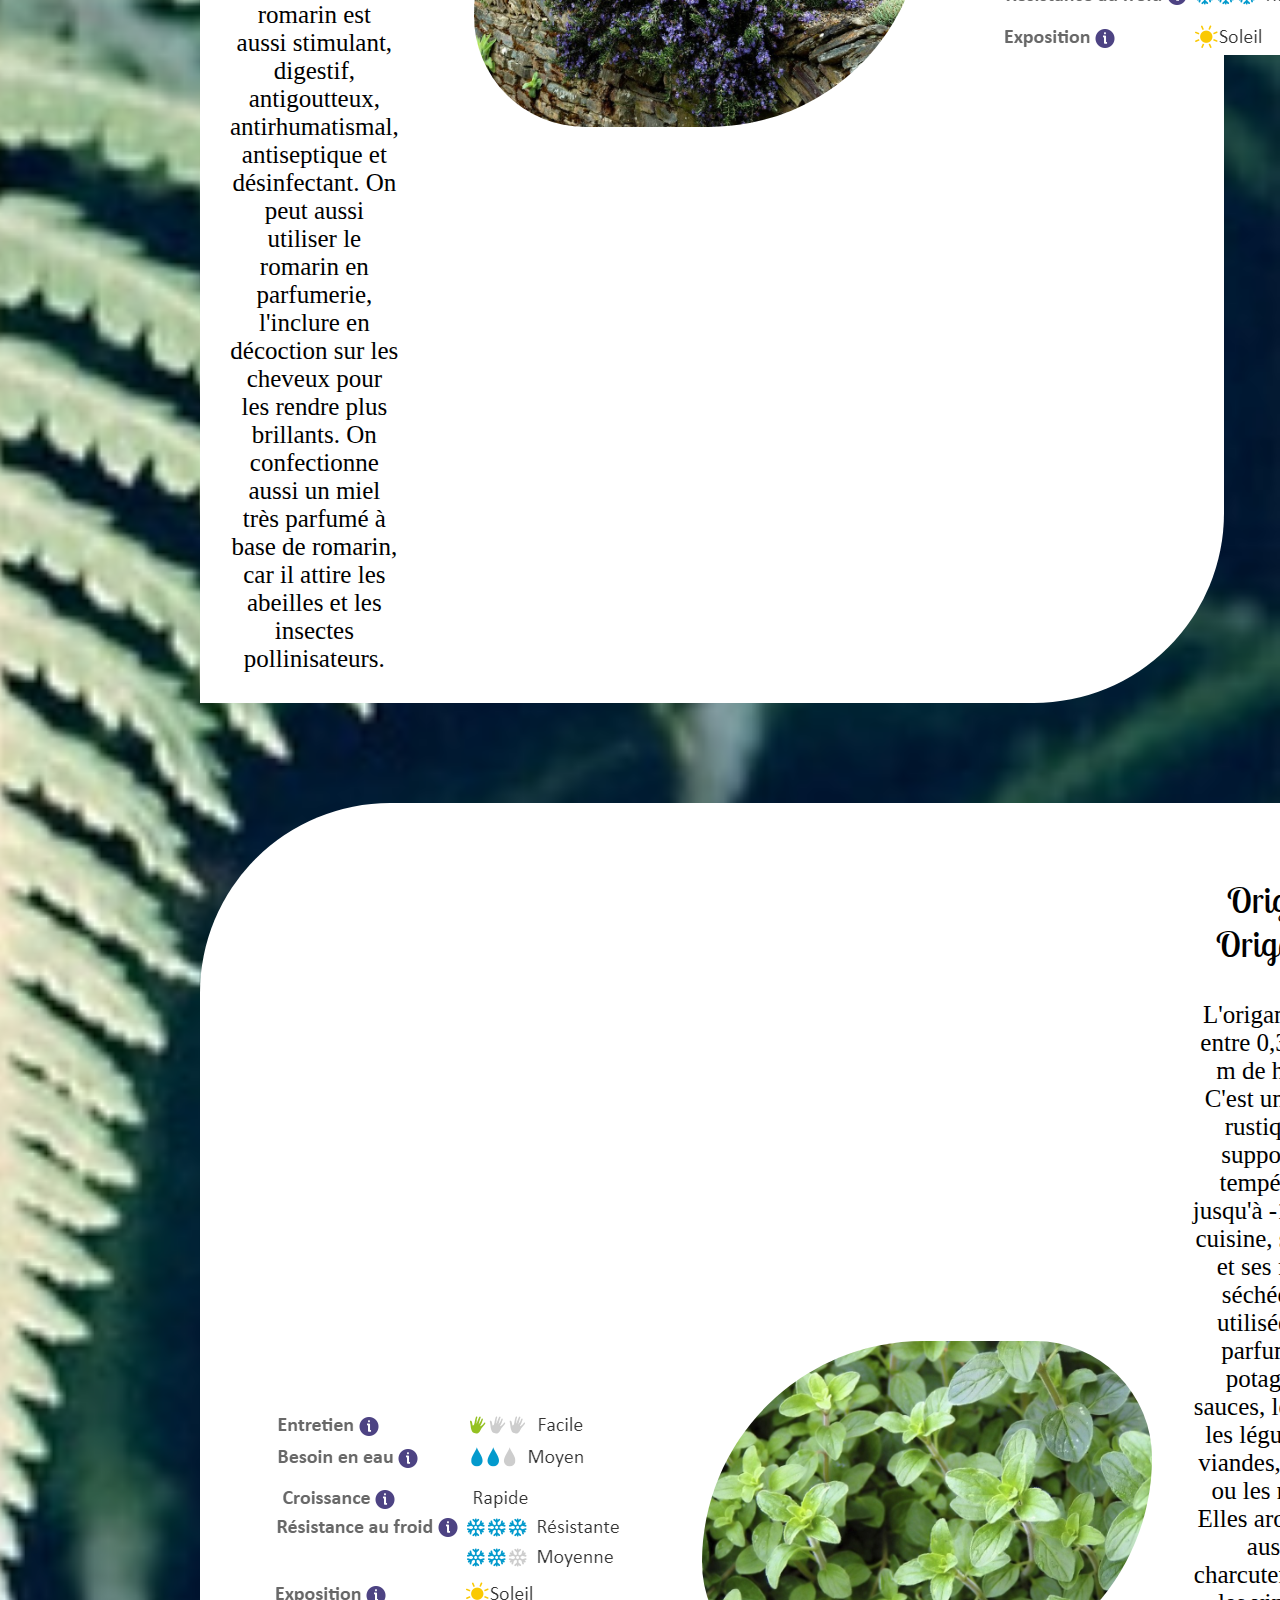
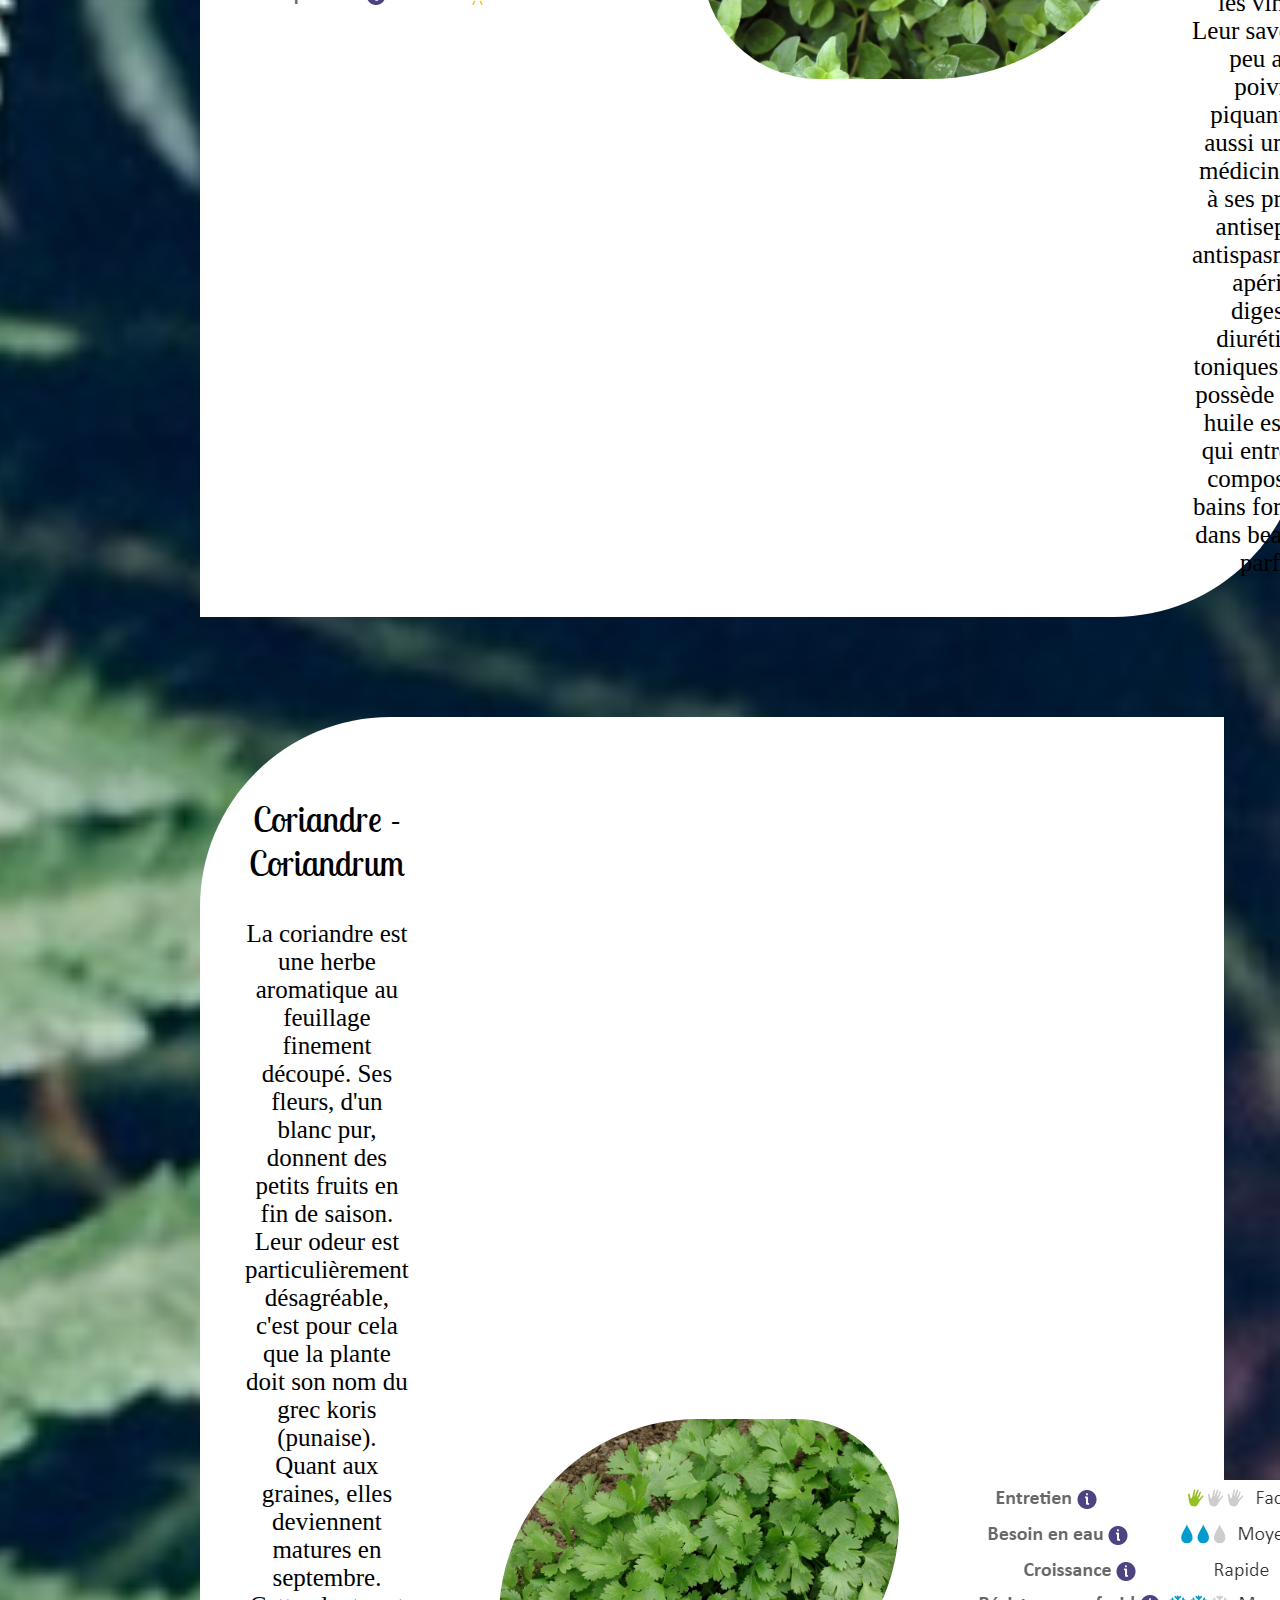
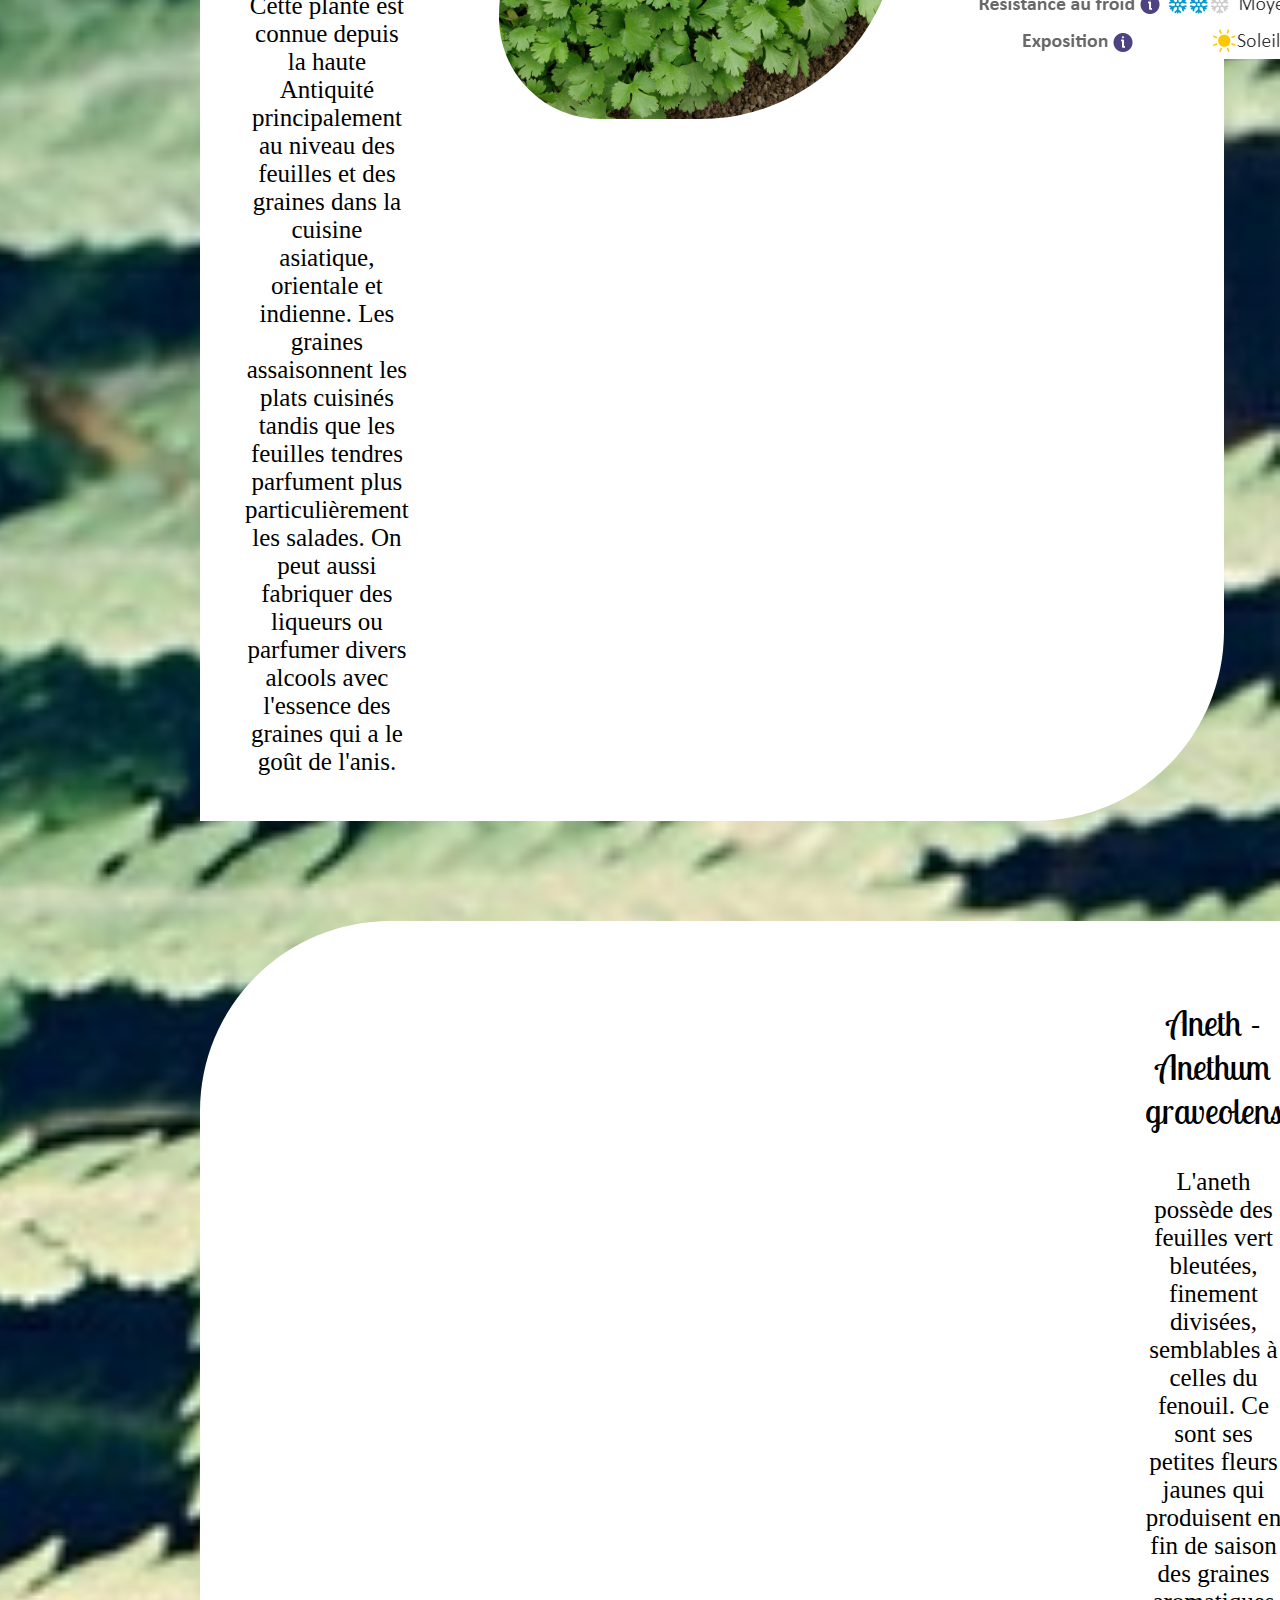
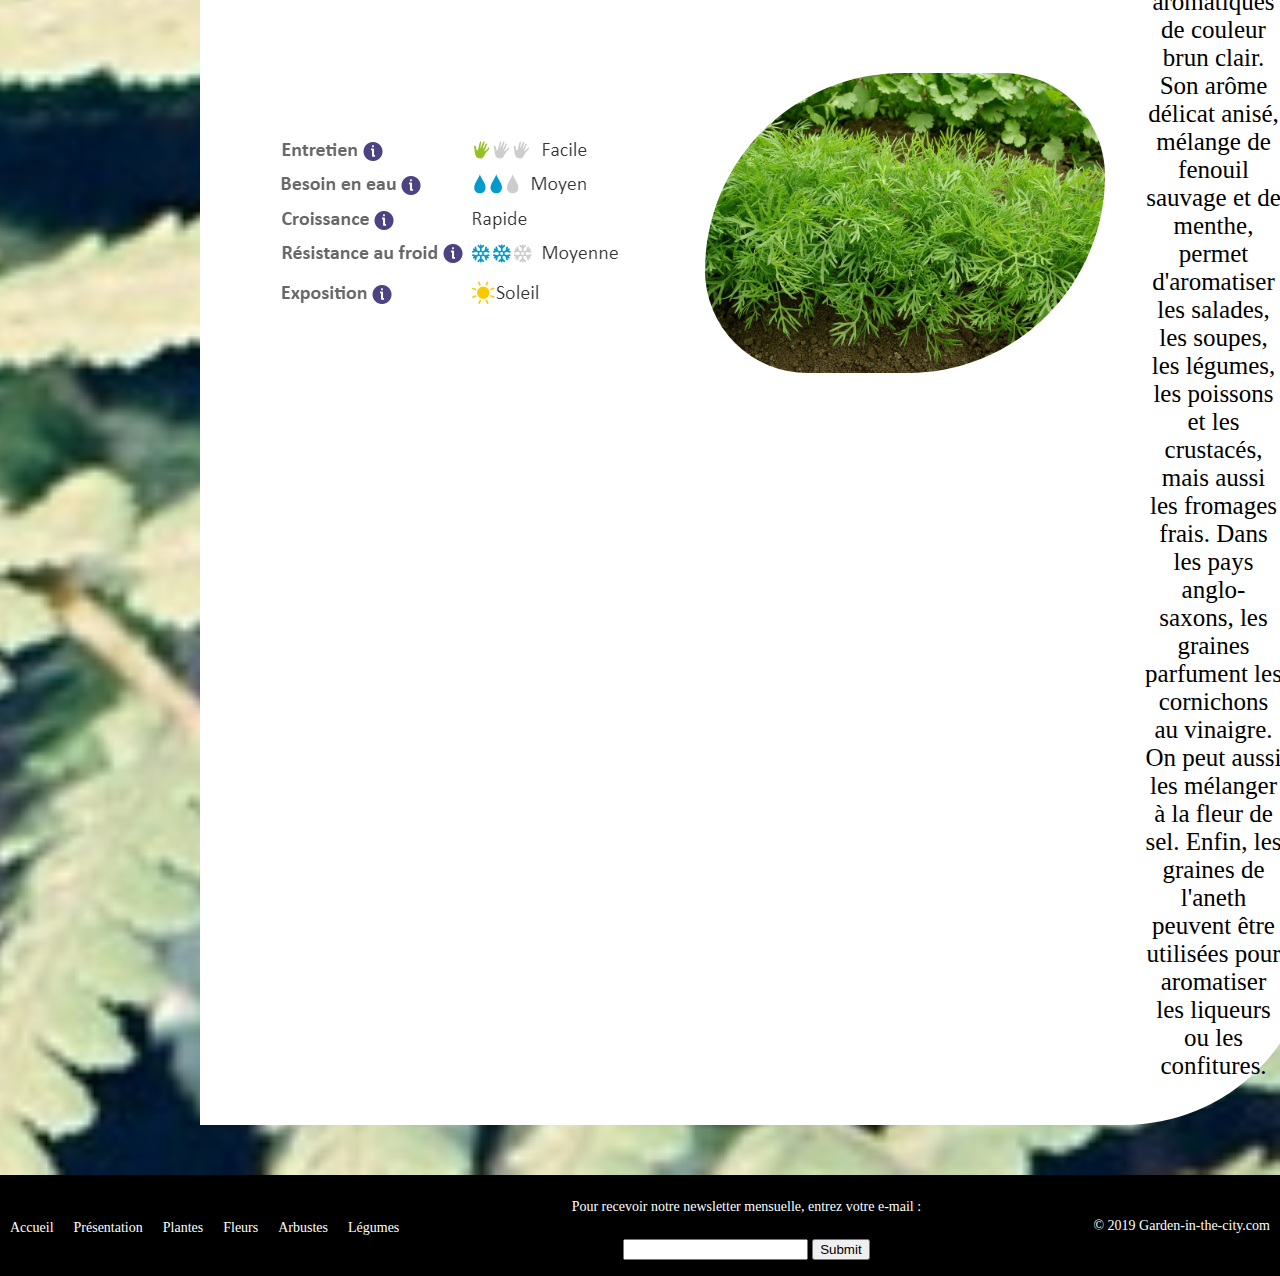
<file: Plantes.html>
<html>
    <head>
        <meta charset="utf-8"/>
        <title>Les plantes</title>

        <!--CSS-->
        <link rel="stylesheet" href="botanique.css">
        <!--CSS-->

        <!--font-->
        <link href="https://fonts.googleapis.com/css?family=Lobster+Two&display=swap" rel="stylesheet">
         <!--font-->
         <link rel="shortcut icon"  href="img/logo.png">
      
    </head>       
    <body>
<!--Menu-->
        <section class="menu_head">
            <img src="img/logo.png" alt="logo" class="logohome">
			<nav class="nav_head">                  
				<ul>
					<li><a href="index.html">Accueil</a></li>
                    <li><a href="presentation.html">Présentation</a></li>
                    <li><a href="plantes.html">Plantes</a></li>
                    <li><a href="fleurs.html">Fleurs</a></li>
                    <li><a href="arbustes.html">Arbustes</a></li>
                    <li><a href="legumes.html">Légumes</a></li>
                </ul>
            </nav>
        </section>  
<!--Menu--> 
		<main>
			<section class="principalplantes">
				<article class="txt1plantes">Nos articles sur les plantes d'octobre
                </article>
                <article class="txt2plantes">Retrouvez ci-dessous des fiches concernant des plantes de saison pour vos jardins urbains !
                </article>
            </section>
			
			<section class="ficheplantes1">
					<article class="caraplantes1">
				<img src="img/dahlia%20(1).PNG">
					<img src="img/dahlia%20(2).PNG">
					<img src="img/dahlia%20(3).PNG">
					<img src="img/dahlia%20(4).PNG">
					<img src="img/dahlia%20(5).PNG">
					</article>
				<img src="img/lierre.jpg" class="lierre">
					<article class="txt11plantes">
				<p class="nomdeplantes">
				Lierre - Hadera	
				</p>Plante grimpante par excellence, il a de tout temps été utilisé pour habiller de son feuillage couvrant toujours vert, murs et bâtiments, au même titre que la vigne vierge. Contrairement à une réputation aussi fausse que tenace, il n'abîme pas les enduits en bon état. Il sert alors d'abri naturel aux oiseaux grâce à son feuillage fourni et les régale également, en hiver, de ses nombreuses petites baies.

En médecine, il entre dans la composition de médicaments phytothérapiques grâce à ses principes actifs de saponines, dont l'hédérine et l'alphahéderine, pour le traitement de la toux.

Son usage, associé ou non à d'autres principes actifs, pour lutter contre la cellulite est toujours d'actualité en cosmétologie.
					</article>
			</section>
            
            
			
			<section class="ficheplantes2">
					<article class="txt3plantes">
				<p class="nomdeplantes">Romarin - Rosmarinus</p>
				Ce petit arbrisseau buissonnant possède des feuilles de couleur vert foncé, très aromatiques, pour parfumer les poissons, les grillades, les sauces et les légumes. On l'utilise particulièrement dans la composition de bouquet garni avec le thym, le laurier sauce, le persil.

Le romarin est aussi stimulant, digestif, antigoutteux, antirhumatismal, antiseptique et désinfectant.

On peut aussi utiliser le romarin en parfumerie, l'inclure en décoction sur les cheveux pour les rendre plus brillants. On confectionne aussi un miel très parfumé à base de romarin, car il attire les abeilles et les insectes pollinisateurs.
					</article>
			<img src="img/romarin.jpg" class="romarin">
					<article class="caraplantes1">
				<img src="img/romarin%20(1).PNG">
					<img src="img/romarin%20(2).PNG">
					<img src="img/romarin%20(3).PNG">
					<img src="img/romarin%20(4).PNG">
					<img src="img/romarin%20(5).PNG">
					
					
					</article>
			</section>
			
			
			
			<section class="ficheplantes3">
					<article class="caraplantes1">
				<img src="img/origan%20(1).PNG">
					<img src="img/origan%20(2).PNG">
					<img src="img/origan%20(3).PNG">
					<img src="img/origan%20(4).PNG">
					<img src="img/origan%20(5).PNG">
					
					
					</article>
				<img src="img/origan.jpg" class="origan">
					<article class="txt4plantes">
				<p class="nomdeplantes">
				Origan - Origanum
				</p>
				L'origan mesure entre 0,30 à 0,80 m de hauteur. C'est une plante rustique qui supporte des températures jusqu'à -15 °C.

En cuisine, ses fleurs et ses feuilles séchées sont utilisées pour parfumer les potages, les sauces, les pizzas, les légumes, les viandes, le gibier ou les ragoûts. Elles aromatisent aussi la charcuterie, le riz, les vinaigres. Leur saveur est un peu amère, poivrée et piquante.

C'est aussi une plante médicinale grâce à ses propriétés antiseptiques, antispasmodiques, apéritives, digestives, diurétiques et toniques. L'origan possède aussi une huile essentielle qui entre dans la composition de bains fortifiants et dans beaucoup de parfums.</article>
					<article class="caraplantes1">
				</article>
			</section>
			
			<section class="ficheplantes4">
			<article class="txt5plantes">
				<p class="nomdeplantes">
				Coriandre -	Coriandrum
				</p>
				La coriandre est une herbe aromatique au feuillage finement découpé. Ses fleurs, d'un blanc pur, donnent des petits fruits en fin de saison. Leur odeur est particulièrement désagréable, c'est pour cela que la plante doit son nom du grec koris (punaise). Quant aux graines, elles deviennent matures en septembre.

Cette plante est connue depuis la haute Antiquité principalement au niveau des feuilles et des graines dans la cuisine asiatique, orientale et indienne. Les graines assaisonnent les plats cuisinés tandis que les feuilles tendres parfument plus particulièrement les salades.

On peut aussi fabriquer des liqueurs ou parfumer divers alcools avec l'essence des graines qui a le goût de l'anis.</article>
				<img src="img/coriandre.jpg" class="coriandre">
					<article class="caraplantes1">
				<img src="img/coriandre%20(1).PNG">
					<img src="img/coriandre%20(2).PNG">
					<img src="img/coriandre%20(3).PNG">
					<img src="img/coriandre%20(4).PNG">
					<img src="img/coriandre%20(5).PNG">
					
					
				</article>
			</section>
			
			<section class="ficheplantes5">
					<article class="caraplantes1">
				<img src="img/aneth%20(1).PNG">
					<img src="img/aneth%20(2).PNG">
					<img src="img/aneth%20(3).PNG">
					<img src="img/aneth%20(4).PNG">
					<img src="img/aneth%20(5).PNG">
					
					
					</article>
				<img src="img/aneth.jpg" class="aneth">
				<article class="txt6plantes">
				<p class="nomdeplantes">
				Aneth - Anethum graveolens
				</p>
				L'aneth possède des feuilles vert bleutées, finement divisées, semblables à celles du fenouil. Ce sont ses petites fleurs jaunes qui produisent en fin de saison des graines aromatiques de couleur brun clair.

Son arôme délicat anisé, mélange de fenouil sauvage et de menthe, permet d'aromatiser les salades, les soupes, les légumes, les poissons et les crustacés, mais aussi les fromages frais.

Dans les pays anglo-saxons, les graines parfument les cornichons au vinaigre. On peut aussi les mélanger à la fleur de sel. Enfin, les graines de l'aneth peuvent être utilisées pour aromatiser les liqueurs ou les confitures.</article>
			</section>

		</main>
		
		<!--Footer--> 
		<footer>        
			<section class="menu_foot">
				<nav class="nav_foot">                  
					<ul>
						<li><a href="index.html">Accueil</a></li>
						<li><a href="presentation.html">Présentation</a></li>
						<li><a href="plantes.html">Plantes</a></li>
						<li><a href="fleurs.html">Fleurs</a></li>
						<li><a href="arbustes.html">Arbustes</a></li>
						<li><a href="legumes.html">Légumes</a></li>
					</ul>
				</nav>
				<div class="newsletter">
					<p>Pour recevoir notre newsletter mensuelle, entrez votre e-mail :</p>
					<form type="submit">
							<input type="email" required>
							<input type="submit">
					</form>
				</div>
				<p>© 2019 Garden-in-the-city.com</p>
			</section>  
	
		</footer>
<!--Footer-->   
        
    </body>
</html>
</file>
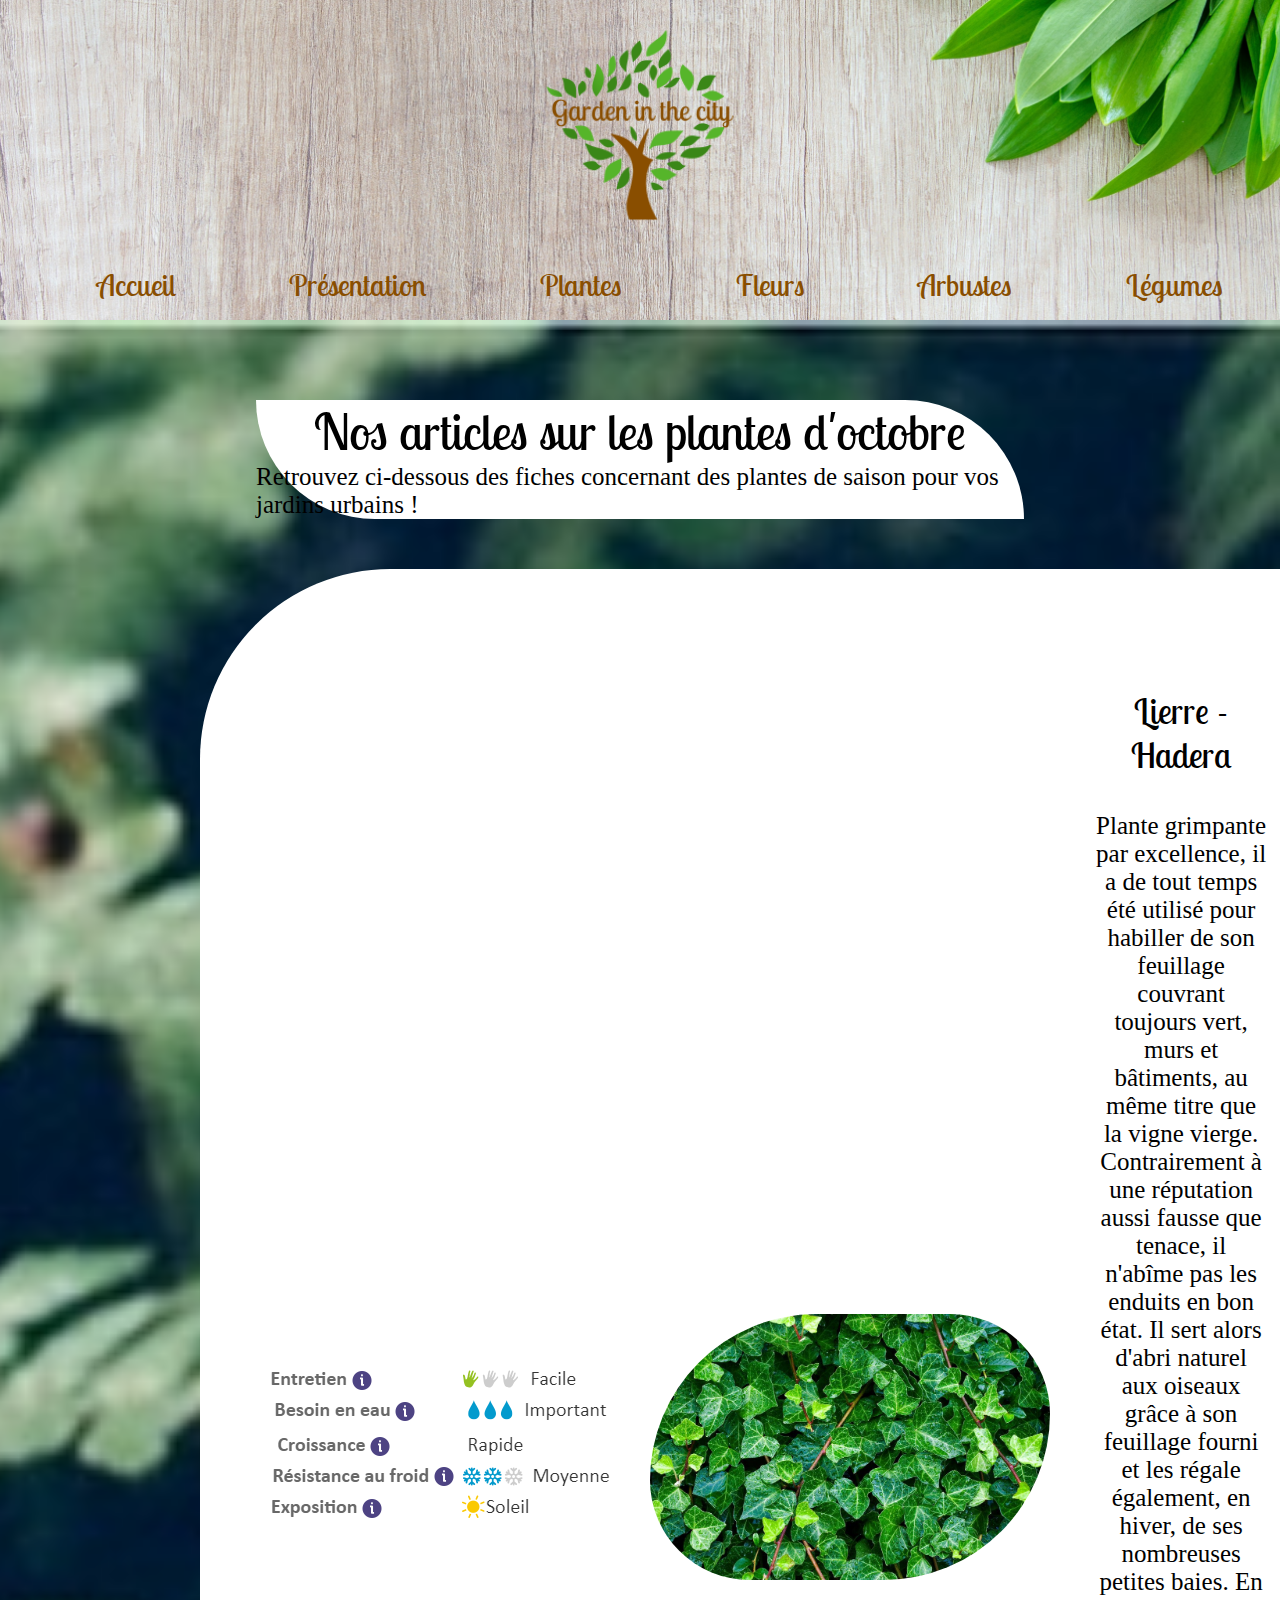
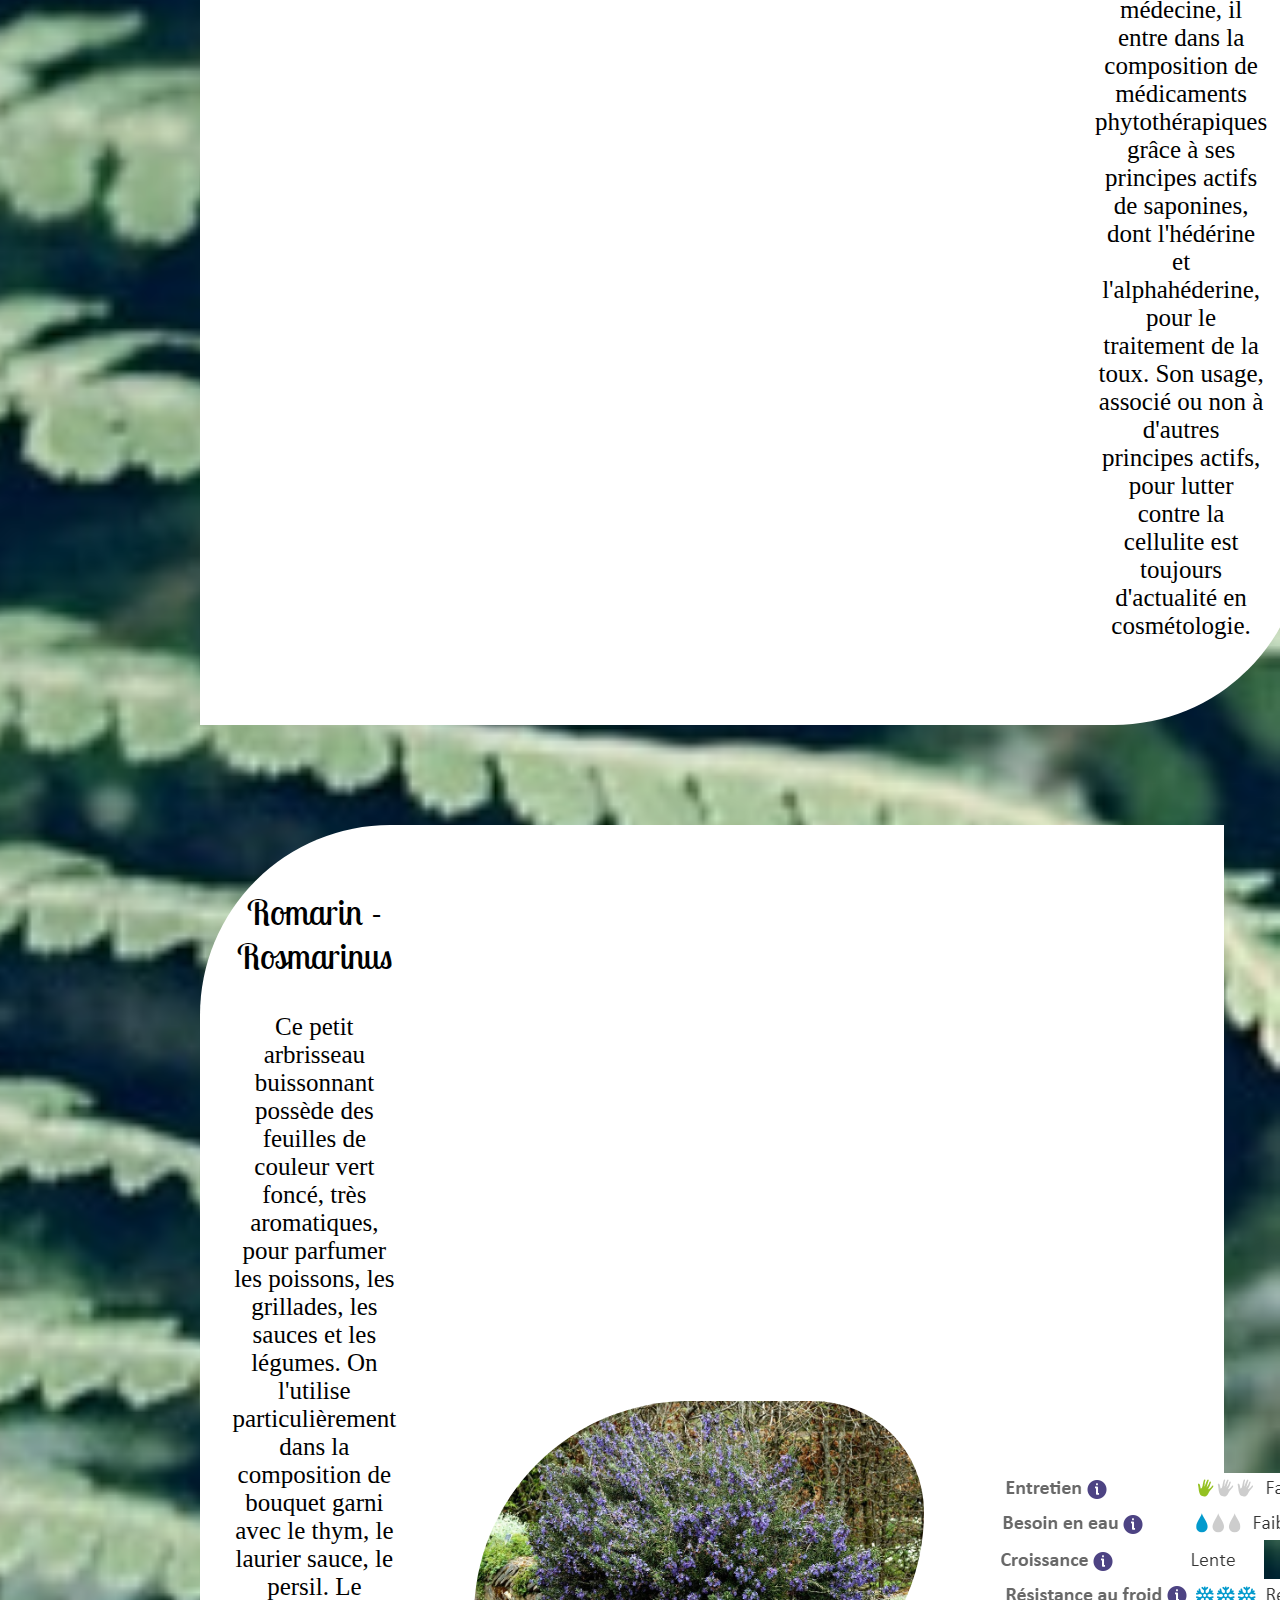
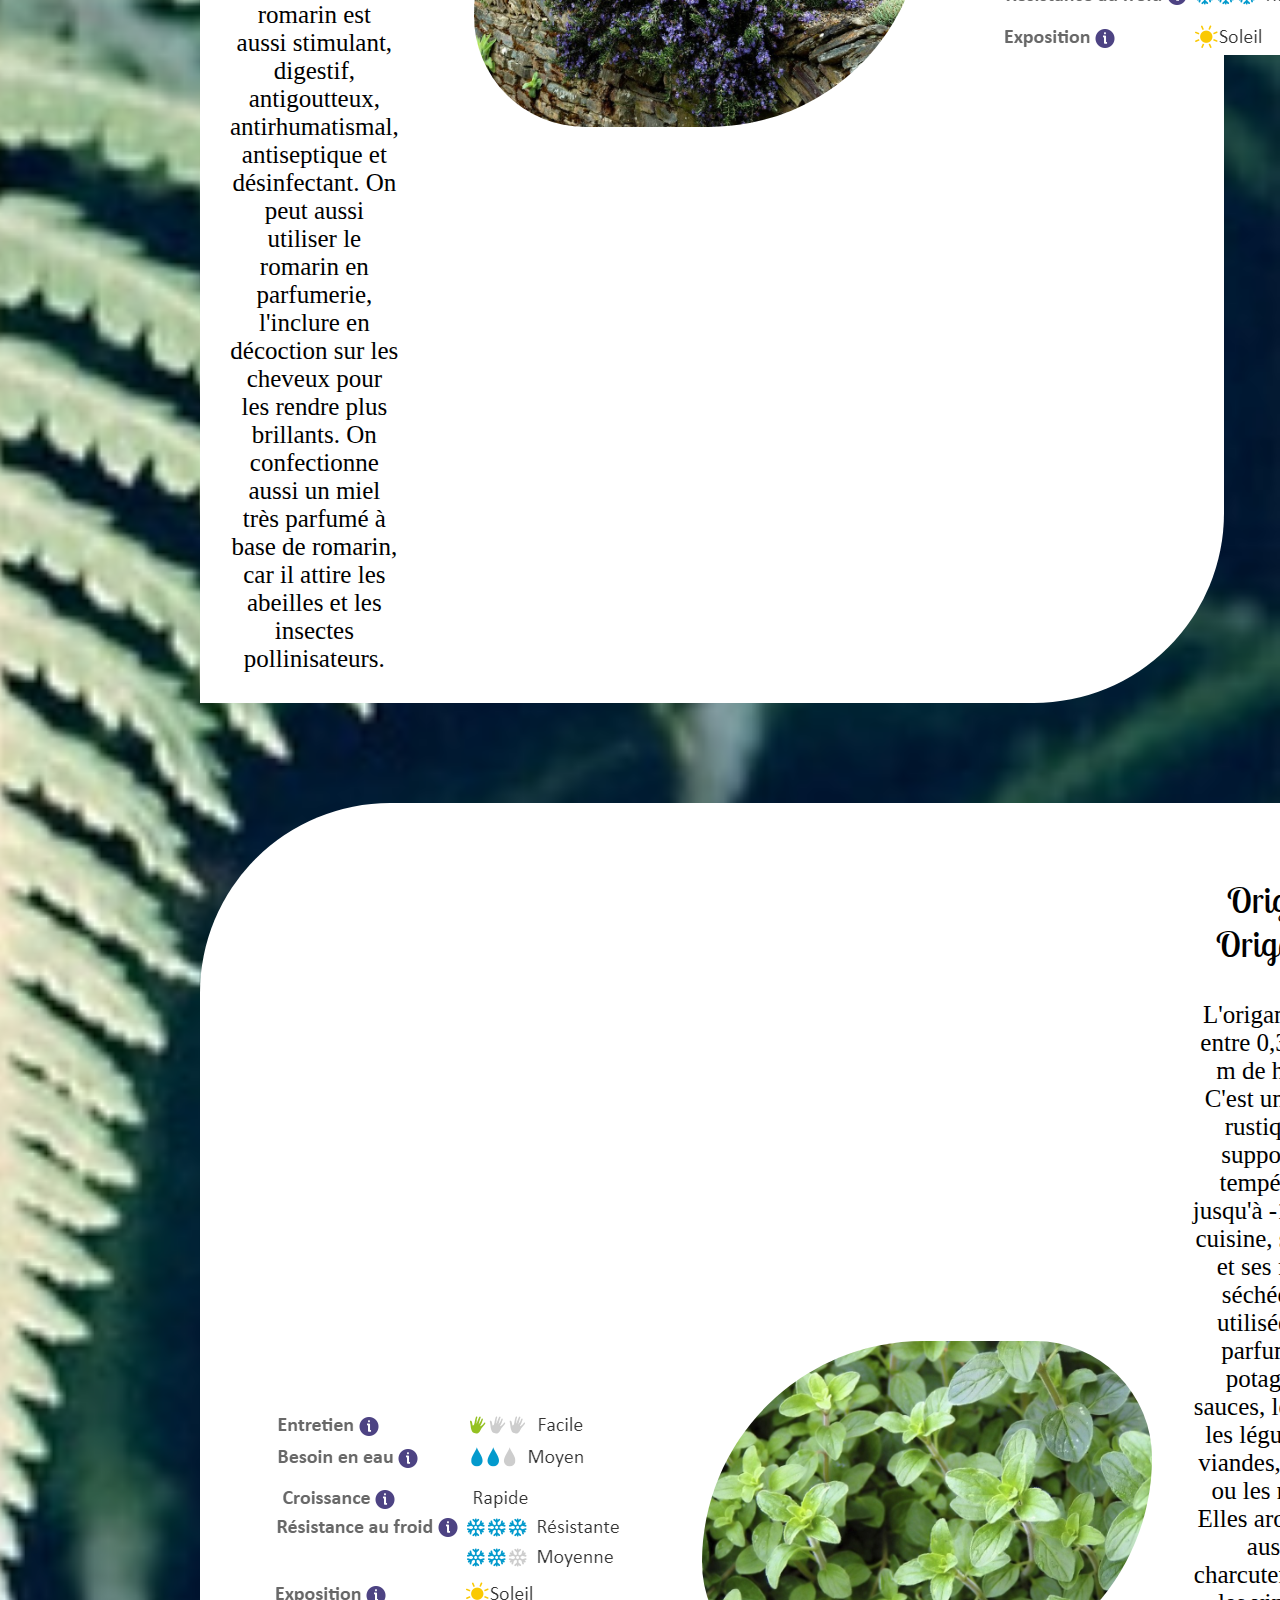
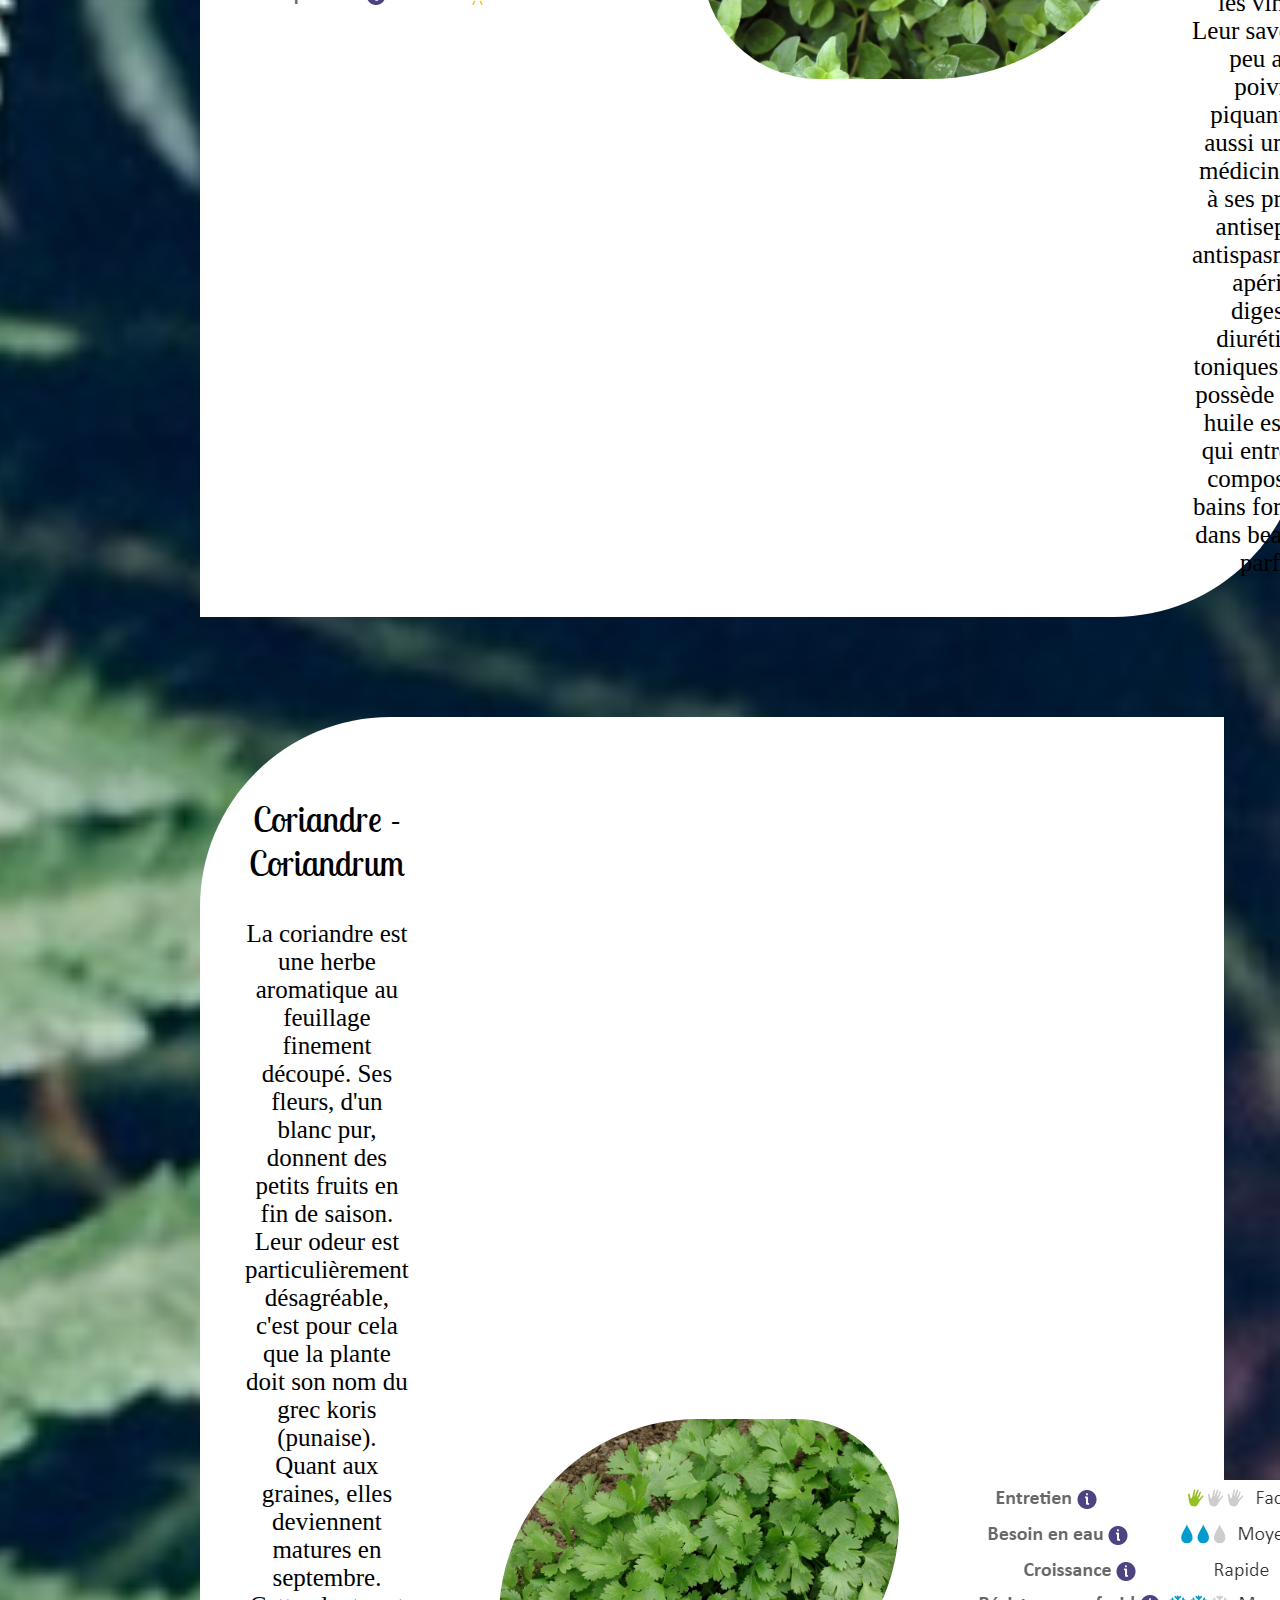
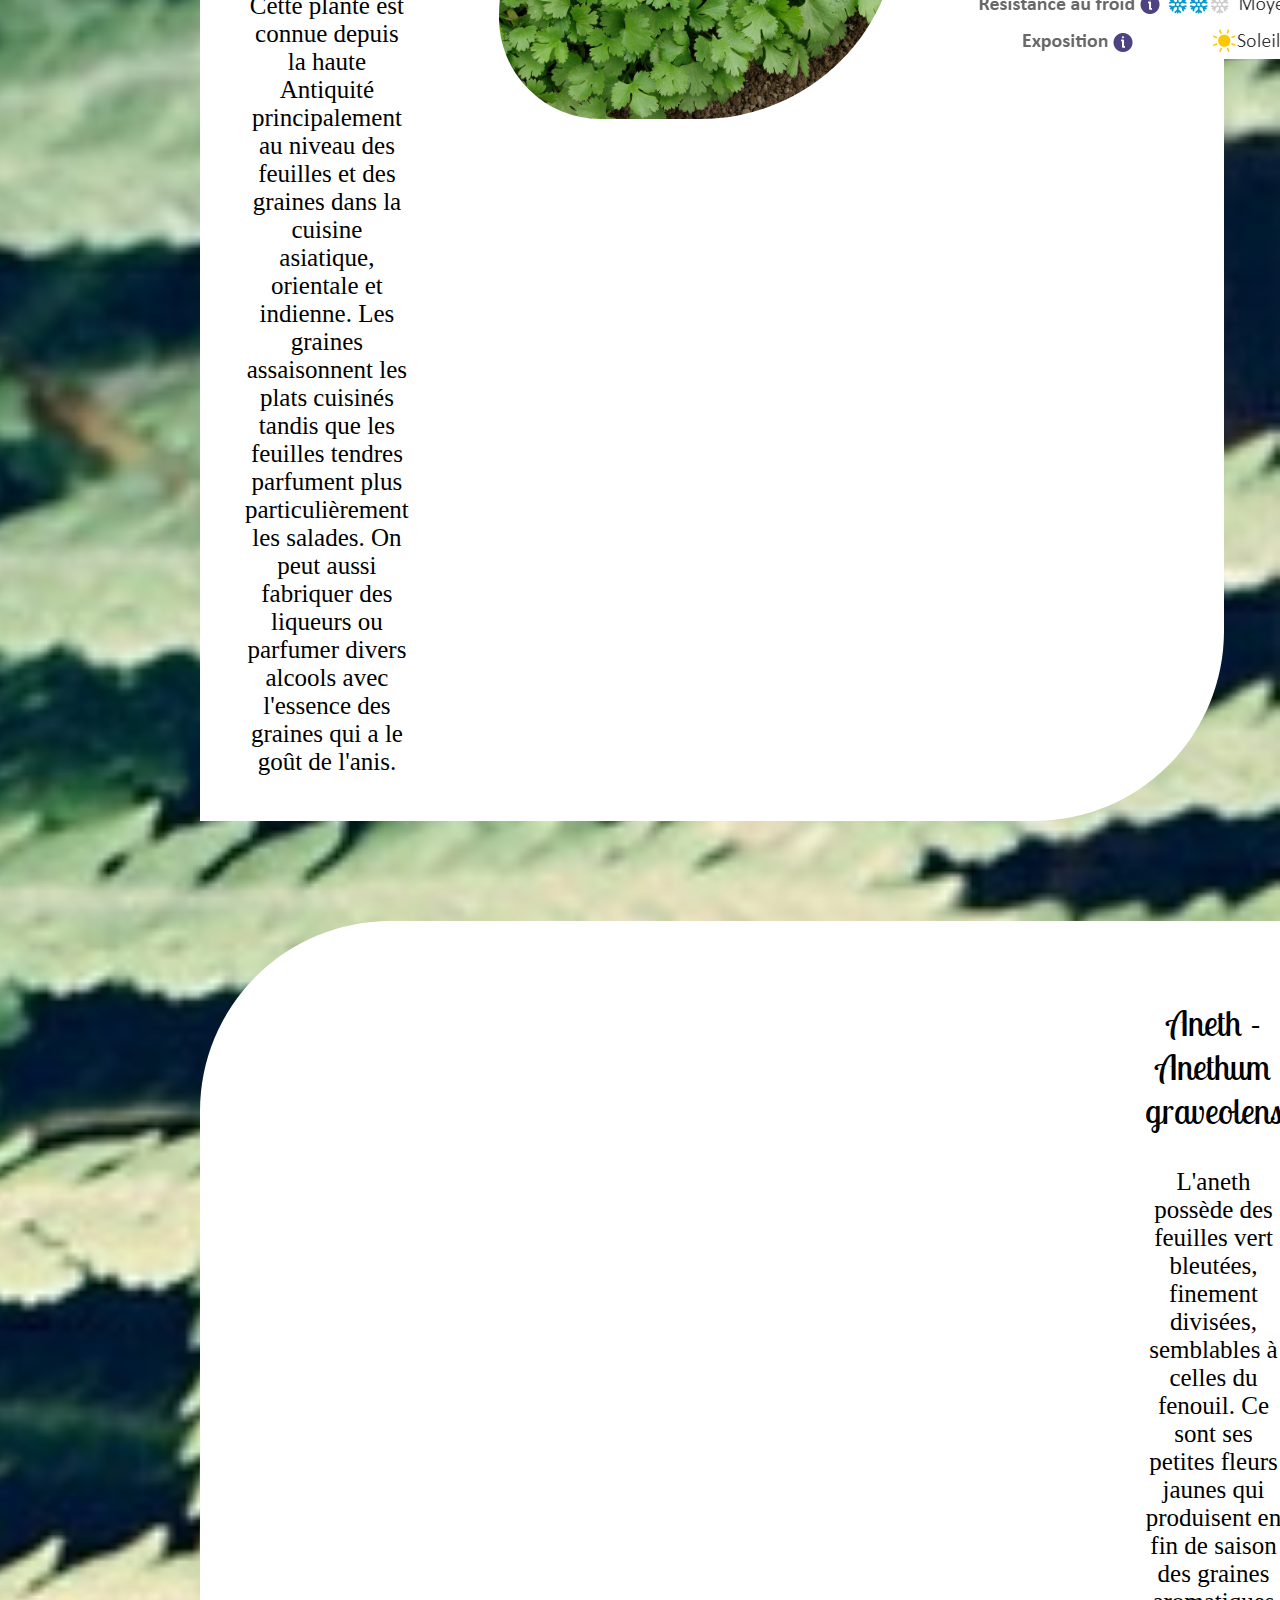
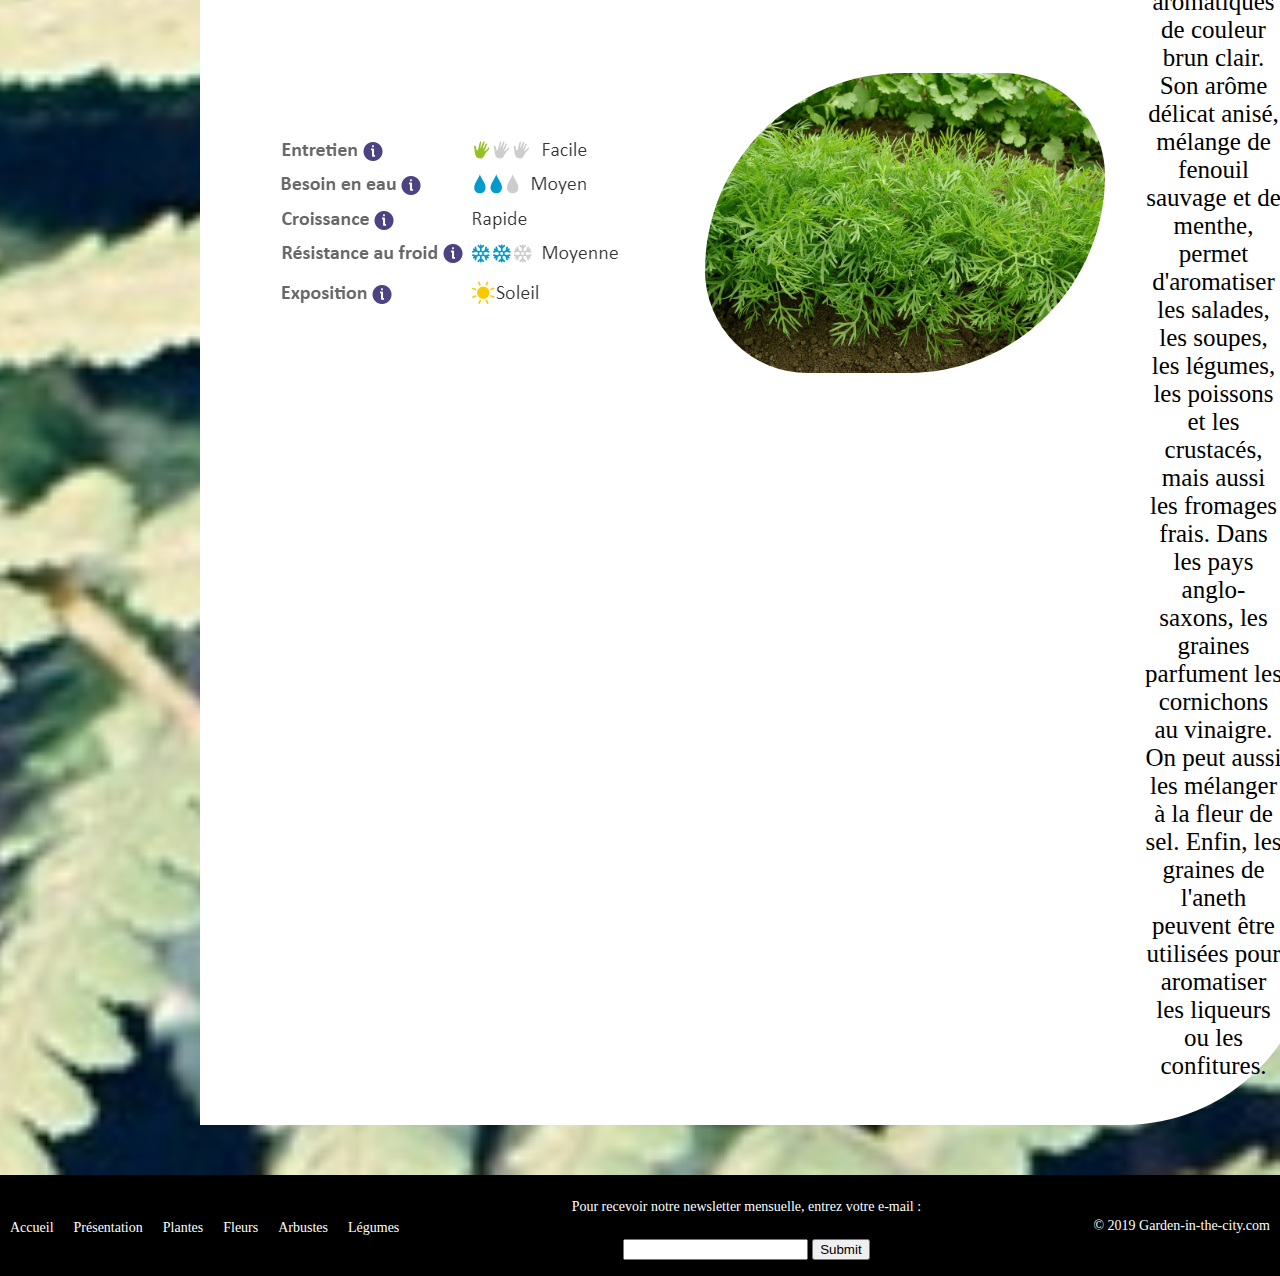
<file: plantes.html>
<html>
    <head>
        <meta charset="utf-8"/>
        <title>Les plantes</title>

        <!--CSS-->
        <link rel="stylesheet" href="botanique.css">
        <!--CSS-->

        <!--font-->
        <link href="https://fonts.googleapis.com/css?family=Lobster+Two&display=swap" rel="stylesheet">
         <!--font-->
         <link rel="shortcut icon"  href="img/logo.png">
      
    </head>       
    <body>
<!--Menu-->
        <section class="menu_head">
            <img src="img/logo.png" alt="logo" class="logohome">
			<nav class="nav_head">                  
				<ul>
					<li><a href="index.html">Accueil</a></li>
                    			<li><a href="presentation.html">Présentation</a></li>
                    			<li><a href="plantes.html">Plantes</a></li>
                    			<li><a href="fleurs.html">Fleurs</a></li>
                    			<li><a href="arbustes.html">Arbustes</a></li>
                    			<li><a href="legumes.html">Légumes</a></li>
                		</ul>
            		</nav>
        </section>  
<!--Menu--> 
		<main>
			<section class="principalplantes">
				<article class="txt1plantes">Nos articles sur les plantes d'octobre
                </article>
                <article class="txt2plantes">Retrouvez ci-dessous des fiches concernant des plantes de saison pour vos jardins urbains !
                </article>
            </section>
			
			<section class="ficheplantes1">
					<article class="caraplantes1">
				<img src="img/dahlia%20(1).PNG">
					<img src="img/dahlia%20(2).PNG">
					<img src="img/dahlia%20(3).PNG">
					<img src="img/dahlia%20(4).PNG">
					<img src="img/dahlia%20(5).PNG">
					</article>
				<img src="img/lierre.jpg" class="lierre">
					<article class="txt11plantes">
				<p class="nomdeplantes">
				Lierre - Hadera	
				</p>Plante grimpante par excellence, il a de tout temps été utilisé pour habiller de son feuillage couvrant toujours vert, murs et bâtiments, au même titre que la vigne vierge. Contrairement à une réputation aussi fausse que tenace, il n'abîme pas les enduits en bon état. Il sert alors d'abri naturel aux oiseaux grâce à son feuillage fourni et les régale également, en hiver, de ses nombreuses petites baies.

En médecine, il entre dans la composition de médicaments phytothérapiques grâce à ses principes actifs de saponines, dont l'hédérine et l'alphahéderine, pour le traitement de la toux.

Son usage, associé ou non à d'autres principes actifs, pour lutter contre la cellulite est toujours d'actualité en cosmétologie.
					</article>
			</section>
            
            
			
			<section class="ficheplantes2">
					<article class="txt3plantes">
				<p class="nomdeplantes">Romarin - Rosmarinus</p>
				Ce petit arbrisseau buissonnant possède des feuilles de couleur vert foncé, très aromatiques, pour parfumer les poissons, les grillades, les sauces et les légumes. On l'utilise particulièrement dans la composition de bouquet garni avec le thym, le laurier sauce, le persil.

Le romarin est aussi stimulant, digestif, antigoutteux, antirhumatismal, antiseptique et désinfectant.

On peut aussi utiliser le romarin en parfumerie, l'inclure en décoction sur les cheveux pour les rendre plus brillants. On confectionne aussi un miel très parfumé à base de romarin, car il attire les abeilles et les insectes pollinisateurs.
					</article>
			<img src="img/romarin.jpg" class="romarin">
					<article class="caraplantes1">
				<img src="img/romarin%20(1).PNG">
					<img src="img/romarin%20(2).PNG">
					<img src="img/romarin%20(3).PNG">
					<img src="img/romarin%20(4).PNG">
					<img src="img/romarin%20(5).PNG">
					
					
					</article>
			</section>
			
			
			
			<section class="ficheplantes3">
					<article class="caraplantes1">
				<img src="img/origan%20(1).PNG">
					<img src="img/origan%20(2).PNG">
					<img src="img/origan%20(3).PNG">
					<img src="img/origan%20(4).PNG">
					<img src="img/origan%20(5).PNG">
					
					
					</article>
				<img src="img/origan.jpg" class="origan">
					<article class="txt4plantes">
				<p class="nomdeplantes">
				Origan - Origanum
				</p>
				L'origan mesure entre 0,30 à 0,80 m de hauteur. C'est une plante rustique qui supporte des températures jusqu'à -15 °C.

En cuisine, ses fleurs et ses feuilles séchées sont utilisées pour parfumer les potages, les sauces, les pizzas, les légumes, les viandes, le gibier ou les ragoûts. Elles aromatisent aussi la charcuterie, le riz, les vinaigres. Leur saveur est un peu amère, poivrée et piquante.

C'est aussi une plante médicinale grâce à ses propriétés antiseptiques, antispasmodiques, apéritives, digestives, diurétiques et toniques. L'origan possède aussi une huile essentielle qui entre dans la composition de bains fortifiants et dans beaucoup de parfums.</article>
					<article class="caraplantes1">
				</article>
			</section>
			
			<section class="ficheplantes4">
			<article class="txt5plantes">
				<p class="nomdeplantes">
				Coriandre -	Coriandrum
				</p>
				La coriandre est une herbe aromatique au feuillage finement découpé. Ses fleurs, d'un blanc pur, donnent des petits fruits en fin de saison. Leur odeur est particulièrement désagréable, c'est pour cela que la plante doit son nom du grec koris (punaise). Quant aux graines, elles deviennent matures en septembre.

Cette plante est connue depuis la haute Antiquité principalement au niveau des feuilles et des graines dans la cuisine asiatique, orientale et indienne. Les graines assaisonnent les plats cuisinés tandis que les feuilles tendres parfument plus particulièrement les salades.

On peut aussi fabriquer des liqueurs ou parfumer divers alcools avec l'essence des graines qui a le goût de l'anis.</article>
				<img src="img/coriandre.jpg" class="coriandre">
					<article class="caraplantes1">
				<img src="img/coriandre%20(1).PNG">
					<img src="img/coriandre%20(2).PNG">
					<img src="img/coriandre%20(3).PNG">
					<img src="img/coriandre%20(4).PNG">
					<img src="img/coriandre%20(5).PNG">
					
					
				</article>
			</section>
			
			<section class="ficheplantes5">
					<article class="caraplantes1">
				<img src="img/aneth%20(1).PNG">
					<img src="img/aneth%20(2).PNG">
					<img src="img/aneth%20(3).PNG">
					<img src="img/aneth%20(4).PNG">
					<img src="img/aneth%20(5).PNG">
					
					
					</article>
				<img src="img/aneth.jpg" class="aneth">
				<article class="txt6plantes">
				<p class="nomdeplantes">
				Aneth - Anethum graveolens
				</p>
				L'aneth possède des feuilles vert bleutées, finement divisées, semblables à celles du fenouil. Ce sont ses petites fleurs jaunes qui produisent en fin de saison des graines aromatiques de couleur brun clair.

Son arôme délicat anisé, mélange de fenouil sauvage et de menthe, permet d'aromatiser les salades, les soupes, les légumes, les poissons et les crustacés, mais aussi les fromages frais.

Dans les pays anglo-saxons, les graines parfument les cornichons au vinaigre. On peut aussi les mélanger à la fleur de sel. Enfin, les graines de l'aneth peuvent être utilisées pour aromatiser les liqueurs ou les confitures.</article>
			</section>

		</main>
		
		<!--Footer--> 
		<footer>        
			<section class="menu_foot">
				<nav class="nav_foot">                  
					<ul>
						<li><a href="index.html">Accueil</a></li>
						<li><a href="presentation.html">Présentation</a></li>
						<li><a href="plantes.html">Plantes</a></li>
						<li><a href="fleurs.html">Fleurs</a></li>
						<li><a href="arbustes.html">Arbustes</a></li>
						<li><a href="legumes.html">Légumes</a></li>
					</ul>
				</nav>
				<div class="newsletter">
					<p>Pour recevoir notre newsletter mensuelle, entrez votre e-mail :</p>
					<form type="submit">
							<input type="email" required>
							<input type="submit">
					</form>
				</div>
				<p>© 2019 Garden-in-the-city.com</p>
			</section>  
	
		</footer>
<!--Footer-->   
        
    </body>
</html>
</file>
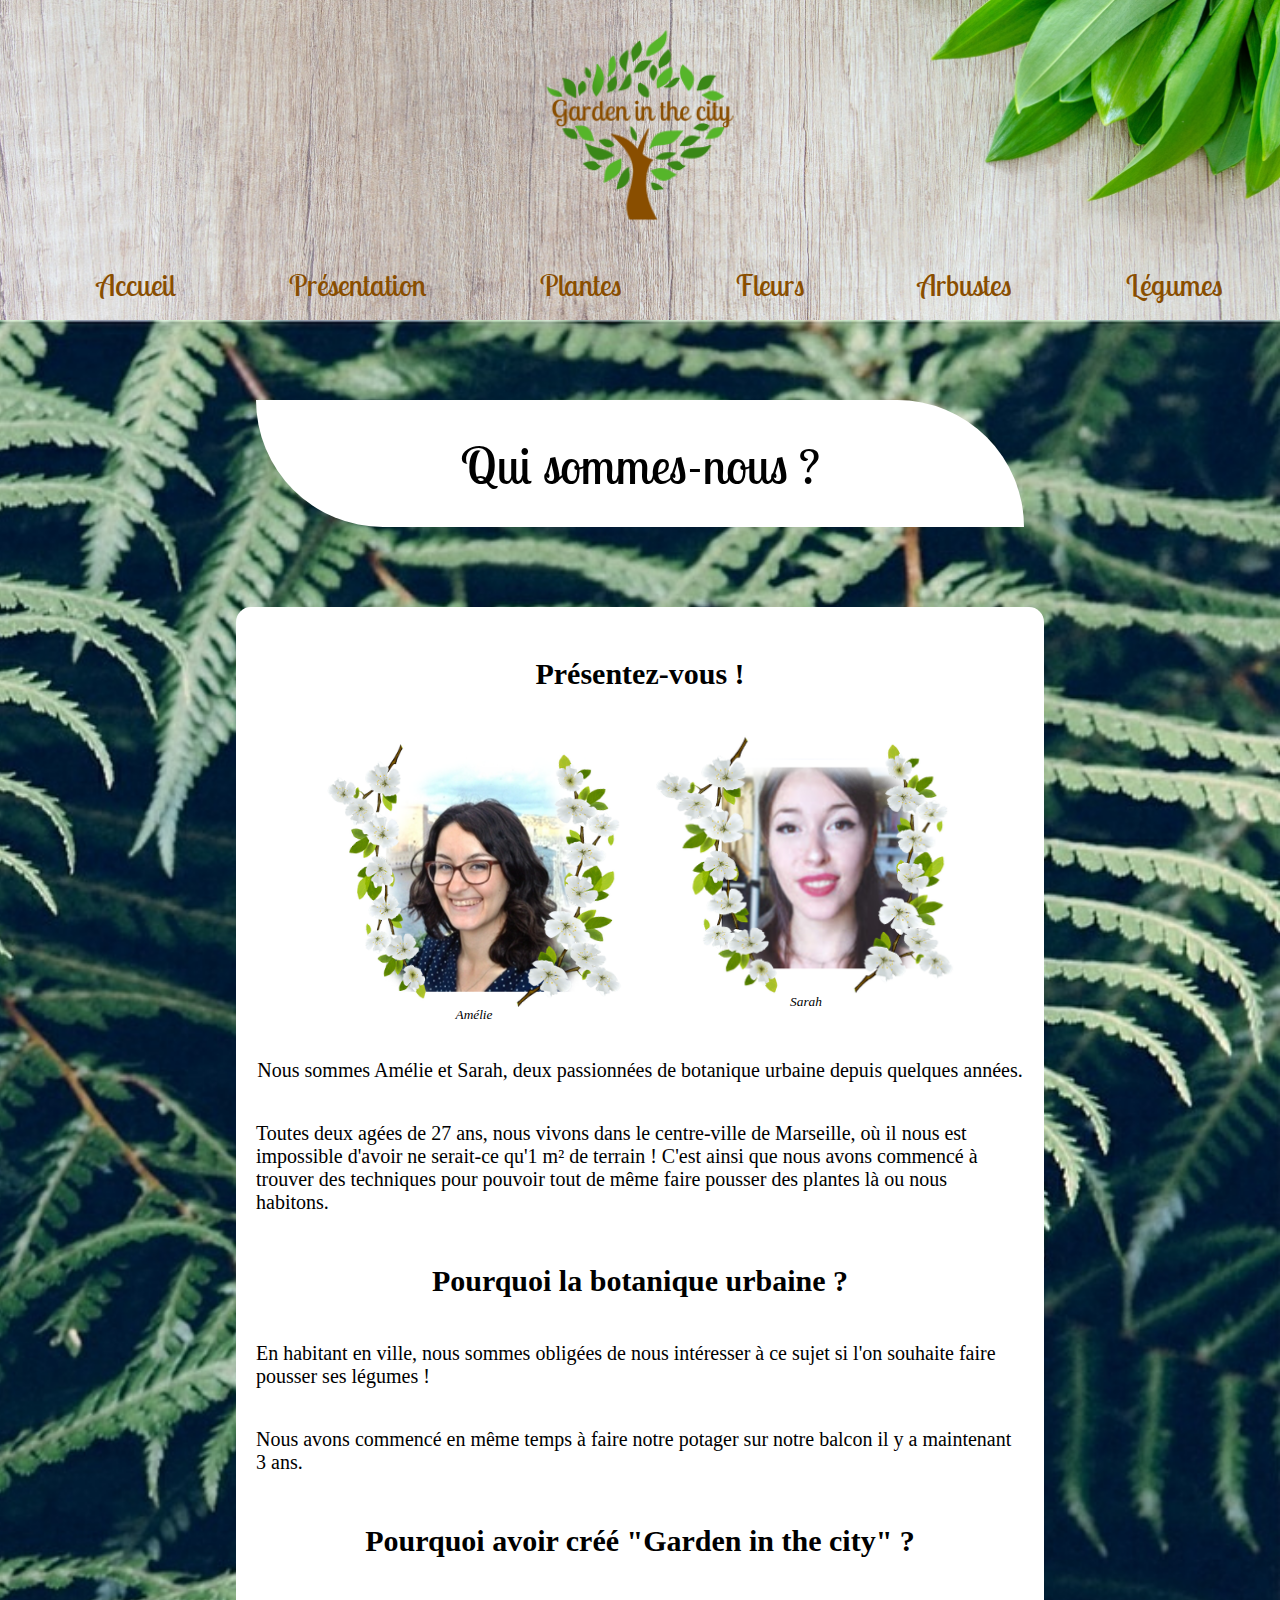
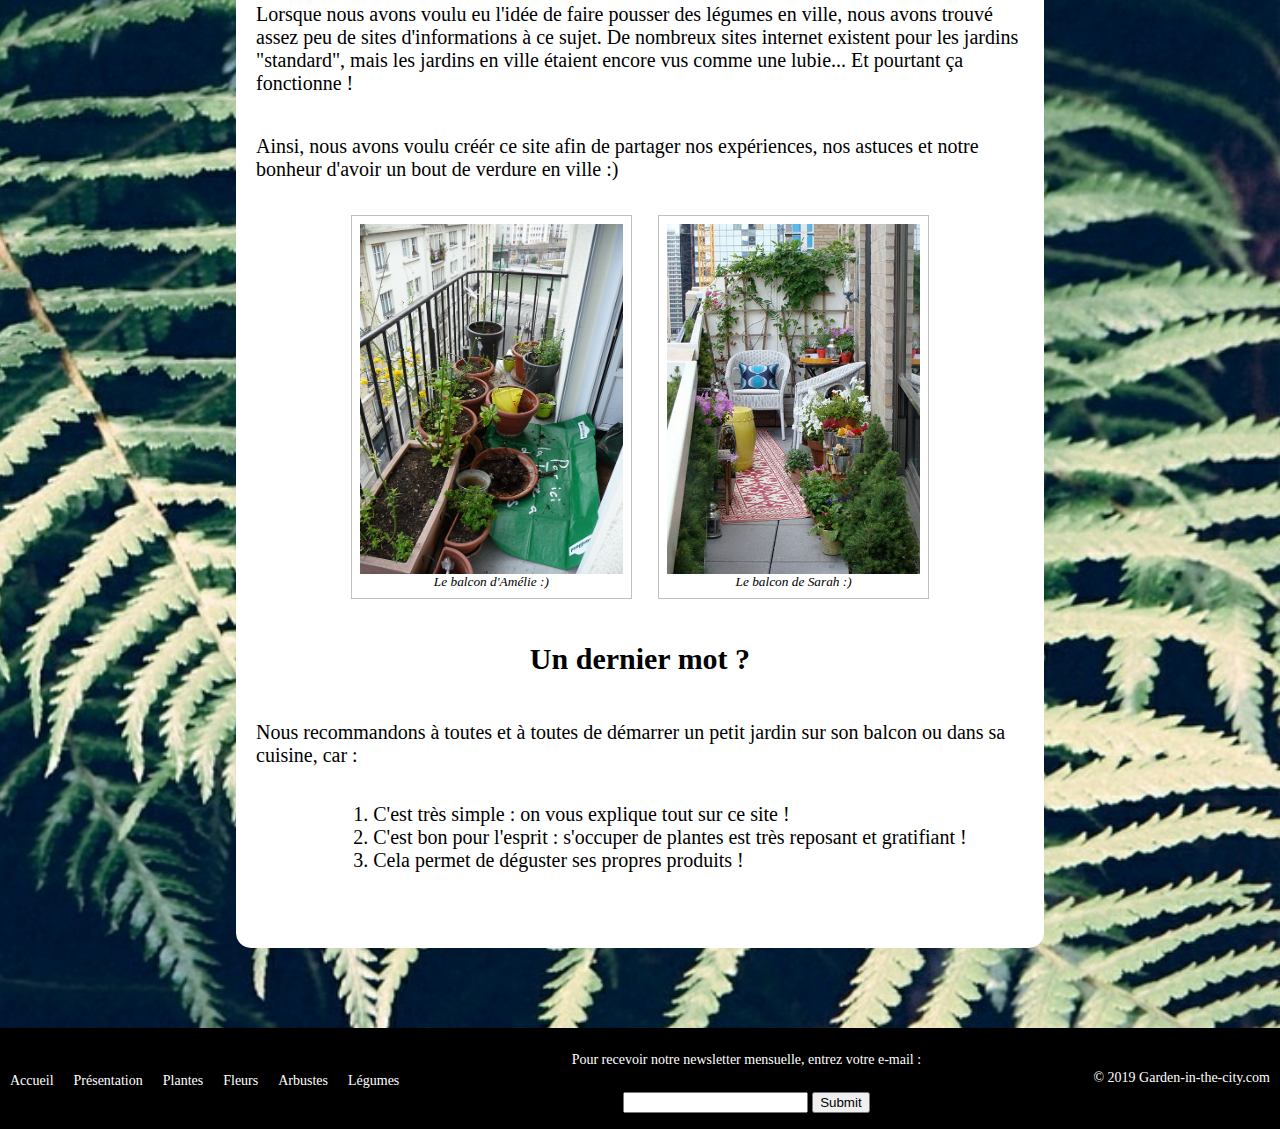
<file: Presentation.html>
<html>
    <head>
        <meta charset="utf-8"/>
        <title>Présentation</title>

        <!--CSS-->
        <link rel="stylesheet" href="botanique.css">
        <!--CSS-->

        <!--font-->
        <link href="https://fonts.googleapis.com/css?family=Lobster+Two&display=swap" rel="stylesheet">
         <!--font-->
         <link rel="shortcut icon"  href="img/logo.png">
      
    </head>       
    <body>
<!--Menu-->
        <section class="menu_head">
            <img src="img/logo.png" alt="logo" class="logohome">
			<nav class="nav_head">                  
                <ul>
					<li><a href="index.html">Accueil</a></li>
                    <li><a href="presentation.html">Présentation</a></li>
                    <li><a href="plantes.html">Plantes</a></li>
                    <li><a href="fleurs.html">Fleurs</a></li>
                    <li><a href="arbustes.html">Arbustes</a></li>
                    <li><a href="legumes.html">Légumes</a></li>
                </ul>
            </nav>
        </section>  
<!--Menu--> 
		<main>
			<section class="titre">
                <h1>Qui sommes-nous ?</h1>
            </section>

            <section class="principal">
                    <h2>Présentez-vous !</h2>
                    <div class="presentation_photo">
                    <figure class="fig_id" id="photo_amelie"><img class="photo_id" src="img/amelie1.jpg"/><figcaption>Amélie</figcaption></figure>
                    <figure class="fig_id" id="photo_sarah"><img class="photo_id" src="img/SARAH1.png"/><figcaption>Sarah</figcaption></figure>
                    </div>
                    <p>Nous sommes Amélie et Sarah, deux passionnées de botanique urbaine depuis quelques années.</p>
                    
                    <p>Toutes deux agées de 27 ans, nous vivons dans le centre-ville de Marseille, où il nous est impossible d'avoir ne serait-ce qu'1 m² de terrain ! C'est ainsi que nous avons commencé à trouver des techniques pour pouvoir tout de même faire pousser des plantes là ou nous habitons.</p>

                    <h2>Pourquoi la botanique urbaine ?</h2>
                    <p>En habitant en ville, nous sommes obligées de nous intéresser à ce sujet si l'on souhaite faire pousser ses légumes !</p>
                    <p>Nous avons commencé en même temps à faire notre potager sur notre balcon il y a maintenant 3 ans.</p>

                    <h2>Pourquoi avoir créé "Garden in the city" ?</h2>
                    <p>Lorsque nous avons voulu eu l'idée de faire pousser des légumes en ville, nous avons trouvé assez peu de sites d'informations à ce sujet. De nombreux sites internet existent pour les jardins "standard", mais les jardins en ville étaient encore vus comme une lubie... Et pourtant ça fonctionne !</p>
                    <p>Ainsi, nous avons voulu créér ce site afin de partager nos expériences, nos astuces et notre bonheur d'avoir un bout de verdure en ville :)</p>
                    <div class="presentation_photo">
                    <figure class="fig_jardin" id="jardin_amelie"><img class="photo_jardin" src="img/jardin_amelie.jpg"/><figcaption>Le balcon d'Amélie :)</figcaption></figure>
                    <figure class="fig_jardin" id="jardin_sarah"><img class="photo_jardin" src="img/jardin_sarah.jpg"/><figcaption>Le balcon de Sarah :)</figcaption></figure>
                    </div>
                    <h2>Un dernier mot ?</h2>
                    <p>Nous recommandons à toutes et à toutes de démarrer un petit jardin sur son balcon ou dans sa cuisine, car :
                        <ol>
                            <li>C'est très simple : on vous explique tout sur ce site !</li>
                            <li>C'est bon pour l'esprit : s'occuper de plantes est très reposant et gratifiant !</li>
                            <li>Cela permet de déguster ses propres produits !</li>
                        </ol>
                    </p>
            </section>
		</main>
<!--Main--> 
	
<!--Main-->   

<!--Footer--> 
<footer>        
        <section class="menu_foot">
            <nav class="nav_foot">                  
                <ul>
					<li><a href="index.html">Accueil</a></li>
                    <li><a href="presentation.html">Présentation</a></li>
                    <li><a href="plantes.html">Plantes</a></li>
                    <li><a href="fleurs.html">Fleurs</a></li>
                    <li><a href="arbustes.html">Arbustes</a></li>
                    <li><a href="legumes.html">Légumes</a></li>
                </ul>
            </nav>
            <div class="newsletter">
                <p>Pour recevoir notre newsletter mensuelle, entrez votre e-mail :</p>
                <form type="submit">
                        <input type="email" required>
                        <input type="submit">
                </form>
            </div>
            <p>© 2019 Garden-in-the-city.com</p>
        </section>  

    </footer>
<!--Footer-->   
        
    </body>
</html>
</file>
<file: Botanique.css>
/*GENERAL*/

body {
	margin: 0;
	padding: 0;
}

/*MENU NAV*/
.nav_head {
    display: flex;
    justify-content: space-around;
    flex-direction: column;
    color: #894e00;    
}

.menu_head {
    font-family: 'Lobster Two', cursive;
    flex-direction: column;
	background-color:cornsilk;
    background-image: url("img/banniere.jpg");
	background-size: cover;
}

.logohome {
    display: flex;
    margin: auto;
    width: 210px;
	height:210px;
    padding: 20px;  
}

.menu_head ul{
    display: flex;
    justify-content: space-around;
}

.menu_head ul li {
    list-style: none;
}

.menu_head ul li a:hover{
color:green;
}

.menu_head ul li a {
    text-decoration: none;
    font-size: 30px;
    color: #894e00;
    align-content: space-around;
}

/*FOOTER*/

.menu_foot{
	display: flex;
	flex-direction: row;
	background-color: black;
	justify-content:space-between;
}

.nav_foot {
    display: flex;
    color: white;  
}

	footer ul{
		display:flex;
		flex-direction:row;
		justify-content:center;
		padding: 0;
		list-style-type: none;
		align-items: center;
	}

	footer li {
	padding:10px;
	}

	footer li a{
		font-size: 14px;
		color: white;
		text-decoration: none;
		justify-content:space-around;
	}

	footer li a:hover{
		color: silver;
	}

	footer p{
		display:flex;
		font-size: 14px;
		padding:10px;
		color: white;
		justify-content:flex-end;
		align-items: center;
	}

.newsletter{
	display:flex;
	flex-direction: column;
	align-items: center;
	justify-content: center;
	justify-items: center;
}

/*MAIN*/

main{
	display:flex;
	background:url("img/background.jpg");
	background-position: right;
	background-size: cover;
	justify-content:center;
	min-height:60vh;
	flex-direction: column;
}

.principalhome{
	display:flex;
	flex-direction:column;
	justify-items:center;
	align-items:center;
	width:80vw;
	background-color:white;
	border-radius:10px;
	margin: auto;
	margin-top:50px;
	
}

.txt1home{
    display: flex;
    font-family: 'Lobster Two', cursive;
    font-size: 50px; 
    margin-bottom: 5px;
	text-shadow: 4px px 0px #7A7A7A;
}

.txt2home{
    display: flex;
    font-size: 20px;
}

.img1home{
    display: flex;
    width: 200px; 
    padding: 30px;   
}

.txt3home{
    font-size: 20px;
    text-align: center;
}

.txt4home{
    display: flex;
	margin-top: 30px;
	font-size:20px;
}
.buttonhomepresentation{
	box-shadow:inset 0px 1px 0px 0px #a6827e;
	background:linear-gradient(to bottom, #7d5d3b 5%, #894e00 100%);
	background-color:#7d5d3b;
	border-radius:3px;
	border:1px solid #54381e;
	display:inline-block;
	cursor:pointer;
	color:#ffffff;
	font-family: 'Lobster Two', cursive;
	font-size:20px;
	padding:6px 24px;
	text-decoration:none;
	text-shadow:0px 1px 0px #4d3534;
    margin-top: 5px;
    margin-bottom:15px; 
}

.buttonhomepresentation:hover{
	background:linear-gradient(to bottom, #634b30 5%, #7d5d3b 100%);
	background-color:#634b30;
}

.buttonhomepresentation:active{
	position:relative;
	top:1px;
}
/*2 partie home*/
.secondhome{
    display:flex;
    background-position: right;
	background-size: cover;
	justify-content:center;
	min-height:60vh;
    
}

.main2home{
    display:flex;
	width:80vw;
	background-color:white;
	border-radius:10px;
	margin:50px;
    flex-direction: row;
    flex-wrap: wrap;
    justify-content: space-around;
	
	
    
}
.txthome5{
    display: flex;
    font-family: 'Lobster Two', cursive;
    font-size: 50px; 
    margin-bottom: 5px;
    text-align: center; 
    padding: 50px;
}
.article1home{
    display: flex;
    flex-direction: row;
    flex-wrap: wrap;
    justify-content: space-around;
    align-items: center;
    font-family: 'Lobster Two', cursive;
    font-size: 20px;
	transition: .3s ease-in-out;
}

.article1home:hover{
	opacity: .5;
}


.article2home{
    display: flex;
    flex-direction: row;
    flex-wrap: wrap;
    justify-content: space-around;
    align-items: center; 
    font-family: 'Lobster Two', cursive;
    font-size: 20px;
	opacity: 1;
	transition: .3s ease-in-out;
}

.article2home:hover{
	opacity: .5;
}

.article3home{
    display: flex;
    flex-direction: row;
    flex-wrap: wrap;
    justify-content: space-around;
    align-items: center; 
    font-family: 'Lobster Two', cursive;
    font-size: 20px;
	transition: .3s ease-in-out;
}

.article3home:hover{
	opacity: .5;
}


.article4home{
    display: flex;
    flex-direction: row;
    flex-wrap: wrap;
    justify-content:center;
    align-items: center;
    font-family: 'Lobster Two', cursive;
    font-size: 20px;
	transition: .3s ease-in-out;
}

.article4home:hover{
	opacity: .5;
}


/*2 partie home*/
/*3 partie home*/
.thirdhome{
    display:flex;
    background-position: right;
	background-size: cover;
	justify-content:center;
	min-height:60vh;
    
}

.main3home{
    display:flex;
	width:80vw;
	background-color:white;
	border-radius:10px;
	margin:50px;
    flex-direction: column;
    
    justify-content: space-around;
    
}

.txthome6{
    display: flex;
    font-family: 'Lobster Two', cursive;
    font-size: 50px; 
    margin-bottom: 5px;
    text-align: center; 
    margin: auto;
    padding: 50px;
    align-content: center;
	
}

.photolovehome{
    padding: 30px;
    text-align: center
}
.img6home{
    width: 30%;
    margin-bottom: 100px;
    
}
.img7home{
    width: 30%;
    margin-bottom:150px;
}

.img8home{
    width: 30%;
}

/*3 partie home*/

/*Page fleurs*/

.principalfleur{
	display:flex;
	flex-direction:column;
	justify-items:center;
	align-items:center;
	width:60vw;
	background-color:white;
	margin: auto;
	margin-top: 80px;
	border-radius: 0px 500px 0px 500px;
	
	
	
}

.txt1fleur{
    display: flex;
    font-family: 'Lobster Two', cursive;
    margin-bottom: 15px;
	font-size: 50px;
	
	
}

.txt2fleur{
	font-size:25px;
	
}
.fichefleurs1{
	display:flex;
	width:80vw;
	background-color:white;
	border-radius:190px 0px 190px 0px;
	margin:50px;
	margin-left: 200px;
	padding: 40px;
	
}

.fichefleurs1:hover{
	color: hotpink;
	
}
.nomdefleur{
	font-size: 50px;
	font-family: 'Lobster Two', cursive;
	
}
.txt1fleurs{
	display: flex;
	align-items: center;
	align-content: center;
	text-align: center;	
	flex-direction: column;
	justify-content: space-around;
	padding: 45px;
	font-size: 25px;
}
.lys{
	display: flex;
	border-radius: 500px 300px;
	flex-direction: column;
	align-content: space-around;
	align-items: baseline;
	margin: auto;
	width: 400px;
}

.lys:hover{
	
}
.fichefleurs2{
	display:flex;
	width:80vw;
	background-color:rgb(255, 255, 255);
	border-radius:190px 0px 190px 0px;
	margin:50px;
	margin-left: 200px;
	font-size:25px;
	
	
}

.fichefleurs2:hover{
	color: blueviolet;
	
}
.nomdefleur{
	font-size: 35px;
	
}
.txt3fleur{
	display: flex;
	align-items: center;
	align-content: center;
	text-align: center;	
	flex-direction: column;
	justify-content: space-around;
	padding: 30px;
}
.violette{
	display: flex;
	border-radius: 500px 300px;
	flex-direction: column;
	align-content: space-around;
	align-items: baseline;
	margin: auto;
	width: 450px;
	padding: 45px;
	
}

.violette:hover{
}

.carafleur1{
padding: 30px;
justify-content: center;
align-items: center;
margin:auto;
	
}
.fichefleurs3{
	display:flex;
	width:80vw;
	background-color:white;
	border-radius:190px 0px 190px 0px;
	margin:50px;
	margin-left: 200px;
	padding: 40px;
	font-size:25px;
	
	
}

.fichefleurs3:hover{
	color:rgb(252, 175, 188);
	
		
}
.nomdefleur{
	font-size: 35px;
	
}
.txt4fleur{
	display: flex;
	align-items: center;
	align-content: center;
	text-align: center;	
	flex-direction: column;
	justify-content: space-around;
}
.dahlia{
	display: flex;
	border-radius: 500px 300px;
	flex-direction: column;
	align-content: space-around;
	align-items: baseline;
	margin: auto;
	width: 450px;
	padding: 40px;
	
}

.dahlia:hover{
	
}
.fichefleurs4{
	display:flex;
	width:80vw;
	background-color:rgb(255, 255, 255);
	border-radius:190px 0px 190px 0px;
	margin:50px;
	margin-left: 200px;
	text-align: center;	
	font-size:25px;
	
}

.fichefleurs4:hover{
	color: red;
	
}
.nomdefleur{
	font-size: 35px;	
}
.txt5fleur{
	display: flex;
	align-items: center;
	align-content: center;
	text-align: center;
	flex-direction: column;
	justify-content: space-around;
	padding: 45px;
}
.gerbera{
	display: flex;
	border-radius: 500px 300px;
	flex-direction: column;
	align-content: space-around;
	align-items: baseline;
	margin: auto;
	width: 400px;
	padding: 45px;
}

.gerbera:hover{
	
}
.fichefleurs5{
	display:flex;
	width:80vw;
	background-color:white;
	border-radius:190px 0px 190px 0px;
	margin:50px;
	margin-left: 200px;
	padding: 45px;
	font-size: 25px;
	
   
	}	

.fichefleurs5:hover{
	color: darkblue;
	
}
.nomdefleur{
	font-size: 35px;
	
}
.txt6fleur{
	display: flex;
	align-items: center;
	align-content: center;
	text-align: center;	
	flex-direction: column;
	justify-content: space-around;
}
.campanule{
	display: flex;
	border-radius: 500px 300px;
	flex-direction: column;
	align-content: space-around;
	align-items: baseline;
	margin: auto;
	width: 400;
	padding: 40px;
}

.campanule:hover{
	
}


/*Page fleurs*/

/*Page plantes*/

.principalplantes{
	display:flex;
	flex-direction:column;
	justify-items:center;
	align-items:center;
	width:60vw;
	background-color:white;
	margin: auto;
	margin-top: 80px;
	border-radius: 0px 500px 0px 500px;
	
	
	
}

.txt1plantes{
    display: flex;
    font-family: 'Lobster Two', cursive;
	font-size: 50px;
	
	
}

.txt2plantes{
	font-size:25px;
	
}
.ficheplantes1{
	display:flex;
	width:80vw;
	background-color:white;
	border-radius:190px 0px 190px 0px;
	margin:50px;
	margin-left: 200px;
	padding: 40px;
	
}

.ficheplantes1:hover{
	color: hotpink;
	
}
.nomdeplantes{
	font-size: 50px;
	font-family: 'Lobster Two', cursive;
	
}
.txt11plantes{
	display: flex;
	align-items: center;
	align-content: center;
	text-align: center;	
	flex-direction: column;
	justify-content: space-around;
	padding: 45px;
	font-size: 25px;
}
.lierre{
	display: flex;
	border-radius: 500px 300px;
	flex-direction: column;
	align-content: space-around;
	align-items: baseline;
	margin: auto;
	width: 400px;
}

.ficheplantes2{
	display:flex;
	width:80vw;
	background-color:rgb(255, 255, 255);
	border-radius:190px 0px 190px 0px;
	margin:50px;
	margin-left: 200px;
	font-size:25px;
	
	
}

.ficheplantes2:hover{
	color: blueviolet;
	
}
.nomdeplantes{
	font-size: 35px;
	
}
.txt3plantes{
	display: flex;
	align-items: center;
	align-content: center;
	text-align: center;	
	flex-direction: column;
	justify-content: space-around;
	padding: 30px;
}
.romarin{
	display: flex;
	border-radius: 500px 300px;
	flex-direction: column;
	align-content: space-around;
	align-items: baseline;
	margin: auto;
	width: 450px;
	padding: 45px;
	
}

.caraplantes1{
padding: 30px;
margin:auto;	
}
.ficheplantes3{
	display:flex;
	width:80vw;
	background-color:white;
	border-radius:190px 0px 190px 0px;
	margin:50px;
	margin-left: 200px;
	padding: 40px;
	font-size:25px;
	
	
}

.ficheplantes3:hover{
	color:rgb(252, 175, 188);
	
		
}
.nomdeplantes{
	font-size: 35px;
	
}
.txt4plantes{
	display: flex;
	align-items: center;
	align-content: center;
	text-align: center;	
	flex-direction: column;
	justify-content: space-around;
}
.origan{
	display: flex;
	border-radius: 500px 300px;
	flex-direction: column;
	align-content: space-around;
	align-items: baseline;
	margin: auto;
	width: 450px;
	padding: 40px;
	
}

.ficheplantes4{
	display:flex;
	width:80vw;
	background-color:rgb(255, 255, 255);
	border-radius:190px 0px 190px 0px;
	margin:50px;
	margin-left: 200px;
	text-align: center;	
	font-size:25px;
	
}

.ficheplantes4:hover{
	color: red;
	
}
.nomdeplantes{
	font-size: 35px;	
}
.txt5plantes{
	display: flex;
	align-items: center;
	align-content: center;
	text-align: center;
	flex-direction: column;
	justify-content: space-around;
	padding: 45px;
}
.coriandre{
	display: flex;
	border-radius: 500px 300px;
	flex-direction: column;
	align-content: space-around;
	align-items: baseline;
	margin: auto;
	width: 400px;
	padding: 45px;
}

.ficheplantes5{
	display:flex;
	width:80vw;
	background-color:white;
	border-radius:190px 0px 190px 0px;
	margin:50px;
	margin-left: 200px;
	padding: 45px;
	font-size: 25px;
	
   
	}	

.ficheplantes5:hover{
	color: darkblue;
	
}
.nomdeplantes{
	font-size: 35px;
	
}
.txt6plantes{
	display: flex;
	align-items: center;
	align-content: center;
	text-align: center;	
	flex-direction: column;
	justify-content: space-around;
}
.aneth{
	display: flex;
	border-radius: 500px 300px;
	flex-direction: column;
	align-content: space-around;
	align-items: baseline;
	margin: auto;
	width: 400;
	padding: 40px;
}

/*Page plantes*/



/*PRESENTATION*/

h1{
	font-size:50px;
	font-family: 'Lobster Two', cursive;
	font-weight: normal;
	margin-bottom:5px;
}

h2{
	margin-top:30px;
	font-size:30px;
}

.presentation_photo{
	display: flex;
}

.presentation_photo{
	justify-content:space-around;
}

.fig_jardin {
	max-width: 280px;
	text-align: center;
	font-style: italic;
	font-size: smaller;
	text-indent: 0;
	border: thin silver solid;
	padding: 0.6em;
	margin:1em;
  }

.photo_jardin{
	max-width: 280px;
	max-height: 350px;
}

ol{
	list-style-position: inside;
}

.fig_id {
	max-width: 300px;
	text-align: center;
	font-style: italic;
	font-size: smaller;
	text-indent: 0;
	padding: 0.6em;
	margin:0.6em;
  }


.photo_id{
	max-width: 300px;
	max-height: 300px;
	}

.titre{
	display:flex;
	flex-direction:column;
	justify-items:center;
	align-items:center;
	width:60vw;
	background-color:white;
	margin: auto;
	margin-top: 80px;
	border-radius: 0px 500px 0px 500px;
	padding-bottom:25px;
	
}
	

.principal{
	display:flex;
	flex-direction:column;
	justify-items:center;
	align-items:center;
	width:60vw;
	background-color:white;
	margin: auto;
	margin-top: 80px;
	margin-bottom: 80px;
	border-radius: 15px;
	padding:20px;
}

.principal p, li{
	font-size:20px;
}

/*PRESENTATION*/

/*ARBUSTES*/

.soustitre{
	font-size:22px;
}

.fiche{
	display:flex;
	width:80vw;
	background-color:white;
	border-radius:190px 0px 190px 0px;
	margin:50px;
	margin-left: 200px;
	padding: 40px;		
}

.fiche p{
	font-size:25px;
}
	
.fiche:hover{
	color: hotpink;
}

.photo_arbuste{
	display: flex;
	border-radius: 500px 300px;
	flex-direction: column;
	align-content: space-around;
	align-items: baseline;
	margin: auto;
	width: 450px;
	padding: 45px;
}

.legende{
	padding: 30px;
	margin:auto;
}

.text_arbuste{
	display: flex;
	flex-direction:column;
	align-content:center;
	align-items: center;
	justify-content: center;
}

.nom_arbuste{
	font-size: 35px;
	font-weight:normal;
	font-family: 'Lobster Two', cursive;
	align-content:center;
	align-items: center;	
}


/*ARBUSTES*/


/*LEGUMES*/

.photo_legume{
	display: flex;
	border-radius: 500px 300px;
	flex-direction: column;
	align-content: space-around;
	align-items: baseline;
	margin: auto;
	width: 450px;
	padding: 45px;
}


.text_legume{
	display: flex;
	flex-direction:column;
	align-content:center;
	align-items: center;
	justify-content: center;
}

.nom_legume{
	font-size: 35px;
	font-weight:normal;
	font-family: 'Lobster Two', cursive;
	align-content:center;
	align-items: center;
}

/*LEGUMES*/
</file>
<file: botanique.css>
/*GENERAL*/

body {
	margin: 0;
	padding: 0;
}

/*MENU NAV*/
.nav_head {
    display: flex;
    justify-content: space-around;
    flex-direction: column;
    color: #894e00;    
}

.menu_head {
    font-family: 'Lobster Two', cursive;
    flex-direction: column;
	background-color:cornsilk;
    background-image: url("img/banniere.jpg");
	background-size: cover;
}

.logohome {
    display: flex;
    margin: auto;
    width: 210px;
	height:210px;
    padding: 20px;  
}

.menu_head ul{
    display: flex;
    justify-content: space-around;
}

.menu_head ul li {
    list-style: none;
}

.menu_head ul li a:hover{
color:green;
}

.menu_head ul li a {
    text-decoration: none;
    font-size: 30px;
    color: #894e00;
    align-content: space-around;
}

/*FOOTER*/

.menu_foot{
	display: flex;
	flex-direction: row;
	background-color: black;
	justify-content:space-between;
}

.nav_foot {
    display: flex;
    color: white;  
}

	footer ul{
		display:flex;
		flex-direction:row;
		justify-content:center;
		padding: 0;
		list-style-type: none;
		align-items: center;
	}

	footer li {
	padding:10px;
	}

	footer li a{
		font-size: 14px;
		color: white;
		text-decoration: none;
		justify-content:space-around;
	}

	footer li a:hover{
		color: silver;
	}

	footer p{
		display:flex;
		font-size: 14px;
		padding:10px;
		color: white;
		justify-content:flex-end;
		align-items: center;
	}

.newsletter{
	display:flex;
	flex-direction: column;
	align-items: center;
	justify-content: center;
	justify-items: center;
}

/*MAIN*/

main{
	display:flex;
	background:url("img/background.jpg");
	background-position: right;
	background-size: cover;
	justify-content:center;
	min-height:60vh;
	flex-direction: column;
}

.principalhome{
	display:flex;
	flex-direction:column;
	justify-items:center;
	align-items:center;
	width:80vw;
	background-color:white;
	border-radius:10px;
	margin: auto;
	margin-top:50px;
	
}

.txt1home{
    display: flex;
    font-family: 'Lobster Two', cursive;
    font-size: 50px; 
    margin-bottom: 5px;
	text-shadow: 4px px 0px #7A7A7A;
}

.txt2home{
    display: flex;
    font-size: 20px;
}

.img1home{
    display: flex;
    width: 200px; 
    padding: 30px;   
}

.txt3home{
    font-size: 20px;
    text-align: center;
}

.txt4home{
    display: flex;
	margin-top: 30px;
	font-size:20px;
}
.buttonhomepresentation{
	box-shadow:inset 0px 1px 0px 0px #a6827e;
	background:linear-gradient(to bottom, #7d5d3b 5%, #894e00 100%);
	background-color:#7d5d3b;
	border-radius:3px;
	border:1px solid #54381e;
	display:inline-block;
	cursor:pointer;
	color:#ffffff;
	font-family: 'Lobster Two', cursive;
	font-size:20px;
	padding:6px 24px;
	text-decoration:none;
	text-shadow:0px 1px 0px #4d3534;
    margin-top: 5px;
    margin-bottom:15px; 
}

.buttonhomepresentation:hover{
	background:linear-gradient(to bottom, #634b30 5%, #7d5d3b 100%);
	background-color:#634b30;
}

.buttonhomepresentation:active{
	position:relative;
	top:1px;
}
/*2 partie home*/
.secondhome{
    display:flex;
    background-position: right;
	background-size: cover;
	justify-content:center;
	min-height:60vh;
    
}

.main2home{
    display:flex;
	width:80vw;
	background-color:white;
	border-radius:10px;
	margin:50px;
    flex-direction: row;
    flex-wrap: wrap;
    justify-content: space-around;
	
	
    
}
.txthome5{
    display: flex;
    font-family: 'Lobster Two', cursive;
    font-size: 50px; 
    margin-bottom: 5px;
    text-align: center; 
    padding: 50px;
}
.article1home{
    display: flex;
    flex-direction: row;
    flex-wrap: wrap;
    justify-content: space-around;
    align-items: center;
    font-family: 'Lobster Two', cursive;
    font-size: 20px;
	transition: .3s ease-in-out;
}

.article1home:hover{
	opacity: .5;
}


.article2home{
    display: flex;
    flex-direction: row;
    flex-wrap: wrap;
    justify-content: space-around;
    align-items: center; 
    font-family: 'Lobster Two', cursive;
    font-size: 20px;
	opacity: 1;
	transition: .3s ease-in-out;
}

.article2home:hover{
	opacity: .5;
}

.article3home{
    display: flex;
    flex-direction: row;
    flex-wrap: wrap;
    justify-content: space-around;
    align-items: center; 
    font-family: 'Lobster Two', cursive;
    font-size: 20px;
	transition: .3s ease-in-out;
}

.article3home:hover{
	opacity: .5;
}


.article4home{
    display: flex;
    flex-direction: row;
    flex-wrap: wrap;
    justify-content:center;
    align-items: center;
    font-family: 'Lobster Two', cursive;
    font-size: 20px;
	transition: .3s ease-in-out;
}

.article4home:hover{
	opacity: .5;
}


/*2 partie home*/
/*3 partie home*/
.thirdhome{
    display:flex;
    background-position: right;
	background-size: cover;
	justify-content:center;
	min-height:60vh;
    
}

.main3home{
    display:flex;
	width:80vw;
	background-color:white;
	border-radius:10px;
	margin:50px;
    flex-direction: column;
    
    justify-content: space-around;
    
}

.txthome6{
    display: flex;
    font-family: 'Lobster Two', cursive;
    font-size: 50px; 
    margin-bottom: 5px;
    text-align: center; 
    margin: auto;
    padding: 50px;
    align-content: center;
	
}

.photolovehome{
    padding: 30px;
    text-align: center
}
.img6home{
    width: 30%;
    margin-bottom: 100px;
    
}
.img7home{
    width: 30%;
    margin-bottom:150px;
}

.img8home{
    width: 30%;
}

/*3 partie home*/

/*Page fleurs*/

.principalfleur{
	display:flex;
	flex-direction:column;
	justify-items:center;
	align-items:center;
	width:60vw;
	background-color:white;
	margin: auto;
	margin-top: 80px;
	border-radius: 0px 500px 0px 500px;
	
	
	
}

.txt1fleur{
    display: flex;
    font-family: 'Lobster Two', cursive;
    margin-bottom: 15px;
	font-size: 50px;
	
	
}

.txt2fleur{
	font-size:25px;
	
}
.fichefleurs1{
	display:flex;
	width:80vw;
	background-color:white;
	border-radius:190px 0px 190px 0px;
	margin:50px;
	margin-left: 200px;
	padding: 40px;
	
}

.fichefleurs1:hover{
	color: hotpink;
	
}
.nomdefleur{
	font-size: 50px;
	font-family: 'Lobster Two', cursive;
	
}
.txt1fleurs{
	display: flex;
	align-items: center;
	align-content: center;
	text-align: center;	
	flex-direction: column;
	justify-content: space-around;
	padding: 45px;
	font-size: 25px;
}
.lys{
	display: flex;
	border-radius: 500px 300px;
	flex-direction: column;
	align-content: space-around;
	align-items: baseline;
	margin: auto;
	width: 400px;
}

.lys:hover{
	
}
.fichefleurs2{
	display:flex;
	width:80vw;
	background-color:rgb(255, 255, 255);
	border-radius:190px 0px 190px 0px;
	margin:50px;
	margin-left: 200px;
	font-size:25px;
	
	
}

.fichefleurs2:hover{
	color: blueviolet;
	
}
.nomdefleur{
	font-size: 35px;
	
}
.txt3fleur{
	display: flex;
	align-items: center;
	align-content: center;
	text-align: center;	
	flex-direction: column;
	justify-content: space-around;
	padding: 30px;
}
.violette{
	display: flex;
	border-radius: 500px 300px;
	flex-direction: column;
	align-content: space-around;
	align-items: baseline;
	margin: auto;
	width: 450px;
	padding: 45px;
	
}

.violette:hover{
}

.carafleur1{
padding: 30px;
justify-content: center;
align-items: center;
margin:auto;
	
}
.fichefleurs3{
	display:flex;
	width:80vw;
	background-color:white;
	border-radius:190px 0px 190px 0px;
	margin:50px;
	margin-left: 200px;
	padding: 40px;
	font-size:25px;
	
	
}

.fichefleurs3:hover{
	color:rgb(252, 175, 188);
	
		
}
.nomdefleur{
	font-size: 35px;
	
}
.txt4fleur{
	display: flex;
	align-items: center;
	align-content: center;
	text-align: center;	
	flex-direction: column;
	justify-content: space-around;
}
.dahlia{
	display: flex;
	border-radius: 500px 300px;
	flex-direction: column;
	align-content: space-around;
	align-items: baseline;
	margin: auto;
	width: 450px;
	padding: 40px;
	
}

.dahlia:hover{
	
}
.fichefleurs4{
	display:flex;
	width:80vw;
	background-color:rgb(255, 255, 255);
	border-radius:190px 0px 190px 0px;
	margin:50px;
	margin-left: 200px;
	text-align: center;	
	font-size:25px;
	
}

.fichefleurs4:hover{
	color: red;
	
}
.nomdefleur{
	font-size: 35px;	
}
.txt5fleur{
	display: flex;
	align-items: center;
	align-content: center;
	text-align: center;
	flex-direction: column;
	justify-content: space-around;
	padding: 45px;
}
.gerbera{
	display: flex;
	border-radius: 500px 300px;
	flex-direction: column;
	align-content: space-around;
	align-items: baseline;
	margin: auto;
	width: 400px;
	padding: 45px;
}

.gerbera:hover{
	
}
.fichefleurs5{
	display:flex;
	width:80vw;
	background-color:white;
	border-radius:190px 0px 190px 0px;
	margin:50px;
	margin-left: 200px;
	padding: 45px;
	font-size: 25px;
	
   
	}	

.fichefleurs5:hover{
	color: darkblue;
	
}
.nomdefleur{
	font-size: 35px;
	
}
.txt6fleur{
	display: flex;
	align-items: center;
	align-content: center;
	text-align: center;	
	flex-direction: column;
	justify-content: space-around;
}
.campanule{
	display: flex;
	border-radius: 500px 300px;
	flex-direction: column;
	align-content: space-around;
	align-items: baseline;
	margin: auto;
	width: 400;
	padding: 40px;
}

.campanule:hover{
	
}


/*Page fleurs*/

/*Page plantes*/

.principalplantes{
	display:flex;
	flex-direction:column;
	justify-items:center;
	align-items:center;
	width:60vw;
	background-color:white;
	margin: auto;
	margin-top: 80px;
	border-radius: 0px 500px 0px 500px;
	
	
	
}

.txt1plantes{
    display: flex;
    font-family: 'Lobster Two', cursive;
	font-size: 50px;
	
	
}

.txt2plantes{
	font-size:25px;
	
}
.ficheplantes1{
	display:flex;
	width:80vw;
	background-color:white;
	border-radius:190px 0px 190px 0px;
	margin:50px;
	margin-left: 200px;
	padding: 40px;
	
}

.ficheplantes1:hover{
	color: hotpink;
	
}
.nomdeplantes{
	font-size: 50px;
	font-family: 'Lobster Two', cursive;
	
}
.txt11plantes{
	display: flex;
	align-items: center;
	align-content: center;
	text-align: center;	
	flex-direction: column;
	justify-content: space-around;
	padding: 45px;
	font-size: 25px;
}
.lierre{
	display: flex;
	border-radius: 500px 300px;
	flex-direction: column;
	align-content: space-around;
	align-items: baseline;
	margin: auto;
	width: 400px;
}

.ficheplantes2{
	display:flex;
	width:80vw;
	background-color:rgb(255, 255, 255);
	border-radius:190px 0px 190px 0px;
	margin:50px;
	margin-left: 200px;
	font-size:25px;
	
	
}

.ficheplantes2:hover{
	color: blueviolet;
	
}
.nomdeplantes{
	font-size: 35px;
	
}
.txt3plantes{
	display: flex;
	align-items: center;
	align-content: center;
	text-align: center;	
	flex-direction: column;
	justify-content: space-around;
	padding: 30px;
}
.romarin{
	display: flex;
	border-radius: 500px 300px;
	flex-direction: column;
	align-content: space-around;
	align-items: baseline;
	margin: auto;
	width: 450px;
	padding: 45px;
	
}

.caraplantes1{
padding: 30px;
margin:auto;	
}
.ficheplantes3{
	display:flex;
	width:80vw;
	background-color:white;
	border-radius:190px 0px 190px 0px;
	margin:50px;
	margin-left: 200px;
	padding: 40px;
	font-size:25px;
	
	
}

.ficheplantes3:hover{
	color:rgb(252, 175, 188);
	
		
}
.nomdeplantes{
	font-size: 35px;
	
}
.txt4plantes{
	display: flex;
	align-items: center;
	align-content: center;
	text-align: center;	
	flex-direction: column;
	justify-content: space-around;
}
.origan{
	display: flex;
	border-radius: 500px 300px;
	flex-direction: column;
	align-content: space-around;
	align-items: baseline;
	margin: auto;
	width: 450px;
	padding: 40px;
	
}

.ficheplantes4{
	display:flex;
	width:80vw;
	background-color:rgb(255, 255, 255);
	border-radius:190px 0px 190px 0px;
	margin:50px;
	margin-left: 200px;
	text-align: center;	
	font-size:25px;
	
}

.ficheplantes4:hover{
	color: red;
	
}
.nomdeplantes{
	font-size: 35px;	
}
.txt5plantes{
	display: flex;
	align-items: center;
	align-content: center;
	text-align: center;
	flex-direction: column;
	justify-content: space-around;
	padding: 45px;
}
.coriandre{
	display: flex;
	border-radius: 500px 300px;
	flex-direction: column;
	align-content: space-around;
	align-items: baseline;
	margin: auto;
	width: 400px;
	padding: 45px;
}

.ficheplantes5{
	display:flex;
	width:80vw;
	background-color:white;
	border-radius:190px 0px 190px 0px;
	margin:50px;
	margin-left: 200px;
	padding: 45px;
	font-size: 25px;
	
   
	}	

.ficheplantes5:hover{
	color: darkblue;
	
}
.nomdeplantes{
	font-size: 35px;
	
}
.txt6plantes{
	display: flex;
	align-items: center;
	align-content: center;
	text-align: center;	
	flex-direction: column;
	justify-content: space-around;
}
.aneth{
	display: flex;
	border-radius: 500px 300px;
	flex-direction: column;
	align-content: space-around;
	align-items: baseline;
	margin: auto;
	width: 400;
	padding: 40px;
}

/*Page plantes*/



/*PRESENTATION*/

h1{
	font-size:50px;
	font-family: 'Lobster Two', cursive;
	font-weight: normal;
	margin-bottom:5px;
}

h2{
	margin-top:30px;
	font-size:30px;
}

.presentation_photo{
	display: flex;
}

.presentation_photo{
	justify-content:space-around;
}

.fig_jardin {
	max-width: 280px;
	text-align: center;
	font-style: italic;
	font-size: smaller;
	text-indent: 0;
	border: thin silver solid;
	padding: 0.6em;
	margin:1em;
  }

.photo_jardin{
	max-width: 280px;
	max-height: 350px;
}

ol{
	list-style-position: inside;
}

.fig_id {
	max-width: 300px;
	text-align: center;
	font-style: italic;
	font-size: smaller;
	text-indent: 0;
	padding: 0.6em;
	margin:0.6em;
  }


.photo_id{
	max-width: 300px;
	max-height: 300px;
	}

.titre{
	display:flex;
	flex-direction:column;
	justify-items:center;
	align-items:center;
	width:60vw;
	background-color:white;
	margin: auto;
	margin-top: 80px;
	border-radius: 0px 500px 0px 500px;
	padding-bottom:25px;
	
}
	

.principal{
	display:flex;
	flex-direction:column;
	justify-items:center;
	align-items:center;
	width:60vw;
	background-color:white;
	margin: auto;
	margin-top: 80px;
	margin-bottom: 80px;
	border-radius: 15px;
	padding:20px;
}

.principal p, li{
	font-size:20px;
}

/*PRESENTATION*/

/*ARBUSTES*/

.soustitre{
	font-size:22px;
}

.fiche{
	display:flex;
	width:80vw;
	background-color:white;
	border-radius:190px 0px 190px 0px;
	margin:50px;
	margin-left: 200px;
	padding: 40px;		
}

.fiche p{
	font-size:25px;
}
	
.fiche:hover{
	color: hotpink;
}

.photo_arbuste{
	display: flex;
	border-radius: 500px 300px;
	flex-direction: column;
	align-content: space-around;
	align-items: baseline;
	margin: auto;
	width: 450px;
	padding: 45px;
}

.legende{
	padding: 30px;
	margin:auto;
}

.text_arbuste{
	display: flex;
	flex-direction:column;
	align-content:center;
	align-items: center;
	justify-content: center;
}

.nom_arbuste{
	font-size: 35px;
	font-weight:normal;
	font-family: 'Lobster Two', cursive;
	align-content:center;
	align-items: center;	
}


/*ARBUSTES*/


/*LEGUMES*/

.photo_legume{
	display: flex;
	border-radius: 500px 300px;
	flex-direction: column;
	align-content: space-around;
	align-items: baseline;
	margin: auto;
	width: 450px;
	padding: 45px;
}


.text_legume{
	display: flex;
	flex-direction:column;
	align-content:center;
	align-items: center;
	justify-content: center;
}

.nom_legume{
	font-size: 35px;
	font-weight:normal;
	font-family: 'Lobster Two', cursive;
	align-content:center;
	align-items: center;
}

/*LEGUMES*/
</file>
